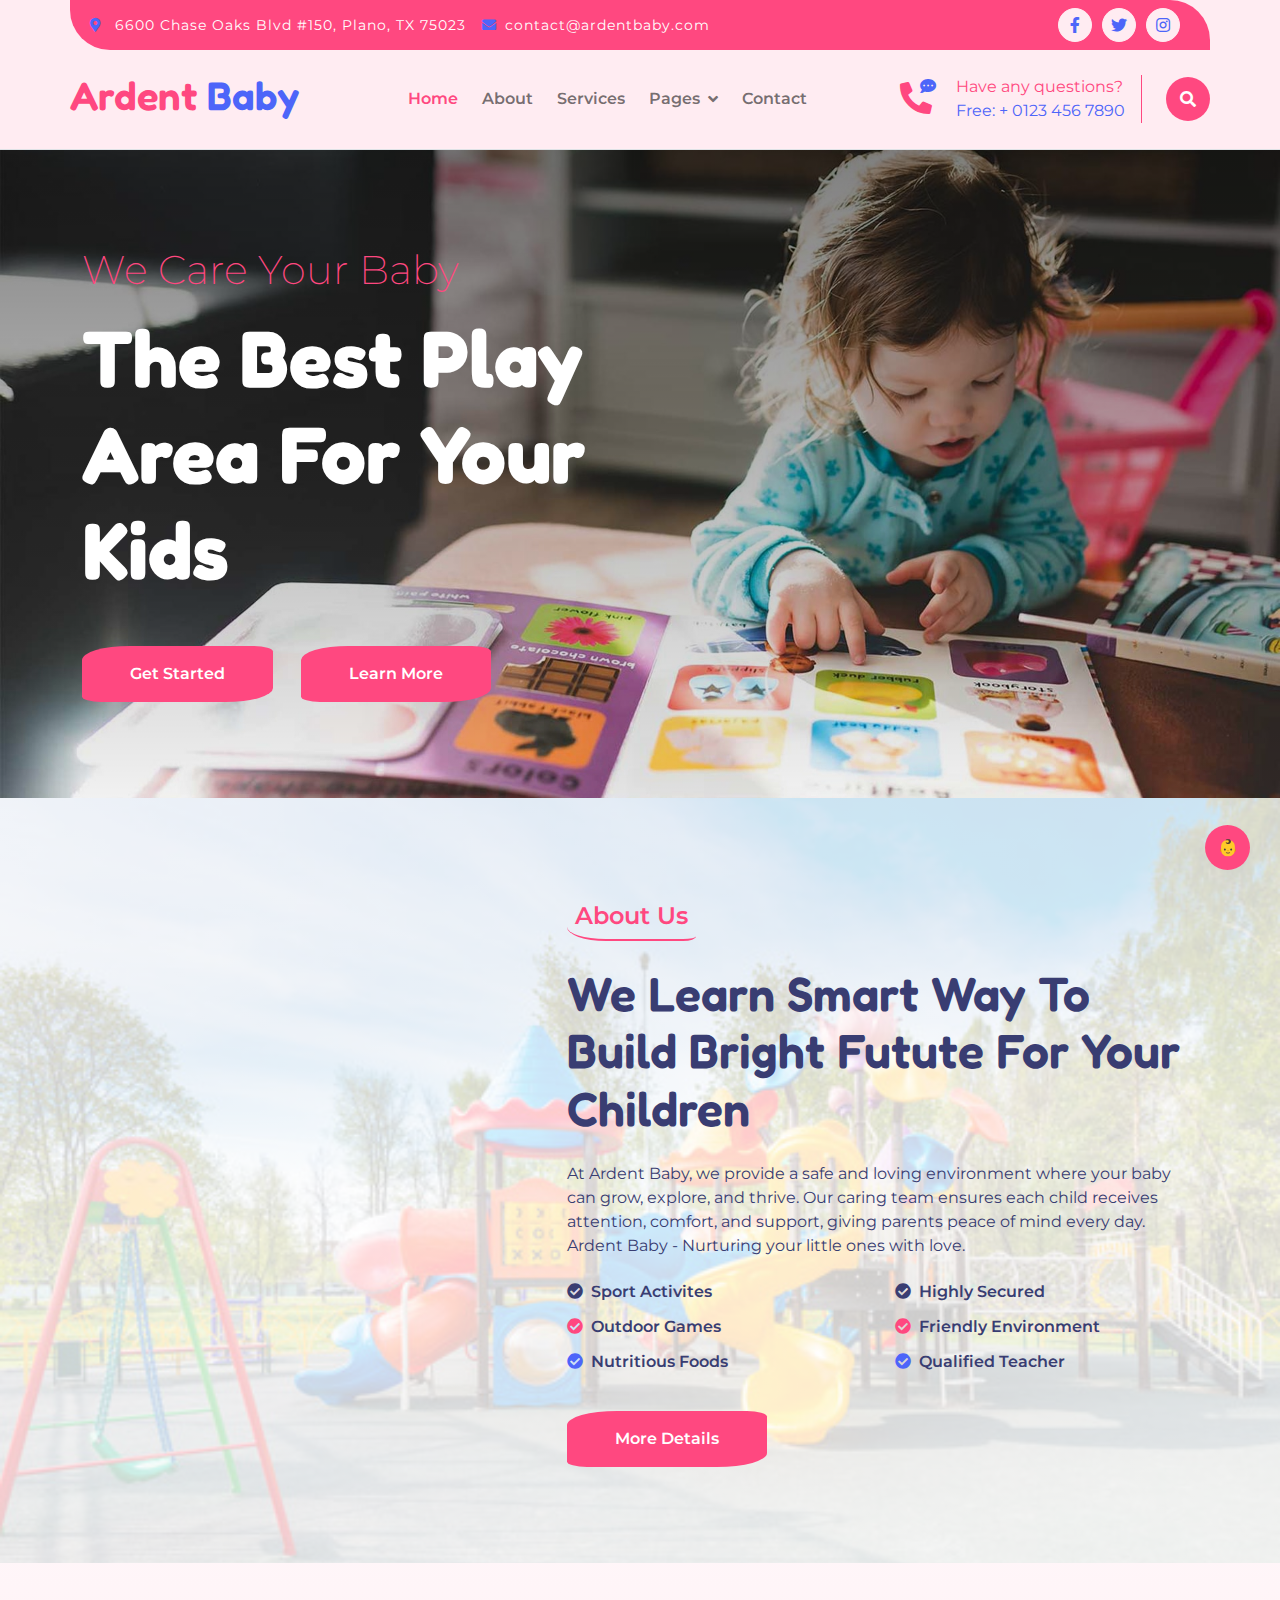
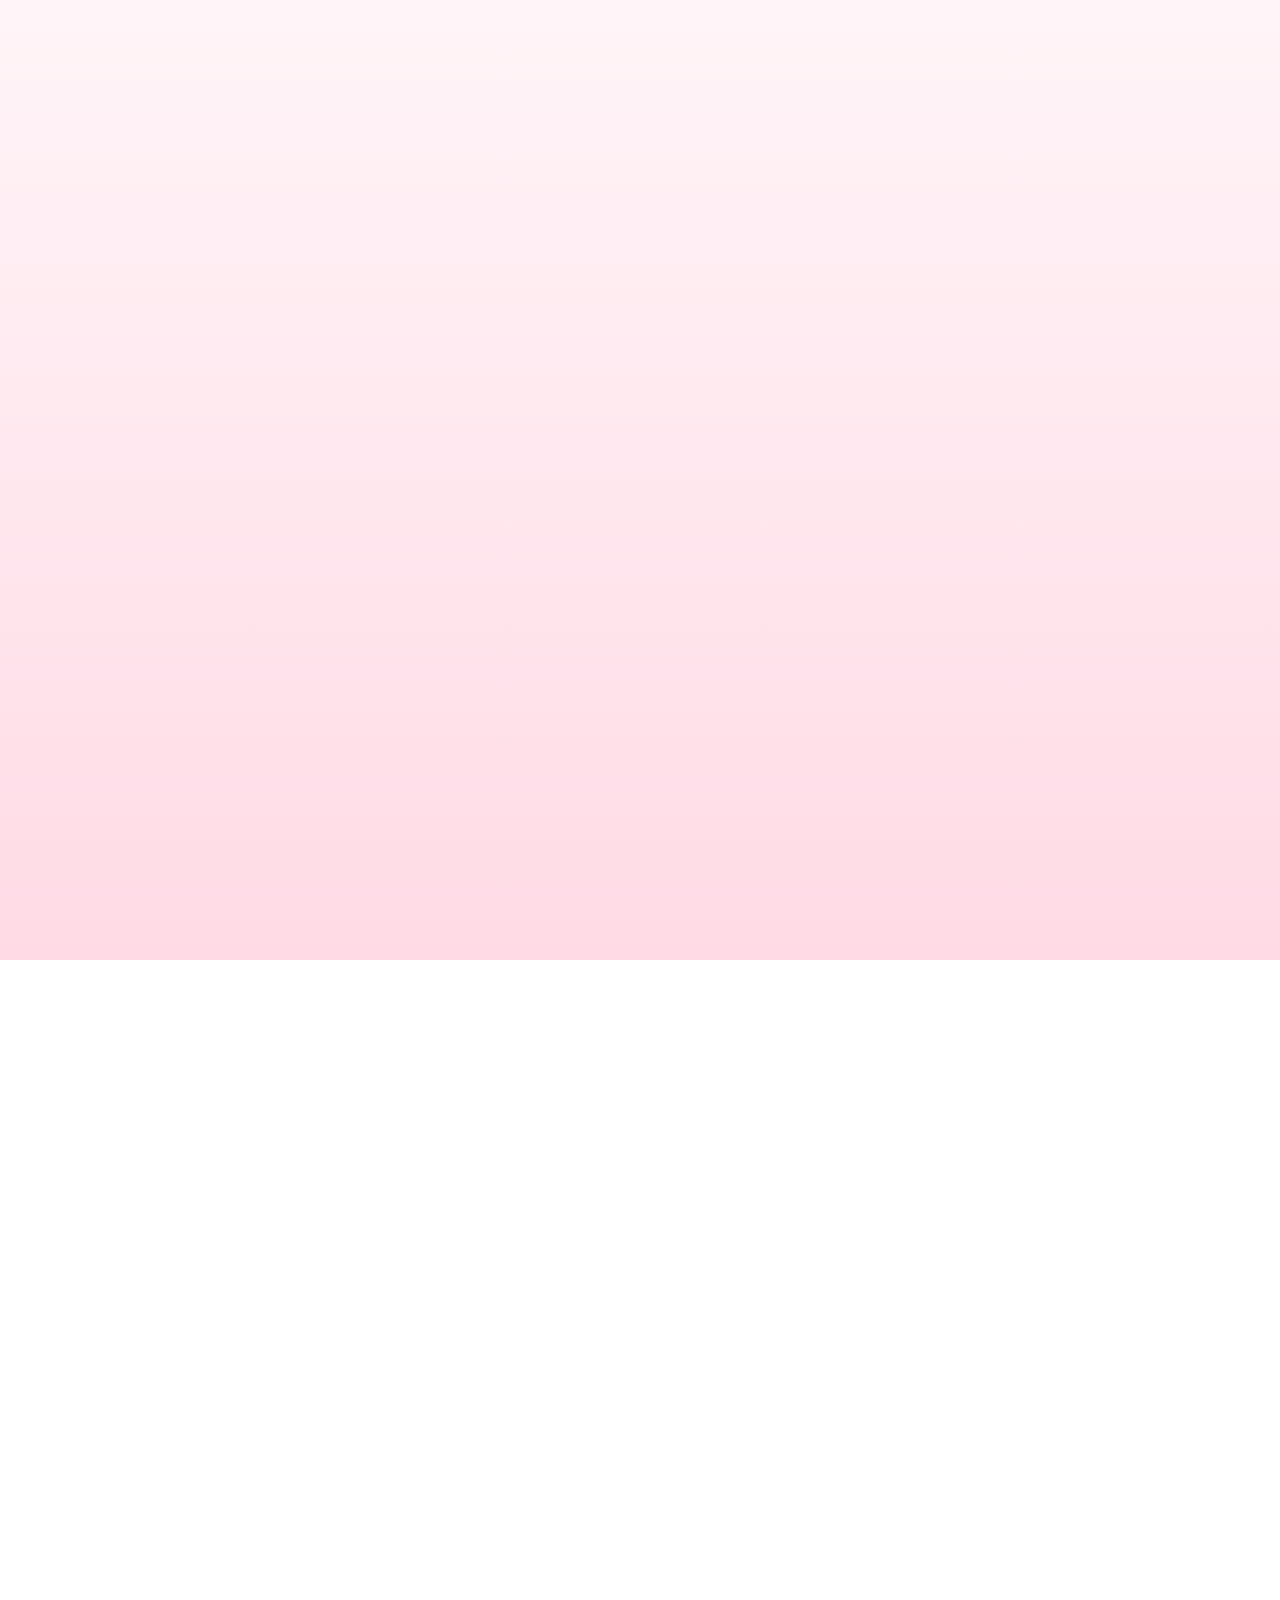
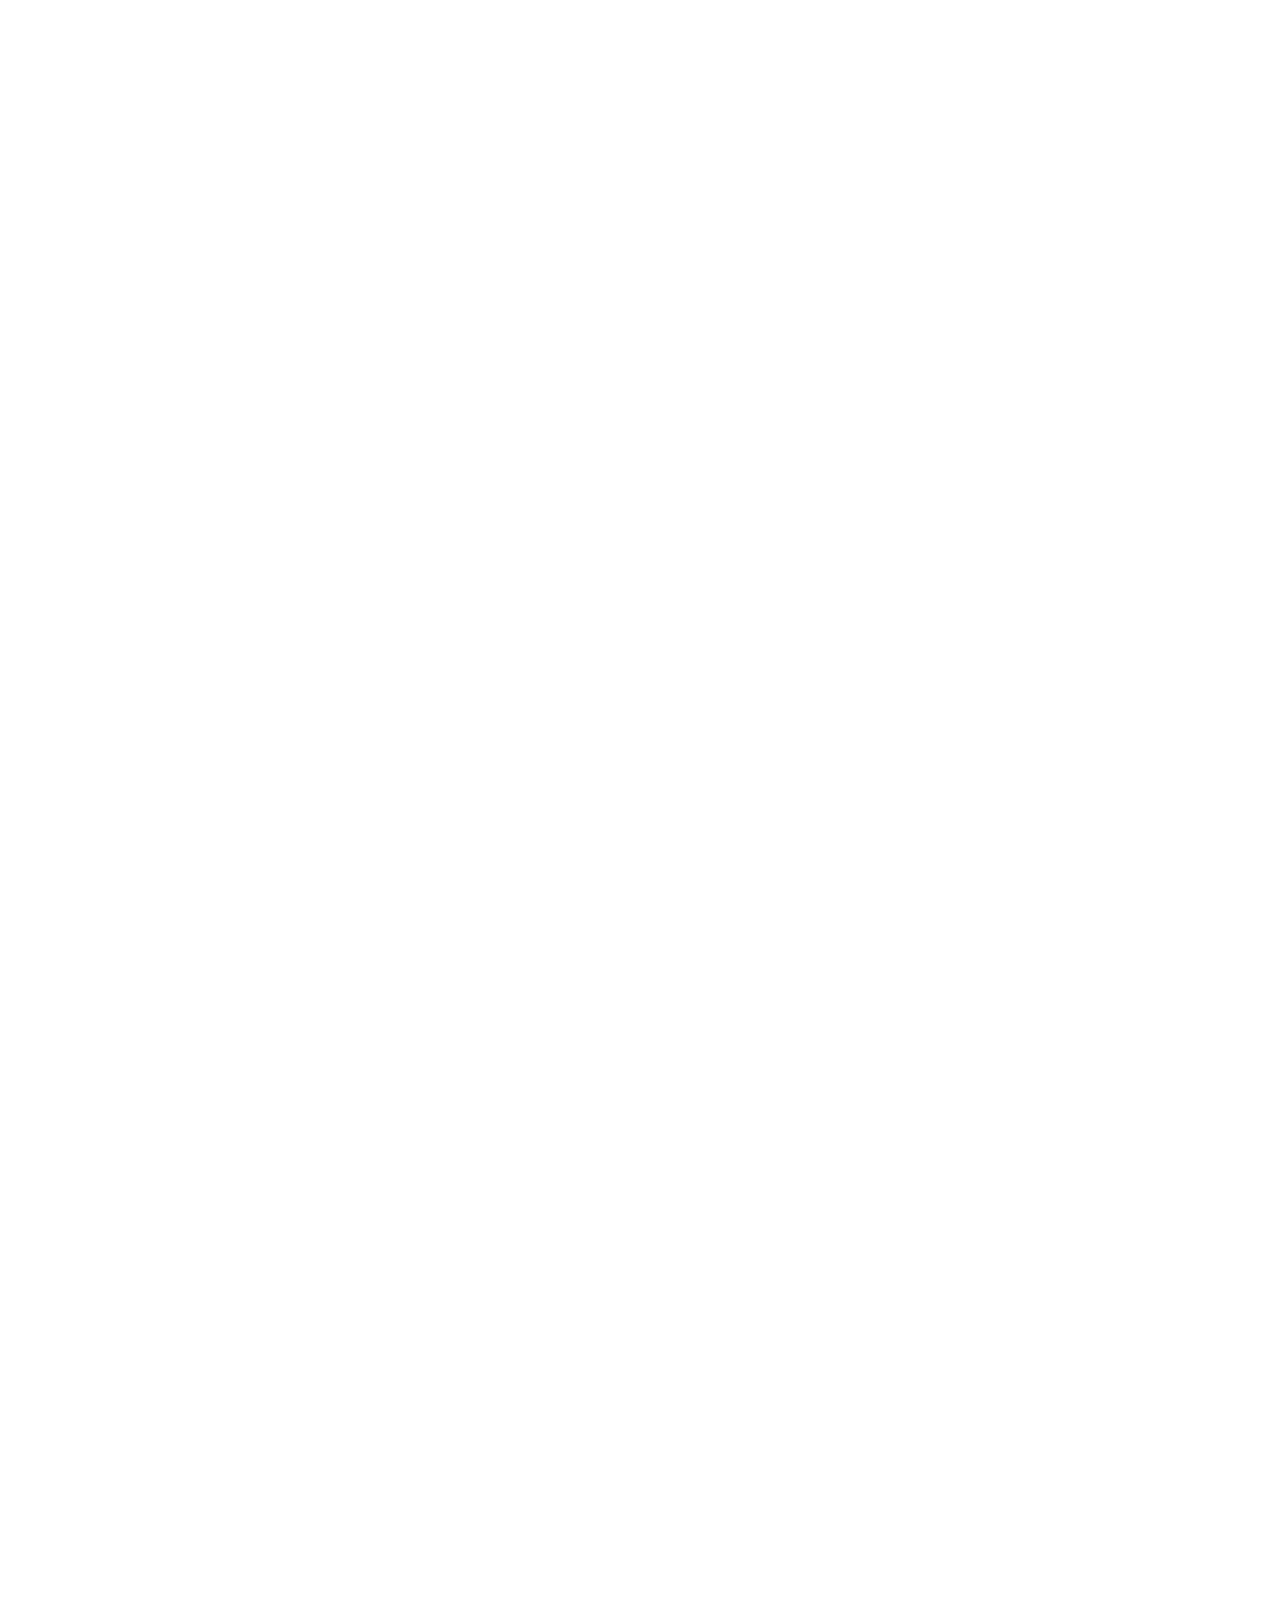
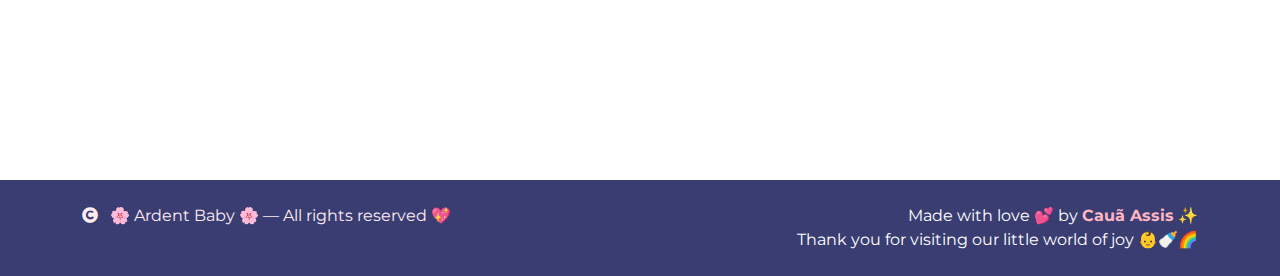
<file: index.html>
<!DOCTYPE html>
<html lang="en">

    <head>
        <meta charset="utf-8">
        <title>Ardent Baby - Home</title>
        <meta content="width=device-width, initial-scale=1.0" name="viewport">
        <meta content="" name="keywords">
        <meta content="" name="description">
        <!-- Google Web Fonts -->
        <link rel="preconnect" href="https://fonts.googleapis.com">
        <link rel="preconnect" href="https://fonts.gstatic.com" crossorigin>
        <link href="https://fonts.googleapis.com/css2?family=Fredoka:wght@600;700&family=Montserrat:wght@200;400;600&display=swap" rel="stylesheet"> 

        <!-- Icon Fo nt Stylesheet -->
        <link rel="stylesheet" href="https://use.fontawesome.com/releases/v5.15.4/css/all.css"/>
        <link href="https://cdn.jsdelivr.net/npm/bootstrap-icons@1.4.1/font/bootstrap-icons.css" rel="stylesheet">

        <!-- Libraries Stylesheet -->
        <link href="lib/animate/animate.min.css" rel="stylesheet">
        <link href="lib/lightbox/css/lightbox.min.css" rel="stylesheet">
        <link href="lib/owlcarousel/assets/owl.carousel.min.css" rel="stylesheet">

        <!-- Customized Bootstrap Stylesheet -->
        <link href="css/bootstrap.min.css" rel="stylesheet">

        <!-- Template Stylesheet -->
        <link href="css/style.css" rel="stylesheet">

        

    </head>

    <body>

        <!-- Spinner Start -->
        <div id="spinner" class="show w-100 vh-100 bg-white position-fixed translate-middle top-50 start-50  d-flex align-items-center justify-content-center">
            <div class="spinner-grow text-primary" role="status"></div>
        </div>
        <!-- Spinner End -->


        <!-- Navbar start -->
        <div class="container-fluid border-bottom bg-light wow fadeIn" data-wow-delay="0.1s">
            <div class="container topbar bg-primary d-none d-lg-block py-2" style="border-radius: 0 40px">
                <div class="d-flex justify-content-between">
                    <div class="top-info ps-2">
                        <small class="me-3"><i class="fas fa-map-marker-alt me-2 text-secondary"></i> <a href="#" class="text-white">6600 Chase Oaks Blvd #150, Plano, TX 75023</a></small>
                        <small class="me-3"><i class="fas fa-envelope me-2 text-secondary"></i><a href="#" class="text-white">contact@ardentbaby.com</a></small>
                    </div>
                    <div class="top-link pe-2">
                        <a href="" class="btn btn-light btn-sm-square rounded-circle"><i class="fab fa-facebook-f text-secondary"></i></a>
                        <a href="" class="btn btn-light btn-sm-square rounded-circle"><i class="fab fa-twitter text-secondary"></i></a>
                        <a href="" class="btn btn-light btn-sm-square rounded-circle"><i class="fab fa-instagram text-secondary"></i></a>
                    </div>
                </div>
            </div>
            <div class="container px-0">
                <nav class="navbar navbar-light navbar-expand-xl py-3">
                    <a href="index.html" class="navbar-brand"><h1 class="text-primary display-6">Ardent <span class="text-secondary">Baby</span></h1></a>
                    <button class="navbar-toggler py-2 px-3" type="button" data-bs-toggle="collapse" data-bs-target="#navbarCollapse">
                        <span class="fa fa-bars text-primary"></span>
                    </button>
                    <div class="collapse navbar-collapse" id="navbarCollapse">
                        <div class="navbar-nav mx-auto">
                            <a href="index.html" class="nav-item nav-link active">Home</a>
                            <a href="about.html" class="nav-item nav-link">About</a>
                            <a href="service.html" class="nav-item nav-link">Services</a>
                            <div class="nav-item dropdown">
                                <a href="#" class="nav-link dropdown-toggle" data-bs-toggle="dropdown">Pages</a>
                                <div class="dropdown-menu m-0 bg-secondary rounded-0">
                                    <a href="blog.html" class="dropdown-item">Our Blog</a>
                                    <a href="team.html" class="dropdown-item">Our Team</a>
                                    <a href="testimonial.html" class="dropdown-item">Testimonial</a>
                                </div>
                            </div>
                            <a href="contact.html" class="nav-item nav-link">Contact</a>
                        </div>
                        <div class="d-flex me-4">
                            <div id="phone-tada" class="d-flex align-items-center justify-content-center">
                                <a href="" class="position-relative wow tada" data-wow-delay=".9s" >
                                    <i class="fa fa-phone-alt text-primary fa-2x me-4"></i>
                                    <div class="position-absolute" style="top: -7px; left: 20px;">
                                        <span><i class="fa fa-comment-dots text-secondary"></i></span>
                                    </div>
                                </a>
                            </div>
                            <div class="d-flex flex-column pe-3 border-end border-primary">
                                <span class="text-primary">Have any questions?</span>
                                <a href="#"><span class="text-secondary">Free: + 0123 456 7890</span></a>
                            </div>
                        </div>
                        <button class="btn-search btn btn-primary btn-md-square rounded-circle" data-bs-toggle="modal" data-bs-target="#searchModal"><i class="fas fa-search text-white"></i></button>
                    </div>
                </nav>
            </div>
        </div>
        <!-- Navbar End -->


        <!-- Modal Search Start -->
        <div class="modal fade" id="searchModal" tabindex="-1" aria-labelledby="exampleModalLabel" aria-hidden="true">
            <div class="modal-dialog modal-fullscreen">
                <div class="modal-content rounded-0">
                    <div class="modal-header">
                        <h5 class="modal-title" id="exampleModalLabel">Search by keyword</h5>
                        <button type="button" class="btn-close" data-bs-dismiss="modal" aria-label="Close"></button>
                    </div>
                    <div class="modal-body d-flex align-items-center">
                        <div class="input-group w-75 mx-auto d-flex">
                            <input type="search" class="form-control p-3" placeholder="keywords" aria-describedby="search-icon-1">
                            <span id="search-icon-1" class="input-group-text p-3"><i class="fa fa-search"></i></span>
                        </div>
                    </div>
                </div>
            </div>
        </div>
        <!-- Modal Search End -->


        <!-- Hero Start -->
        <div class="container-fluid py-5 hero-header wow fadeIn" data-wow-delay="0.1s">
            <div class="container py-5">
                <div class="row g-5">
                    <div class="col-lg-7 col-md-12">
                        <h1 class="mb-3 text-primary">We Care Your Baby</h1>
                        <h1 class="mb-5 display-1 text-white">The Best Play Area For Your Kids</h1>
                        <a href="" class="btn btn-primary px-4 py-3 px-md-5  me-4 btn-border-radius">Get Started</a>
                        <a href="" class="btn btn-primary px-4 py-3 px-md-5 btn-border-radius">Learn More</a>
                    </div>
                </div>
            </div>
        </div>
        <!-- Hero End -->


        <!-- About Start -->
        <div class="container-fluid py-5 about bg-light">
            <div class="container py-5">
                <div class="row g-5 align-items-center">
                    <div class="col-lg-5 wow fadeIn" data-wow-delay="0.1s">
                        <div class="video border">
                            <button type="button" class="btn btn-play" data-bs-toggle="modal" data-src="https://www.youtube.com/embed/DWRcNpR6Kdc" data-bs-target="#videoModal">
                                <span></span>
                            </button>
                        </div>
                    </div>
                    <div class="col-lg-7 wow fadeIn" data-wow-delay="0.3s">
                        <h4 class="text-primary mb-4 border-bottom border-primary border-2 d-inline-block p-2 title-border-radius">About Us</h4>
                        <h1 class="text-dark mb-4 display-5">We Learn Smart Way To Build Bright Futute For Your Children</h1>
                        <p class="text-dark mb-4">At Ardent Baby, we provide a safe and loving environment where your baby can grow, explore, and thrive. Our caring team ensures each child receives attention, comfort, and support, giving parents peace of mind every day.

Ardent Baby - Nurturing your little ones with love.
                        </p>
                        <div class="row mb-4">
                            <div class="col-lg-6">
                                <h6 class="mb-3"><i class="fas fa-check-circle me-2"></i>Sport Activites</h6>
                                <h6 class="mb-3"><i class="fas fa-check-circle me-2 text-primary"></i>Outdoor Games</h6>
                                <h6 class="mb-3"><i class="fas fa-check-circle me-2 text-secondary"></i>Nutritious Foods</h6>
                            </div>
                            <div class="col-lg-6">
                                <h6 class="mb-3"><i class="fas fa-check-circle me-2"></i>Highly Secured</h6>
                                <h6 class="mb-3"><i class="fas fa-check-circle me-2 text-primary"></i>Friendly Environment</h6>
                                <h6><i class="fas fa-check-circle me-2 text-secondary"></i>Qualified Teacher</h6>
                            </div>
                        </div>
                        <a href="" class="btn btn-primary px-5 py-3 btn-border-radius">More Details</a>
                    </div>
                </div>
            </div>
        </div>
        <!-- Modal Video -->
        <div class="modal fade" id="videoModal" tabindex="-1" aria-labelledby="exampleModalLabel" aria-hidden="true">
            <div class="modal-dialog">
                <div class="modal-content rounded-0">
                    <div class="modal-header">
                        <h5 class="modal-title" id="exampleModalLabel">Youtube Video</h5>
                        <button type="button" class="btn-close" data-bs-dismiss="modal" aria-label="Close"></button>
                    </div>
                    <div class="modal-body">
                        <!-- 16:9 aspect ratio -->
                        <div class="ratio ratio-16x9">
                            <iframe class="embed-responsive-item" src="" id="video" allowfullscreen allowscriptaccess="always"
                                allow="autoplay"></iframe>
                        </div>
                    </div>
                </div>
            </div>
        </div>
        <!-- About End -->


        <!-- Service Start -->
        <div class="container-fluid service py-5">
            <div class="container py-5">
                <div class="mx-auto text-center wow fadeIn" data-wow-delay="0.1s" style="max-width: 700px;">
                    <h4 class="text-primary mb-4 border-bottom border-primary border-2 d-inline-block p-2 title-border-radius">What We Do</h4>
                    <h1 class="mb-5 display-3">Thanks To Get Started With Our School</h1>
                </div>
                <div class="row g-5">
                    <div class="col-md-6 col-lg-6 col-xl-3 wow fadeIn" data-wow-delay="0.1s">
                        <div class="text-center border-primary border bg-white service-item">
                            <div class="service-content d-flex align-items-center justify-content-center p-4">
                                <div class="service-content-inner">
                                    <div class="p-4"><i class="fas fa-gamepad fa-6x text-primary"></i></div>
                                    <a href="#" class="h4">Study & Game</a>
                                    <p class="my-3">Fun and learning to stimulate children’s creativity, memory, and cognitive development, combining educational moments with playful and safe activities.</p>
                                    <a href="#" class="btn btn-primary text-white px-4 py-2 my-2 btn-border-radius">Read More</a>
                                </div>
                            </div>
                        </div>
                    </div>
                    <div class="col-md-6 col-lg-6 col-xl-3 wow fadeIn" data-wow-delay="0.3s">
                        <div class="text-center border-primary border bg-white service-item">
                            <div class="service-content d-flex align-items-center justify-content-center p-4">
                                <div class="service-content-inner">
                                    <div class="p-4"><i class="fas fa-sort-alpha-down fa-6x text-primary"></i></div>
                                    <a href="#" class="h4">A to Z Programs</a>
                                    <p class="my-3">A to Z programs designed for every stage of childhood development, providing complete care that combines learning, fun, and safety from start to finish.</p>
                                    <a href="#" class="btn btn-primary text-white px-4 py-2 my-2 btn-border-radius">Read More</a>
                                </div>
                            </div>
                        </div>
                    </div>
                    <div class="col-md-6 col-lg-6 col-xl-3 wow fadeIn" data-wow-delay="0.5s">
                        <div class="text-center border-primary border bg-white service-item">
                            <div class="service-content d-flex align-items-center justify-content-center p-4">
                                <div class="service-content-inner">
                                    <div class="p-4"><i class="fas fa-users fa-6x text-primary"></i></div>
                                    <a href="#" class="h4">Expert Teacher</a>
                                    <p class="my-3">Specialized care with qualified professionals, ready to provide individualized attention, safety, and support for healthy child development.</p>
                                    <a href="#" class="btn btn-primary text-white px-4 py-2 my-2 btn-border-radius">Read More</a>
                                </div>
                            </div>
                        </div>
                    </div>
                    <div class="col-md-6 col-lg-6 col-xl-3 wow fadeIn" data-wow-delay="0.7s">
                        <div class="text-center border-primary border bg-white service-item">
                            <div class="service-content d-flex align-items-center justify-content-center p-4">
                                <div class="service-content-inner">
                                    <div class="p-4"><i class="fas fa-user-nurse fa-6x text-primary"></i></div>
                                    <a href="#" class="h4">Mental Health</a>
                                    <p class="my-3">Support for children’s emotional well-being, with activities that strengthen self-esteem, encourage emotional expression, and promote balance in daily life.</p>
                                    <a href="#" class="btn btn-primary text-white px-4 py-2 my-2 btn-border-radius">Read More</a>
                                </div>
                            </div>
                        </div>
                    </div>
                </div>
            </div>
        </div>
        <!-- Service End -->


        <!-- Team Start-->
        <div class="container-fluid team py-5">
            <div class="container py-5">
                <div class="mx-auto text-center wow fadeIn" data-wow-delay="0.1s" style="max-width: 600px;">
                    <h4 class="text-primary mb-4 border-bottom border-primary border-2 d-inline-block p-2 title-border-radius">Our Team</h4>
                    <h1 class="mb-5 display-3">Meet With Our Expert Teacher</h1>
                </div>
                <div class="row g-5 justify-content-center">
                    <div class="col-md-6 col-lg-4 col-xl-3 wow fadeIn" data-wow-delay="0.1s">
                        <div class="team-item border border-primary img-border-radius overflow-hidden">
                            <img src="img/paloma boaventura.jpeg" class="img-fluid w-100" alt="">
                            <div class="team-icon d-flex align-items-center justify-content-center">
                                <a class="share btn btn-primary btn-md-square text-white rounded-circle me-3" href=""><i class="fas fa-share-alt"></i></a>
                                <a class="share-link btn btn-primary btn-md-square text-white rounded-circle me-3" href=""><i class="fab fa-facebook-f"></i></a>
                                <a class="share-link btn btn-primary btn-md-square text-white rounded-circle me-3" href=""><i class="fab fa-twitter"></i></a>
                                <a class="share-link btn btn-primary btn-md-square text-white rounded-circle" href=""><i class="fab fa-instagram"></i></a>
                            </div>
                            <div class="team-content text-center py-3">
                                <h4 class="text-primary">Paloma Boaventura</h4>
                                <p class="text-muted mb-2">Professional</p>
                            </div>
                        </div>
                    </div>

                </div>
            </div>
        </div>
        <!-- Team End-->


        <!-- Testimonial Start -->
        <div class="container-fluid testimonial py-5">
            <div class="container py-5">
                <div class="mx-auto text-center wow fadeIn" data-wow-delay="0.1s" style="max-width: 700px;">
                    <h4 class="text-primary mb-4 border-bottom border-primary border-2 d-inline-block p-2 title-border-radius">Our Testimonials</h4>
                    <h1 class="mb-5 display-3">Parents Say About Us</h1>
                </div>
                <div class="owl-carousel testimonial-carousel wow fadeIn" data-wow-delay="0.3s">
                    <div class="testimonial-item img-border-radius bg-light border border-primary p-4">
                        <div class="p-4 position-relative">
                            <i class="fa fa-quote-right fa-2x text-primary position-absolute" style="top: 15px; right: 15px;"></i>
                            <div class="d-flex align-items-center">
                                <div class="border border-primary bg-white rounded-circle">
                                    <img src="img/foto2.jpg" class="rounded-circle p-2" style="width: 80px; height: 80px; border-style: dotted; border-color: var(--bs-primary);" alt="">
                                </div>
                                <div class="ms-4">
                                    <h4 class="text-dark">Sarah Thompson</h4>
                                    <p class="m-0 pb-3">Profession</p>
                                    <div class="d-flex pe-5">
                                        <i class="fas fa-star text-primary"></i>
                                        <i class="fas fa-star text-primary"></i>
                                        <i class="fas fa-star text-primary"></i>
                                        <i class="fas fa-star text-primary"></i>
                                        <i class="fas fa-star text-primary"></i>
                                    </div>
                                </div>
                            </div>
                            <div class="border-top border-primary mt-4 pt-3">
                                <p class="mb-0">Ardent Baby has been a blessing for our family. Knowing that Emma is nurtured and happy while we are at work gives us complete peace of mind.
                                </p>
                            </div>
                        </div>
                    </div>
                    <div class="testimonial-item img-border-radius bg-light border border-primary p-4">
                        <div class="p-4 position-relative">
                            <i class="fa fa-quote-right fa-2x text-primary position-absolute" style="top: 15px; right: 15px;"></i>
                            <div class="d-flex align-items-center">
                                <div class="border border-primary bg-white rounded-circle">
                                    <img src="img/foto3.jpg" class="rounded-circle p-2" style="width: 80px; height: 80px; border-style: dotted; border-color: var(--bs-primary);" alt="">
                                </div>
                                <div class="ms-4">
                                    <h4 class="text-dark">Laura Harris</h4>
                                    <p class="m-0 pb-3">Profession</p>
                                    <div class="d-flex pe-5">
                                        <i class="fas fa-star text-primary"></i>
                                        <i class="fas fa-star text-primary"></i>
                                        <i class="fas fa-star text-primary"></i>
                                        <i class="fas fa-star text-primary"></i>
                                        <i class="fas fa-star text-primary"></i>
                                    </div>
                                </div>
                            </div>
                            <div class="border-top border-primary mt-4 pt-3">
                                <p class="mb-0">Ardent Baby provides an incredible environment for Oliver. He is always smiling and excited to go every day. The care and attention he receives are outstanding.
                                </p>
                            </div>
                        </div>
                    </div>
                    <div class="testimonial-item img-border-radius bg-light border border-primary p-4">
                        <div class="p-4 position-relative">
                            <i class="fa fa-quote-right fa-2x text-primary position-absolute" style="top: 15px; right: 15px;"></i>
                            <div class="d-flex align-items-center">
                                <div class="border border-primary bg-white rounded-circle">
                                    <img src="img/foto1.jpg" class="rounded-circle p-2" style="width: 80px; height: 80px; border-style: dotted; border-color: var(--bs-primary);" alt="">
                                </div>
                                <div class="ms-4">
                                    <h4 class="text-dark">Emily Miller</h4>
                                    <p class="m-0 pb-3">Profession</p>
                                    <div class="d-flex pe-5">
                                        <i class="fas fa-star text-primary"></i>
                                        <i class="fas fa-star text-primary"></i>
                                        <i class="fas fa-star text-primary"></i>
                                        <i class="fas fa-star text-primary"></i>
                                        <i class="fas fa-star text-primary"></i>
                                    </div>
                                </div>
                            </div>
                            <div class="border-top border-primary mt-4 pt-3">
                                <p class="mb-0">Sophia has grown so much since joining Ardent Baby. The staff’s dedication and kindness make us feel confident that she is in the best hands.
                                </p>
                            </div>
                        </div>
                    </div>
                </div>
            </div>
        </div>
        <!-- Testimonial End -->


        <!-- Footer Start -->
        <div class="container-fluid footer py-5 wow fadeIn" data-wow-delay="0.1s">
            <div class="container py-5">
                <div class="row g-5">
                    <div class="col-md-6 col-lg-4 col-xl-3">
                        <div class="footer-item">
                            <h2 class="fw-bold mb-3"><span class="text-primary mb-0">Ardent </span><span class="text-secondary">Baby</span></h2>
                            <p class="mb-4">At Ardent Baby, we believe every moment matters. We provide care, love, and safety so your baby can grow happy and healthy.</p>
                            <div class="border border-primary p-3 rounded bg-light">
                                <h5 class="mb-3">Newsletter</h5>
                                <div class="position-relative mx-auto border border-primary rounded" style="max-width: 400px;">
                                    <input class="form-control border-0 w-100 py-3 ps-4 pe-5" type="text" placeholder="Your email">
                                    <button type="button" class="btn btn-primary py-2 position-absolute top-0 end-0 mt-2 me-2 text-white">SignUp</button>
                                </div>
                            </div>
                        </div>
                    </div>
                    <div class="col-md-6 col-lg-4 col-xl-3">
                        <div class="footer-item">
                            <div class="d-flex flex-column p-4 ps-5 text-dark border border-primary" 
                            style="border-radius: 50% 20% / 10% 40%;">
                                <p>Monday: 8am to 5pm</p>
                                <p>Tuesday: 8am to 5pm</p>
                                <p>Wednes: 8am to 5pm</p>
                                <p>Thursday: 8am to 5pm</p>
                                <p>Friday: 8am to 5pm</p>
                                <p>Saturday: 8am to 5pm</p>
                                <p class="mb-0">Sunday: Closed</p>
                            </div>
                        </div>
                    </div>
                    <div class="col-md-6 col-lg-4 col-xl-3">
                        <div class="footer-item">
                            <h4 class="text-primary mb-4 border-bottom border-primary border-2 d-inline-block p-2 title-border-radius">LOCATION</h4>
                            <div class="d-flex flex-column align-items-start">
                                <a href="" class="text-body mb-4"><i class="fa fa-map-marker-alt text-primary me-2"></i> 6600 Chase Oaks Blvd. Suite 150, Plano, TX 75023, USA</a>
                                <a href="" class="text-start rounded-0 text-body mb-4"><i class="fa fa-phone-alt text-primary me-2"></i> (+012) 3456 7890 123</a>
                                <a href="" class="text-start rounded-0 text-body mb-4"><i class="fas fa-envelope text-primary me-2"></i> contact@ardentbaby.com</a>
                                <a href="" class="text-start rounded-0 text-body mb-4"><i class="fa fa-clock text-primary me-2"></i> 26/7 Hours Service</a>
                                <div class="footer-icon d-flex">
                                    <a class="btn btn-primary btn-sm-square me-3 rounded-circle text-white" href=""><i class="fab fa-facebook-f"></i></a>
                                    <a class="btn btn-primary btn-sm-square me-3 rounded-circle text-white" href=""><i class="fab fa-twitter"></i></a>
                                    <a href="#" class="btn btn-primary btn-sm-square me-3 rounded-circle text-white"><i class="fab fa-instagram"></i></a>
                                </div>
                            </div>
                        </div>
                    </div>
                    <div class="col-md-6 col-lg-4 col-xl-3">
                        <div class="footer-item">
                            <h4 class="text-primary mb-4 border-bottom border-primary border-2 d-inline-block p-2 title-border-radius">OUR GALLARY</h4>
                            <div class="row g-3">
                                <div class="col-4">
                                    <div class="footer-galary-img rounded-circle border border-primary">
                                        <img src="img/galary-1.jpg" class="img-fluid rounded-circle p-2" alt="">
                                    </div>
                               </div>
                               <div class="col-4">
                                    <div class="footer-galary-img rounded-circle border border-primary">
                                        <img src="img/galary-2.jpg" class="img-fluid rounded-circle p-2" alt="">
                                    </div>
                               </div>
                                <div class="col-4">
                                    <div class="footer-galary-img rounded-circle border border-primary">
                                        <img src="img/galary-3.jpg" class="img-fluid rounded-circle p-2" alt="">
                                    </div>
                               </div>
                                <div class="col-4">
                                    <div class="footer-galary-img rounded-circle border border-primary">
                                        <img src="img/galary-4.jpg" class="img-fluid rounded-circle p-2" alt="">
                                    </div>
                               </div>
                                <div class="col-4">
                                    <div class="footer-galary-img rounded-circle border border-primary">
                                        <img src="img/galary-5.jpg" class="img-fluid rounded-circle p-2" alt="">
                                    </div>
                               </div>
                                <div class="col-4">
                                    <div class="footer-galary-img rounded-circle border border-primary">
                                        <img src="img/galary-6.jpg" class="img-fluid rounded-circle p-2" alt="">
                                    </div>
                               </div>
                            </div>
                        </div>
                    </div>
                </div>
            </div>
        </div>
        <!-- Footer End -->


<!-- Copyright Start -->
<div class="container-fluid copyright bg-dark py-4">
  <div class="container">
    <div class="row">
      <!-- Left side -->
      <div class="col-md-6 text-center text-md-start mb-3 mb-md-0">
        <span class="text-light">
          <i class="fas fa-copyright text-light me-2"></i>
          🌸 Ardent Baby 🌸 — All rights reserved 💖
        </span>
      </div>

      <!-- Right side -->
      <div class="col-md-6 my-auto text-center text-md-end text-white">
        Made with love 💕 by <span style="color:#ffb6c1; font-weight:bold;">Cauã Assis</span> ✨<br>
        Thank you for visiting our little world of joy 👶🍼🌈
      </div>
    </div>
  </div>
</div>
<!-- Copyright End -->


<!-- Back to Top -->
<a href="#" class="btn btn-primary border-3 border-primary rounded-circle back-to-top">
  👶
</a>


        
    <!-- JavaScript Libraries -->
    <script src="https://ajax.googleapis.com/ajax/libs/jquery/3.6.4/jquery.min.js"></script>
    <script src="https://cdn.jsdelivr.net/npm/bootstrap@5.0.0/dist/js/bootstrap.bundle.min.js"></script>
    <script src="lib/wow/wow.min.js"></script>
    <script src="lib/easing/easing.min.js"></script>
    <script src="lib/waypoints/waypoints.min.js"></script>
    <script src="lib/lightbox/js/lightbox.min.js"></script>
    <script src="lib/owlcarousel/owl.carousel.min.js"></script>

    <!-- Template Javascript -->
    <script src="js/main.js"></script>
    </body>

</html>
</file>
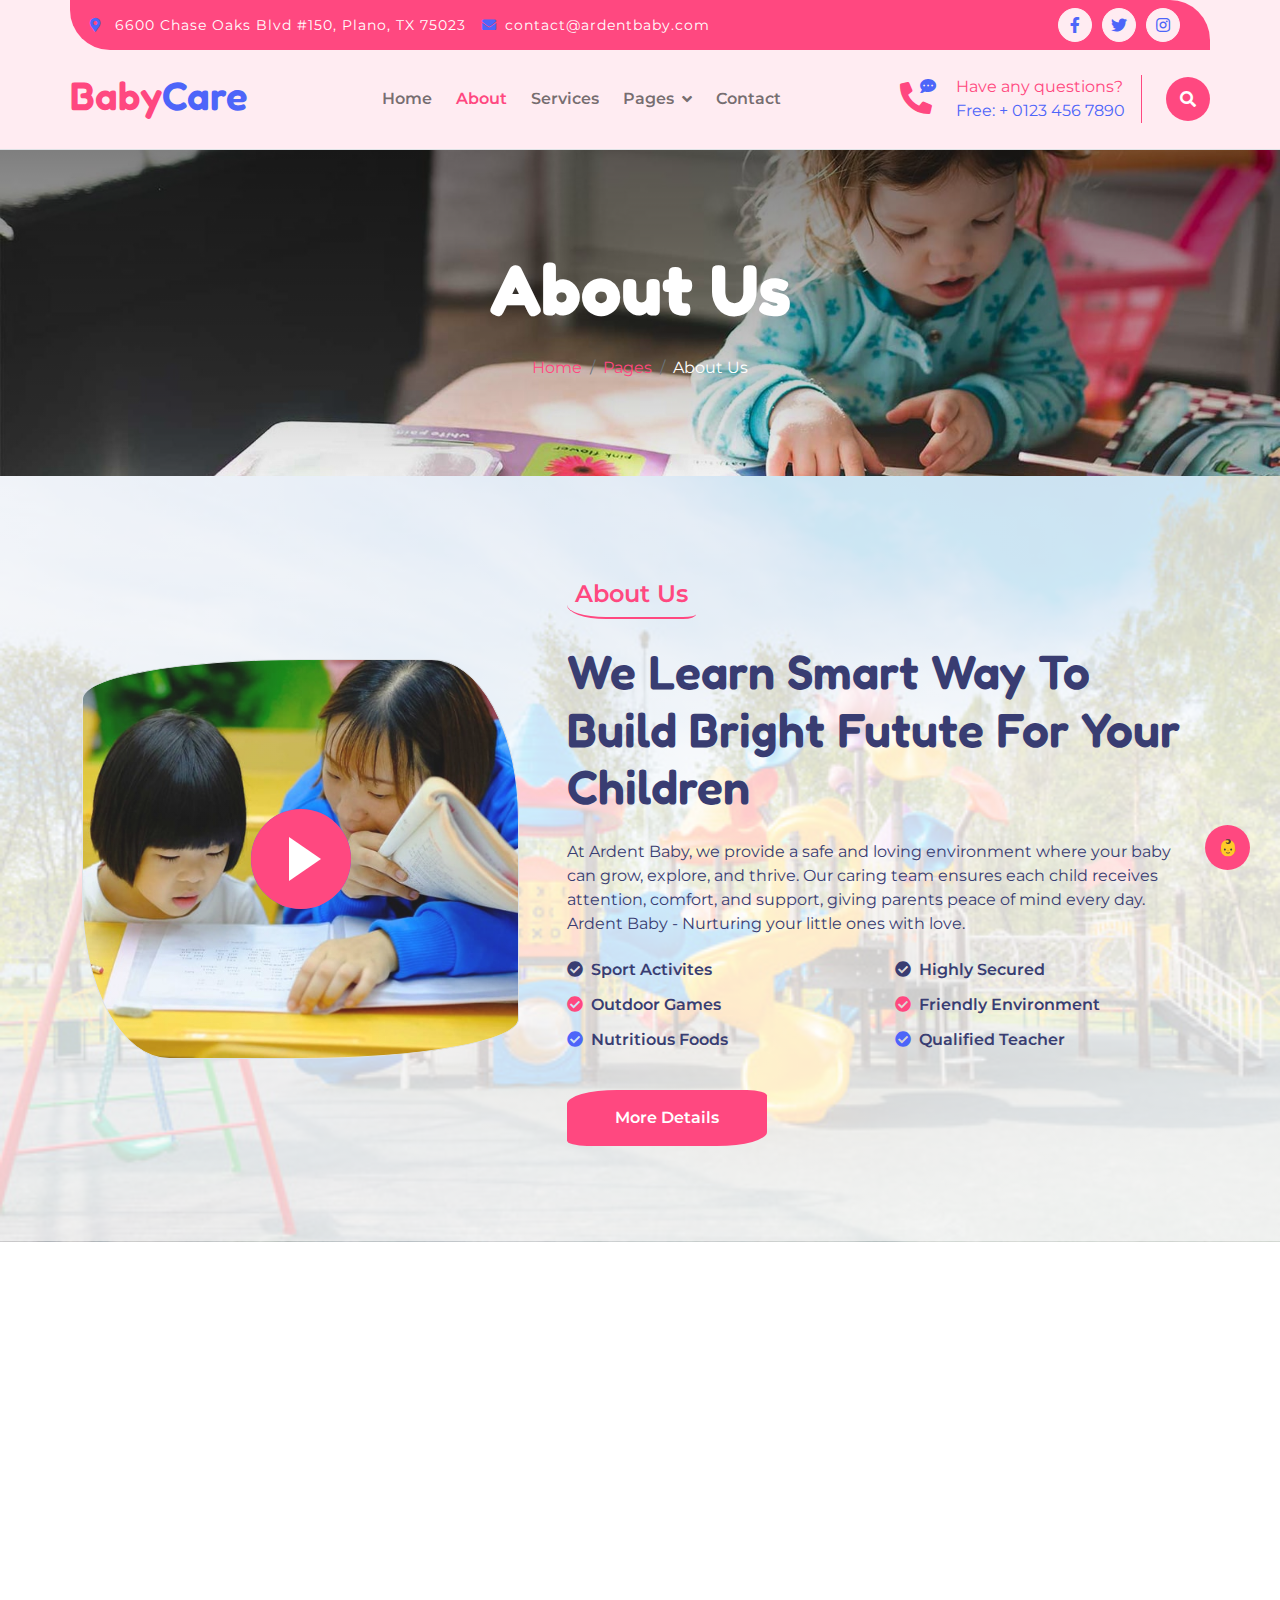
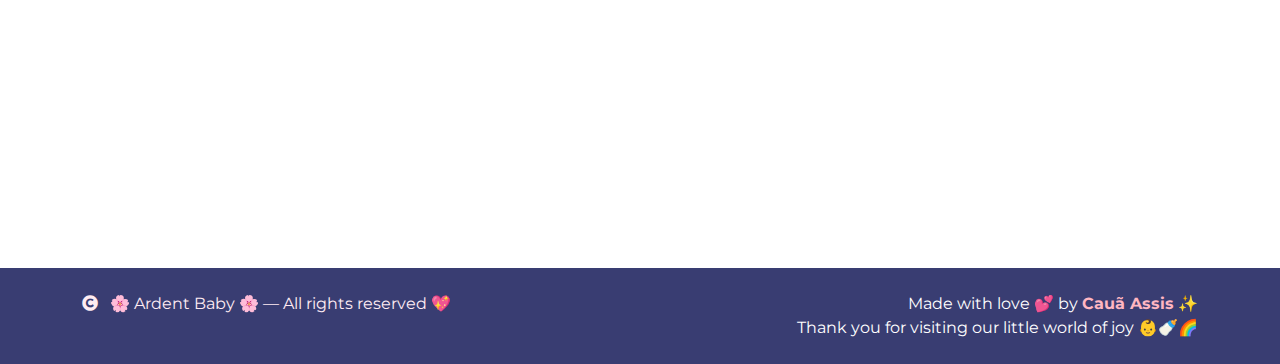
<file: about.html>
<!DOCTYPE html>
<html lang="en">

    <head>
        <meta charset="utf-8">
        <title>Ardent Baby - About US</title>
        <meta content="width=device-width, initial-scale=1.0" name="viewport">
        <meta content="" name="keywords">
        <meta content="" name="description">

        <!-- Google Web Fonts -->
        <link rel="preconnect" href="https://fonts.googleapis.com">
        <link rel="preconnect" href="https://fonts.gstatic.com" crossorigin>
        <link href="https://fonts.googleapis.com/css2?family=Fredoka:wght@600;700&family=Montserrat:wght@200;400;600&display=swap" rel="stylesheet"> 

        <!-- Icon Font Stylesheet -->
        <link rel="stylesheet" href="https://use.fontawesome.com/releases/v5.15.4/css/all.css"/>
        <link href="https://cdn.jsdelivr.net/npm/bootstrap-icons@1.4.1/font/bootstrap-icons.css" rel="stylesheet">

        <!-- Libraries Stylesheet -->
        <link href="lib/animate/animate.min.css" rel="stylesheet">
        <link href="lib/lightbox/css/lightbox.min.css" rel="stylesheet">
        <link href="lib/owlcarousel/assets/owl.carousel.min.css" rel="stylesheet">

        <!-- Customized Bootstrap Stylesheet -->
        <link href="css/bootstrap.min.css" rel="stylesheet">

        <!-- Template Stylesheet -->
        <link href="css/style.css" rel="stylesheet">

        

    </head>

    <body>

        <!-- Spinner Start -->
        <div id="spinner" class="show w-100 vh-100 bg-white position-fixed translate-middle top-50 start-50  d-flex align-items-center justify-content-center">
            <div class="spinner-grow text-primary" role="status"></div>
        </div>
        <!-- Spinner End -->


        <!-- Navbar start -->
        <div class="container-fluid border-bottom bg-light wow fadeIn" data-wow-delay="0.1s">
            <div class="container topbar bg-primary d-none d-lg-block py-2" style="border-radius: 0 40px">
                <div class="d-flex justify-content-between">
                    <div class="top-info ps-2">
                        <small class="me-3"><i class="fas fa-map-marker-alt me-2 text-secondary"></i> <a href="#" class="text-white">6600 Chase Oaks Blvd #150, Plano, TX 75023</a></small>
                        <small class="me-3"><i class="fas fa-envelope me-2 text-secondary"></i><a href="#" class="text-white">contact@ardentbaby.com</a></small>
                    </div>
                    <div class="top-link pe-2">
                        <a href="" class="btn btn-light btn-sm-square rounded-circle"><i class="fab fa-facebook-f text-secondary"></i></a>
                        <a href="" class="btn btn-light btn-sm-square rounded-circle"><i class="fab fa-twitter text-secondary"></i></a>
                        <a href="" class="btn btn-light btn-sm-square rounded-circle"><i class="fab fa-instagram text-secondary"></i></a>
                    </div>
                </div>
            </div>
            <div class="container px-0">
                <nav class="navbar navbar-light navbar-expand-xl py-3">
                    <a href="index.html" class="navbar-brand"><h1 class="text-primary display-6">Baby<span class="text-secondary">Care</span></h1></a>
                    <button class="navbar-toggler py-2 px-3" type="button" data-bs-toggle="collapse" data-bs-target="#navbarCollapse">
                        <span class="fa fa-bars text-primary"></span>
                    </button>
                    <div class="collapse navbar-collapse" id="navbarCollapse">
                        <div class="navbar-nav mx-auto">
                            <a href="index.html" class="nav-item nav-link">Home</a>
                            <a href="about.html" class="nav-item nav-link active">About</a>
                            <a href="service.html" class="nav-item nav-link">Services</a>
                            <div class="nav-item dropdown">
                                <a href="#" class="nav-link dropdown-toggle" data-bs-toggle="dropdown">Pages</a>
                                <div class="dropdown-menu m-0 bg-secondary rounded-0">
                                    <a href="blog.html" class="dropdown-item">Our Blog</a>
                                    <a href="team.html" class="dropdown-item">Our Team</a>
                                    <a href="testimonial.html" class="dropdown-item">Testimonial</a>
                                </div>
                            </div>
                            <a href="contact.html" class="nav-item nav-link">Contact</a>
                        </div>
                        <div class="d-flex me-4">
                            <div id="phone-tada" class="d-flex align-items-center justify-content-center">
                                <a href="" class="position-relative wow tada" data-wow-delay=".9s" >
                                    <i class="fa fa-phone-alt text-primary fa-2x me-4"></i>
                                    <div class="position-absolute" style="top: -7px; left: 20px;">
                                        <span><i class="fa fa-comment-dots text-secondary"></i></span>
                                    </div>
                                </a>
                            </div>
                            <div class="d-flex flex-column pe-3 border-end border-primary">
                                <span class="text-primary">Have any questions?</span>
                                <a href="#"><span class="text-secondary">Free: + 0123 456 7890</span></a>
                            </div>
                        </div>
                        <button class="btn-search btn btn-primary btn-md-square rounded-circle" data-bs-toggle="modal" data-bs-target="#searchModal"><i class="fas fa-search text-white"></i></button>
                    </div>
                </nav>
            </div>
        </div>
        <!-- Navbar End -->


        <!-- Modal Search Start -->
        <div class="modal fade" id="searchModal" tabindex="-1" aria-labelledby="exampleModalLabel" aria-hidden="true">
            <div class="modal-dialog modal-fullscreen">
                <div class="modal-content rounded-0">
                    <div class="modal-header">
                        <h5 class="modal-title" id="exampleModalLabel">Search by keyword</h5>
                        <button type="button" class="btn-close" data-bs-dismiss="modal" aria-label="Close"></button>
                    </div>
                    <div class="modal-body d-flex align-items-center">
                        <div class="input-group w-75 mx-auto d-flex">
                            <input type="search" class="form-control p-3" placeholder="keywords" aria-describedby="search-icon-1">
                            <span id="search-icon-1" class="input-group-text p-3"><i class="fa fa-search"></i></span>
                        </div>
                    </div>
                </div>
            </div>
        </div>
        <!-- Modal Search End -->

        
        <!-- Page Header Start -->
        <div class="container-fluid page-header py-5 wow fadeIn" data-wow-delay="0.1s">
            <div class="container text-center py-5">
                <h1 class="display-2 text-white mb-4">About Us</h1>
                <nav aria-label="breadcrumb">
                    <ol class="breadcrumb justify-content-center mb-0">
                        <li class="breadcrumb-item"><a href="#">Home</a></li>
                        <li class="breadcrumb-item"><a href="#">Pages</a></li>
                        <li class="breadcrumb-item text-white" aria-current="page">About Us</li>
                    </ol>
                </nav>
            </div>
        </div>
        <!-- Page Header End -->


        <!-- About Start -->
        <div class="container-fluid py-5 about bg-light">
            <div class="container py-5">
                <div class="row g-5 align-items-center">
                    <div class="col-lg-5 wow fadeIn" data-wow-delay="0.1s">
                        <div class="video border">
                            <button type="button" class="btn btn-play" data-bs-toggle="modal" data-src="https://www.youtube.com/embed/DWRcNpR6Kdc" data-bs-target="#videoModal">
                                <span></span>
                            </button>
                        </div>
                    </div>
                    <div class="col-lg-7 wow fadeIn" data-wow-delay="0.3s">
                        <h4 class="text-primary mb-4 border-bottom border-primary border-2 d-inline-block p-2 title-border-radius">About Us</h4>
                        <h1 class="text-dark mb-4 display-5">We Learn Smart Way To Build Bright Futute For Your Children</h1>
                        <p class="text-dark mb-4">At Ardent Baby, we provide a safe and loving environment where your baby can grow, explore, and thrive. Our caring team ensures each child receives attention, comfort, and support, giving parents peace of mind every day.

Ardent Baby - Nurturing your little ones with love.
                        </p>
                        <div class="row mb-4">
                            <div class="col-lg-6">
                                <h6 class="mb-3"><i class="fas fa-check-circle me-2"></i>Sport Activites</h6>
                                <h6 class="mb-3"><i class="fas fa-check-circle me-2 text-primary"></i>Outdoor Games</h6>
                                <h6 class="mb-3"><i class="fas fa-check-circle me-2 text-secondary"></i>Nutritious Foods</h6>
                            </div>
                            <div class="col-lg-6">
                                <h6 class="mb-3"><i class="fas fa-check-circle me-2"></i>Highly Secured</h6>
                                <h6 class="mb-3"><i class="fas fa-check-circle me-2 text-primary"></i>Friendly Environment</h6>
                                <h6><i class="fas fa-check-circle me-2 text-secondary"></i>Qualified Teacher</h6>
                            </div>
                        </div>
                        <a href="" class="btn btn-primary px-5 py-3 btn-border-radius">More Details</a>
                    </div>
                </div>
            </div>
        </div>
        <!-- Modal Video -->
        <div class="modal fade" id="videoModal" tabindex="-1" aria-labelledby="exampleModalLabel" aria-hidden="true">
            <div class="modal-dialog">
                <div class="modal-content rounded-0">
                    <div class="modal-header">
                        <h5 class="modal-title" id="exampleModalLabel">Youtube Video</h5>
                        <button type="button" class="btn-close" data-bs-dismiss="modal" aria-label="Close"></button>
                    </div>
                    <div class="modal-body">
                        <!-- 16:9 aspect ratio -->
                        <div class="ratio ratio-16x9">
                            <iframe class="embed-responsive-item" src="" id="video" allowfullscreen allowscriptaccess="always"
                                allow="autoplay"></iframe>
                        </div>
                    </div>
                </div>
            </div>
        </div>
        <!-- About End -->


        <!-- Footer Start -->
        <div class="container-fluid footer py-5 wow fadeIn" data-wow-delay="0.1s">
            <div class="container py-5">
                <div class="row g-5">
                    <div class="col-md-6 col-lg-4 col-xl-3">
                        <div class="footer-item">
                            <h2 class="fw-bold mb-3"><span class="text-primary mb-0">Ardent </span><span class="text-secondary">Baby</span></h2>
                            <p class="mb-4">At Ardent Baby, we believe every moment matters. We provide care, love, and safety so your baby can grow happy and healthy.</p>
                            <div class="border border-primary p-3 rounded bg-light">
                                <h5 class="mb-3">Newsletter</h5>
                                <div class="position-relative mx-auto border border-primary rounded" style="max-width: 400px;">
                                    <input class="form-control border-0 w-100 py-3 ps-4 pe-5" type="text" placeholder="Your email">
                                    <button type="button" class="btn btn-primary py-2 position-absolute top-0 end-0 mt-2 me-2 text-white">SignUp</button>
                                </div>
                            </div>
                        </div>
                    </div>
                    <div class="col-md-6 col-lg-4 col-xl-3">
                        <div class="footer-item">
                            <div class="d-flex flex-column p-4 ps-5 text-dark border border-primary" 
                            style="border-radius: 50% 20% / 10% 40%;">
                                <p>Monday: 8am to 5pm</p>
                                <p>Tuesday: 8am to 5pm</p>
                                <p>Wednes: 8am to 5pm</p>
                                <p>Thursday: 8am to 5pm</p>
                                <p>Friday: 8am to 5pm</p>
                                <p>Saturday: 8am to 5pm</p>
                                <p class="mb-0">Sunday: Closed</p>
                            </div>
                        </div>
                    </div>
                    <div class="col-md-6 col-lg-4 col-xl-3">
                        <div class="footer-item">
                            <h4 class="text-primary mb-4 border-bottom border-primary border-2 d-inline-block p-2 title-border-radius">LOCATION</h4>
                            <div class="d-flex flex-column align-items-start">
                                <a href="" class="text-body mb-4"><i class="fa fa-map-marker-alt text-primary me-2"></i> 6600 Chase Oaks Blvd. Suite 150, Plano, TX 75023, USA</a>
                                <a href="" class="text-start rounded-0 text-body mb-4"><i class="fa fa-phone-alt text-primary me-2"></i> (+012) 3456 7890 123</a>
                                <a href="" class="text-start rounded-0 text-body mb-4"><i class="fas fa-envelope text-primary me-2"></i> contact@ardentbaby.com</a>
                                <a href="" class="text-start rounded-0 text-body mb-4"><i class="fa fa-clock text-primary me-2"></i> 26/7 Hours Service</a>
                                <div class="footer-icon d-flex">
                                    <a class="btn btn-primary btn-sm-square me-3 rounded-circle text-white" href=""><i class="fab fa-facebook-f"></i></a>
                                    <a class="btn btn-primary btn-sm-square me-3 rounded-circle text-white" href=""><i class="fab fa-twitter"></i></a>
                                    <a href="#" class="btn btn-primary btn-sm-square me-3 rounded-circle text-white"><i class="fab fa-instagram"></i></a>
                                </div>
                            </div>
                        </div>
                    </div>
                    <div class="col-md-6 col-lg-4 col-xl-3">
                        <div class="footer-item">
                            <h4 class="text-primary mb-4 border-bottom border-primary border-2 d-inline-block p-2 title-border-radius">OUR GALLARY</h4>
                            <div class="row g-3">
                                <div class="col-4">
                                    <div class="footer-galary-img rounded-circle border border-primary">
                                        <img src="img/galary-1.jpg" class="img-fluid rounded-circle p-2" alt="">
                                    </div>
                               </div>
                               <div class="col-4">
                                    <div class="footer-galary-img rounded-circle border border-primary">
                                        <img src="img/galary-2.jpg" class="img-fluid rounded-circle p-2" alt="">
                                    </div>
                               </div>
                                <div class="col-4">
                                    <div class="footer-galary-img rounded-circle border border-primary">
                                        <img src="img/galary-3.jpg" class="img-fluid rounded-circle p-2" alt="">
                                    </div>
                               </div>
                                <div class="col-4">
                                    <div class="footer-galary-img rounded-circle border border-primary">
                                        <img src="img/galary-4.jpg" class="img-fluid rounded-circle p-2" alt="">
                                    </div>
                               </div>
                                <div class="col-4">
                                    <div class="footer-galary-img rounded-circle border border-primary">
                                        <img src="img/galary-5.jpg" class="img-fluid rounded-circle p-2" alt="">
                                    </div>
                               </div>
                                <div class="col-4">
                                    <div class="footer-galary-img rounded-circle border border-primary">
                                        <img src="img/galary-6.jpg" class="img-fluid rounded-circle p-2" alt="">
                                    </div>
                               </div>
                            </div>
                        </div>
                    </div>
                </div>
            </div>
        </div>
        <!-- Footer End -->


<!-- Copyright Start -->
<div class="container-fluid copyright bg-dark py-4">
  <div class="container">
    <div class="row">
      <!-- Left side -->
      <div class="col-md-6 text-center text-md-start mb-3 mb-md-0">
        <span class="text-light">
          <i class="fas fa-copyright text-light me-2"></i>
          🌸 Ardent Baby 🌸 — All rights reserved 💖
        </span>
      </div>

      <!-- Right side -->
      <div class="col-md-6 my-auto text-center text-md-end text-white">
        Made with love 💕 by <span style="color:#ffb6c1; font-weight:bold;">Cauã Assis</span> ✨<br>
        Thank you for visiting our little world of joy 👶🍼🌈
      </div>
    </div>
  </div>
</div>
<!-- Copyright End -->



       <!-- Back to Top -->
<a href="#" class="btn btn-primary border-3 border-primary rounded-circle back-to-top">
  👶
</a>
 

        
    <!-- JavaScript Libraries -->
    <script src="https://ajax.googleapis.com/ajax/libs/jquery/3.6.4/jquery.min.js"></script>
    <script src="https://cdn.jsdelivr.net/npm/bootstrap@5.0.0/dist/js/bootstrap.bundle.min.js"></script>
    <script src="lib/wow/wow.min.js"></script>
    <script src="lib/easing/easing.min.js"></script>
    <script src="lib/waypoints/waypoints.min.js"></script>
    <script src="lib/lightbox/js/lightbox.min.js"></script>
    <script src="lib/owlcarousel/owl.carousel.min.js"></script>

    <!-- Template Javascript -->
    <script src="js/main.js"></script>
    </body>

</html>
</file>
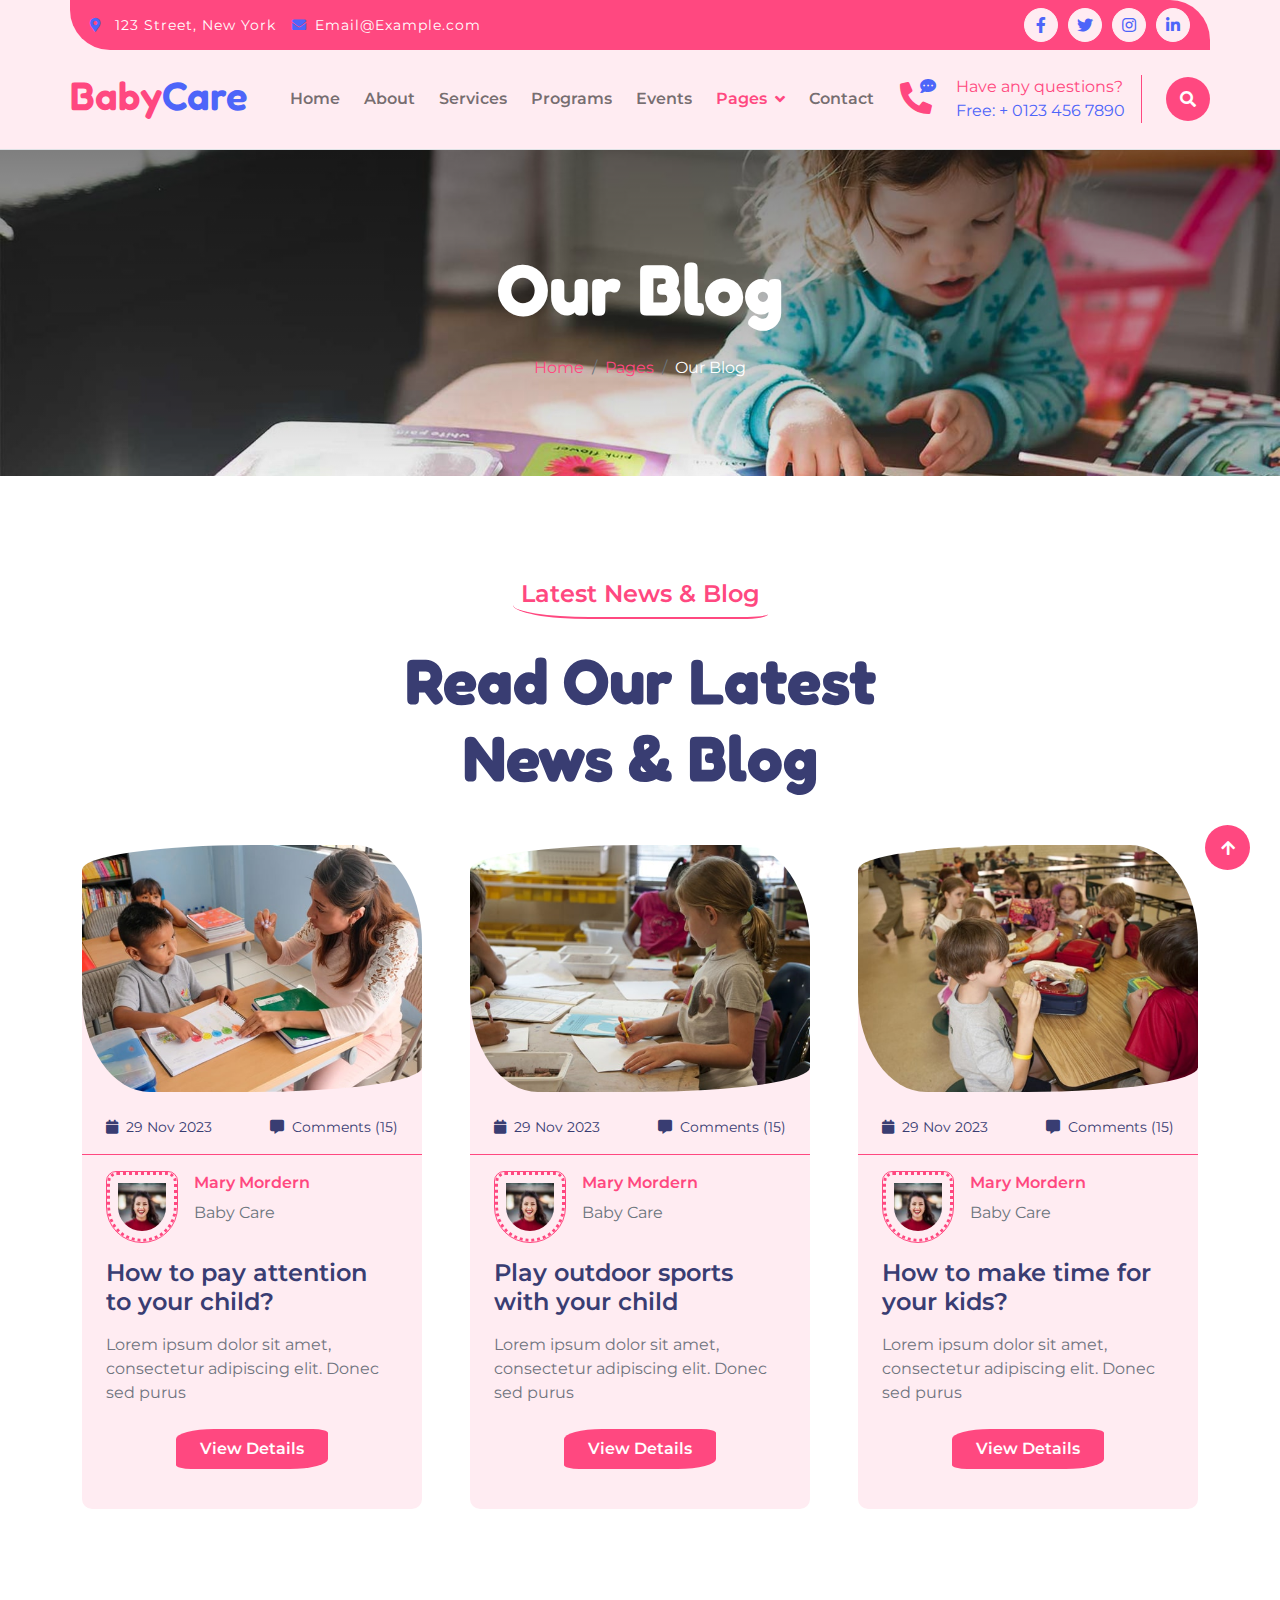
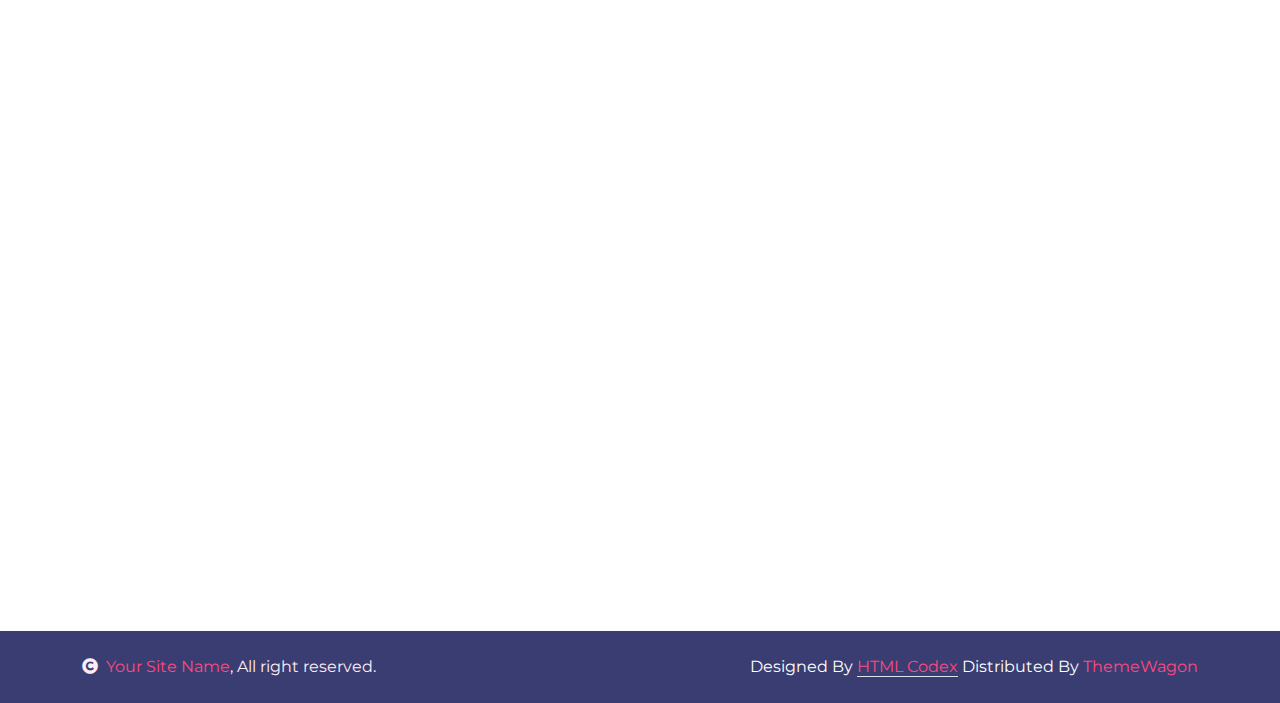
<file: blog.html>
<!DOCTYPE html>
<html lang="en">

    <head>
        <meta charset="utf-8">
        <title>BabyCare - Daycare Website Template</title>
        <meta content="width=device-width, initial-scale=1.0" name="viewport">
        <meta content="" name="keywords">
        <meta content="" name="description">

        <!-- Google Web Fonts -->
        <link rel="preconnect" href="https://fonts.googleapis.com">
        <link rel="preconnect" href="https://fonts.gstatic.com" crossorigin>
        <link href="https://fonts.googleapis.com/css2?family=Fredoka:wght@600;700&family=Montserrat:wght@200;400;600&display=swap" rel="stylesheet"> 

        <!-- Icon Font Stylesheet -->
        <link rel="stylesheet" href="https://use.fontawesome.com/releases/v5.15.4/css/all.css"/>
        <link href="https://cdn.jsdelivr.net/npm/bootstrap-icons@1.4.1/font/bootstrap-icons.css" rel="stylesheet">

        <!-- Libraries Stylesheet -->
        <link href="lib/animate/animate.min.css" rel="stylesheet">
        <link href="lib/lightbox/css/lightbox.min.css" rel="stylesheet">
        <link href="lib/owlcarousel/assets/owl.carousel.min.css" rel="stylesheet">

        <!-- Customized Bootstrap Stylesheet -->
        <link href="css/bootstrap.min.css" rel="stylesheet">

        <!-- Template Stylesheet -->
        <link href="css/style.css" rel="stylesheet">

        

    </head>

    <body>

        <!-- Spinner Start -->
        <div id="spinner" class="show w-100 vh-100 bg-white position-fixed translate-middle top-50 start-50  d-flex align-items-center justify-content-center">
            <div class="spinner-grow text-primary" role="status"></div>
        </div>
        <!-- Spinner End -->


        <!-- Navbar start -->
        <div class="container-fluid border-bottom bg-light wow fadeIn" data-wow-delay="0.1s">
            <div class="container topbar bg-primary d-none d-lg-block py-2" style="border-radius: 0 40px">
                <div class="d-flex justify-content-between">
                    <div class="top-info ps-2">
                        <small class="me-3"><i class="fas fa-map-marker-alt me-2 text-secondary"></i> <a href="#" class="text-white">123 Street, New York</a></small>
                        <small class="me-3"><i class="fas fa-envelope me-2 text-secondary"></i><a href="#" class="text-white">Email@Example.com</a></small>
                    </div>
                    <div class="top-link pe-2">
                        <a href="" class="btn btn-light btn-sm-square rounded-circle"><i class="fab fa-facebook-f text-secondary"></i></a>
                        <a href="" class="btn btn-light btn-sm-square rounded-circle"><i class="fab fa-twitter text-secondary"></i></a>
                        <a href="" class="btn btn-light btn-sm-square rounded-circle"><i class="fab fa-instagram text-secondary"></i></a>
                        <a href="" class="btn btn-light btn-sm-square rounded-circle me-0"><i class="fab fa-linkedin-in text-secondary"></i></a>
                    </div>
                </div>
            </div>
            <div class="container px-0">
                <nav class="navbar navbar-light navbar-expand-xl py-3">
                    <a href="index.html" class="navbar-brand"><h1 class="text-primary display-6">Baby<span class="text-secondary">Care</span></h1></a>
                    <button class="navbar-toggler py-2 px-3" type="button" data-bs-toggle="collapse" data-bs-target="#navbarCollapse">
                        <span class="fa fa-bars text-primary"></span>
                    </button>
                    <div class="collapse navbar-collapse" id="navbarCollapse">
                        <div class="navbar-nav mx-auto">
                            <a href="index.html" class="nav-item nav-link">Home</a>
                            <a href="about.html" class="nav-item nav-link">About</a>
                            <a href="service.html" class="nav-item nav-link">Services</a>
                            <a href="program.html" class="nav-item nav-link">Programs</a>
                            <a href="event.html" class="nav-item nav-link">Events</a>
                            <div class="nav-item dropdown">
                                <a href="#" class="nav-link dropdown-toggle active" data-bs-toggle="dropdown">Pages</a>
                                <div class="dropdown-menu m-0 bg-secondary rounded-0">
                                    <a href="blog.html" class="dropdown-item active">Our Blog</a>
                                    <a href="team.html" class="dropdown-item">Our Team</a>
                                    <a href="testimonial.html" class="dropdown-item">Testimonial</a>
                                    <a href="404.html" class="dropdown-item">404 Page</a>
                                </div>
                            </div>
                            <a href="contact.html" class="nav-item nav-link">Contact</a>
                        </div>
                        <div class="d-flex me-4">
                            <div id="phone-tada" class="d-flex align-items-center justify-content-center">
                                <a href="" class="position-relative wow tada" data-wow-delay=".9s" >
                                    <i class="fa fa-phone-alt text-primary fa-2x me-4"></i>
                                    <div class="position-absolute" style="top: -7px; left: 20px;">
                                        <span><i class="fa fa-comment-dots text-secondary"></i></span>
                                    </div>
                                </a>
                            </div>
                            <div class="d-flex flex-column pe-3 border-end border-primary">
                                <span class="text-primary">Have any questions?</span>
                                <a href="#"><span class="text-secondary">Free: + 0123 456 7890</span></a>
                            </div>
                        </div>
                        <button class="btn-search btn btn-primary btn-md-square rounded-circle" data-bs-toggle="modal" data-bs-target="#searchModal"><i class="fas fa-search text-white"></i></button>
                    </div>
                </nav>
            </div>
        </div>
        <!-- Navbar End -->


        <!-- Modal Search Start -->
        <div class="modal fade" id="searchModal" tabindex="-1" aria-labelledby="exampleModalLabel" aria-hidden="true">
            <div class="modal-dialog modal-fullscreen">
                <div class="modal-content rounded-0">
                    <div class="modal-header">
                        <h5 class="modal-title" id="exampleModalLabel">Search by keyword</h5>
                        <button type="button" class="btn-close" data-bs-dismiss="modal" aria-label="Close"></button>
                    </div>
                    <div class="modal-body d-flex align-items-center">
                        <div class="input-group w-75 mx-auto d-flex">
                            <input type="search" class="form-control p-3" placeholder="keywords" aria-describedby="search-icon-1">
                            <span id="search-icon-1" class="input-group-text p-3"><i class="fa fa-search"></i></span>
                        </div>
                    </div>
                </div>
            </div>
        </div>
        <!-- Modal Search End -->

        
        <!-- Page Header Start -->
        <div class="container-fluid page-header py-5 wow fadeIn" data-wow-delay="0.1s">
            <div class="container text-center py-5">
                <h1 class="display-2 text-white mb-4">Our Blog</h1>
                <nav aria-label="breadcrumb">
                    <ol class="breadcrumb justify-content-center mb-0">
                        <li class="breadcrumb-item"><a href="#">Home</a></li>
                        <li class="breadcrumb-item"><a href="#">Pages</a></li>
                        <li class="breadcrumb-item text-white" aria-current="page">Our Blog</li>
                    </ol>
                </nav>
            </div>
        </div>
        <!-- Page Header End -->


        <!-- Blog Start-->
        <div class="container-fluid blog py-5">
            <div class="container py-5">
                <div class="mx-auto text-center wow fadeIn" data-wow-delay="0.1s" style="max-width: 600px;">
                    <h4 class="text-primary mb-4 border-bottom border-primary border-2 d-inline-block p-2 title-border-radius">Latest News & Blog</h4>
                    <h1 class="mb-5 display-3">Read Our Latest News & Blog</h1>
                </div>
                <div class="row g-5 justify-content-center">
                    <div class="col-md-6 col-lg-6 col-xl-4 wow fadeIn" data-wow-delay="0.1s">
                        <div class="blog-item rounded-bottom">
                            <div class="blog-img overflow-hidden position-relative img-border-radius">
                                <img src="img/blog-1.jpg" class="img-fluid w-100" alt="Image">
                            </div>
                            <div class="d-flex justify-content-between px-4 py-3 bg-light border-bottom border-primary blog-date-comments">
                                <small class="text-dark"><i class="fas fa-calendar me-1 text-dark"></i> 29 Nov 2023</small>
                                <small class="text-dark"><i class="fas fa-comment-alt me-1 text-dark"></i> Comments (15)</small>
                            </div>
                            <div class="blog-content d-flex align-items-center px-4 py-3 bg-light">
                                <div class="overflow-hidden rounded-circle rounded-top border border-primary">
                                    <img src="img/program-teacher.jpg" class="img-fluid rounded-circle p-2 rounded-top" alt="Image" style="width: 70px; height: 70px; border-style: dotted; border-color: var(--bs-primary) !important;">
                                </div>
                                <div class="ms-3">
                                    <h6 class="text-primary">Mary Mordern</h6>
                                    <p class="text-muted">Baby Care</p>
                                </div>
                            </div>
                            <div class="px-4 pb-4 bg-light rounded-bottom">
                                <div class="blog-text-inner">
                                    <a href="#" class="h4">How to pay attention to your child?</a>
                                    <p class="mt-3 mb-4">Lorem ipsum dolor sit amet, consectetur adipiscing elit. Donec sed purus</p>
                                </div>
                                <div class="text-center">
                                    <a href="#" class="btn btn-primary text-white px-4 py-2 mb-3 btn-border-radius">View Details</a>
                                </div>
                            </div>
                        </div>
                    </div>
                    <div class="col-md-6 col-lg-6 col-xl-4 wow fadeIn" data-wow-delay="0.3s">
                        <div class="blog-item rounded-bottom">
                            <div class="blog-img overflow-hidden position-relative img-border-radius">
                                <img src="img/blog-2.jpg" class="img-fluid w-100" alt="Image">
                            </div>
                            <div class="d-flex justify-content-between px-4 py-3 bg-light border-bottom border-primary blog-date-comments">
                                <small class="text-dark"><i class="fas fa-calendar me-1 text-dark"></i> 29 Nov 2023</small>
                                <small class="text-dark"><i class="fas fa-comment-alt me-1 text-dark"></i> Comments (15)</small>
                            </div>
                            <div class="blog-content d-flex align-items-center px-4 py-3 bg-light">
                                <div class="overflow-hidden rounded-circle rounded-top border border-primary">
                                    <img src="img/program-teacher.jpg" class="img-fluid rounded-circle p-2 rounded-top" alt="" style="width: 70px; height: 70px; border-style: dotted; border-color: var(--bs-primary) !important;">
                                </div>
                                <div class="ms-3">
                                    <h6 class="text-primary">Mary Mordern</h6>
                                    <p class="text-muted">Baby Care</p>
                                </div>
                            </div>
                            <div class="px-4 pb-4 bg-light rounded-bottom">
                                <div class="blog-text-inner">
                                    <a href="#" class="h4">Play outdoor sports with your child</a>
                                    <p class="mt-3 mb-4">Lorem ipsum dolor sit amet, consectetur adipiscing elit. Donec sed purus</p>
                                </div>
                                <div class="text-center">
                                    <a href="#" class="btn btn-primary text-white px-4 py-2 mb-3 btn-border-radius">View Details</a>
                                </div>
                            </div>
                        </div>
                    </div>
                    <div class="col-md-6 col-lg-6 col-xl-4 wow fadeIn" data-wow-delay="0.5s">
                        <div class="blog-item rounded-bottom">
                            <div class="blog-img overflow-hidden position-relative img-border-radius">
                                <img src="img/blog-3.jpg" class="img-fluid w-100" alt="Image">
                            </div>
                            <div class="d-flex justify-content-between px-4 py-3 bg-light border-bottom border-primary blog-date-comments">
                                <small class="text-dark"><i class="fas fa-calendar me-1 text-dark"></i> 29 Nov 2023</small>
                                <small class="text-dark"><i class="fas fa-comment-alt me-1 text-dark"></i> Comments (15)</small>
                            </div>
                            <div class="blog-content d-flex align-items-center px-4 py-3 bg-light">
                                <div class="overflow-hidden rounded-circle rounded-top border border-primary">
                                    <img src="img/program-teacher.jpg" class="img-fluid rounded-circle p-2 rounded-top" alt="" style="width: 70px; height: 70px; border-style: dotted; border-color: var(--bs-primary) !important;">
                                </div>
                                <div class="ms-3">
                                    <h6 class="text-primary">Mary Mordern</h6>
                                    <p class="text-muted">Baby Care</p>
                                </div>
                            </div>
                            <div class="px-4 pb-4 bg-light rounded-bottom">
                                <div class="blog-text-inner">
                                    <a href="#" class="h4">How to make time for your kids?</a>
                                    <p class="mt-3 mb-4">Lorem ipsum dolor sit amet, consectetur adipiscing elit. Donec sed purus</p>
                                </div>
                                <div class="text-center">
                                    <a href="#" class="btn btn-primary text-white px-4 py-2 mb-3 btn-border-radius">View Details</a>
                                </div>
                            </div>
                        </div>
                    </div>
                </div>
            </div>
        </div>
        <!-- Blog End-->


        <!-- Footer Start -->
        <div class="container-fluid footer py-5 wow fadeIn" data-wow-delay="0.1s">
            <div class="container py-5">
                <div class="row g-5">
                    <div class="col-md-6 col-lg-4 col-xl-3">
                        <div class="footer-item">
                            <h2 class="fw-bold mb-3"><span class="text-primary mb-0">Baby</span><span class="text-secondary">Care</span></h2>
                            <p class="mb-4">There cursus massa at urnaaculis estieSed aliquamellus vitae ultrs condmentum leo massamollis its estiegittis miristum.</p>
                            <div class="border border-primary p-3 rounded bg-light">
                                <h5 class="mb-3">Newsletter</h5>
                                <div class="position-relative mx-auto border border-primary rounded" style="max-width: 400px;">
                                    <input class="form-control border-0 w-100 py-3 ps-4 pe-5" type="text" placeholder="Your email">
                                    <button type="button" class="btn btn-primary py-2 position-absolute top-0 end-0 mt-2 me-2 text-white">SignUp</button>
                                </div>
                            </div>
                        </div>
                    </div>
                    <div class="col-md-6 col-lg-4 col-xl-3">
                        <div class="footer-item">
                            <div class="d-flex flex-column p-4 ps-5 text-dark border border-primary" 
                            style="border-radius: 50% 20% / 10% 40%;">
                                <p>Monday: 8am to 5pm</p>
                                <p>Tuesday: 8am to 5pm</p>
                                <p>Wednes: 8am to 5pm</p>
                                <p>Thursday: 8am to 5pm</p>
                                <p>Friday: 8am to 5pm</p>
                                <p>Saturday: 8am to 5pm</p>
                                <p class="mb-0">Sunday: Closed</p>
                            </div>
                        </div>
                    </div>
                    <div class="col-md-6 col-lg-4 col-xl-3">
                        <div class="footer-item">
                            <h4 class="text-primary mb-4 border-bottom border-primary border-2 d-inline-block p-2 title-border-radius">LOCATION</h4>
                            <div class="d-flex flex-column align-items-start">
                                <a href="" class="text-body mb-4"><i class="fa fa-map-marker-alt text-primary me-2"></i> 104 North tower New York, USA</a>
                                <a href="" class="text-start rounded-0 text-body mb-4"><i class="fa fa-phone-alt text-primary me-2"></i> (+012) 3456 7890 123</a>
                                <a href="" class="text-start rounded-0 text-body mb-4"><i class="fas fa-envelope text-primary me-2"></i> exampleemail@gmail.com</a>
                                <a href="" class="text-start rounded-0 text-body mb-4"><i class="fa fa-clock text-primary me-2"></i> 26/7 Hours Service</a>
                                <div class="footer-icon d-flex">
                                    <a class="btn btn-primary btn-sm-square me-3 rounded-circle text-white" href=""><i class="fab fa-facebook-f"></i></a>
                                    <a class="btn btn-primary btn-sm-square me-3 rounded-circle text-white" href=""><i class="fab fa-twitter"></i></a>
                                    <a href="#" class="btn btn-primary btn-sm-square me-3 rounded-circle text-white"><i class="fab fa-instagram"></i></a>
                                    <a href="#" class="btn btn-primary btn-sm-square rounded-circle text-white"><i class="fab fa-linkedin-in"></i></a>
                                </div>
                            </div>
                        </div>
                    </div>
                    <div class="col-md-6 col-lg-4 col-xl-3">
                        <div class="footer-item">
                            <h4 class="text-primary mb-4 border-bottom border-primary border-2 d-inline-block p-2 title-border-radius">OUR GALLARY</h4>
                            <div class="row g-3">
                                <div class="col-4">
                                    <div class="footer-galary-img rounded-circle border border-primary">
                                        <img src="img/galary-1.jpg" class="img-fluid rounded-circle p-2" alt="">
                                    </div>
                               </div>
                               <div class="col-4">
                                    <div class="footer-galary-img rounded-circle border border-primary">
                                        <img src="img/galary-2.jpg" class="img-fluid rounded-circle p-2" alt="">
                                    </div>
                               </div>
                                <div class="col-4">
                                    <div class="footer-galary-img rounded-circle border border-primary">
                                        <img src="img/galary-3.jpg" class="img-fluid rounded-circle p-2" alt="">
                                    </div>
                               </div>
                                <div class="col-4">
                                    <div class="footer-galary-img rounded-circle border border-primary">
                                        <img src="img/galary-4.jpg" class="img-fluid rounded-circle p-2" alt="">
                                    </div>
                               </div>
                                <div class="col-4">
                                    <div class="footer-galary-img rounded-circle border border-primary">
                                        <img src="img/galary-5.jpg" class="img-fluid rounded-circle p-2" alt="">
                                    </div>
                               </div>
                                <div class="col-4">
                                    <div class="footer-galary-img rounded-circle border border-primary">
                                        <img src="img/galary-6.jpg" class="img-fluid rounded-circle p-2" alt="">
                                    </div>
                               </div>
                            </div>
                        </div>
                    </div>
                </div>
            </div>
        </div>
        <!-- Footer End -->


        <!-- Copyright Start -->
        <div class="container-fluid copyright bg-dark py-4">
            <div class="container">
                <div class="row">
                    <div class="col-md-6 text-center text-md-start mb-3 mb-md-0">
                        <span class="text-light"><a href="#"><i class="fas fa-copyright text-light me-2"></i>Your Site Name</a>, All right reserved.</span>
                    </div>
                    <div class="col-md-6 my-auto text-center text-md-end text-white">
                        <!--/*** This template is free as long as you keep the below author’s credit link/attribution link/backlink. ***/-->
                        <!--/*** If you'd like to use the template without the below author’s credit link/attribution link/backlink, ***/-->
                        <!--/*** you can purchase the Credit Removal License from "https://htmlcodex.com/credit-removal". ***/-->
                        Designed By <a class="border-bottom" href="https://htmlcodex.com">HTML Codex</a> Distributed By <a clas="border-bottom" href="https://themewagon.com">ThemeWagon</a>
                    </div>
                </div>
            </div>
        </div>
        <!-- Copyright End -->


        <!-- Back to Top -->
        <a href="#" class="btn btn-primary border-3 border-primary rounded-circle back-to-top"><i class="fa fa-arrow-up"></i></a>   

        
    <!-- JavaScript Libraries -->
    <script src="https://ajax.googleapis.com/ajax/libs/jquery/3.6.4/jquery.min.js"></script>
    <script src="https://cdn.jsdelivr.net/npm/bootstrap@5.0.0/dist/js/bootstrap.bundle.min.js"></script>
    <script src="lib/wow/wow.min.js"></script>
    <script src="lib/easing/easing.min.js"></script>
    <script src="lib/waypoints/waypoints.min.js"></script>
    <script src="lib/lightbox/js/lightbox.min.js"></script>
    <script src="lib/owlcarousel/owl.carousel.min.js"></script>

    <!-- Template Javascript -->
    <script src="js/main.js"></script>
    </body>

</html>
</file>
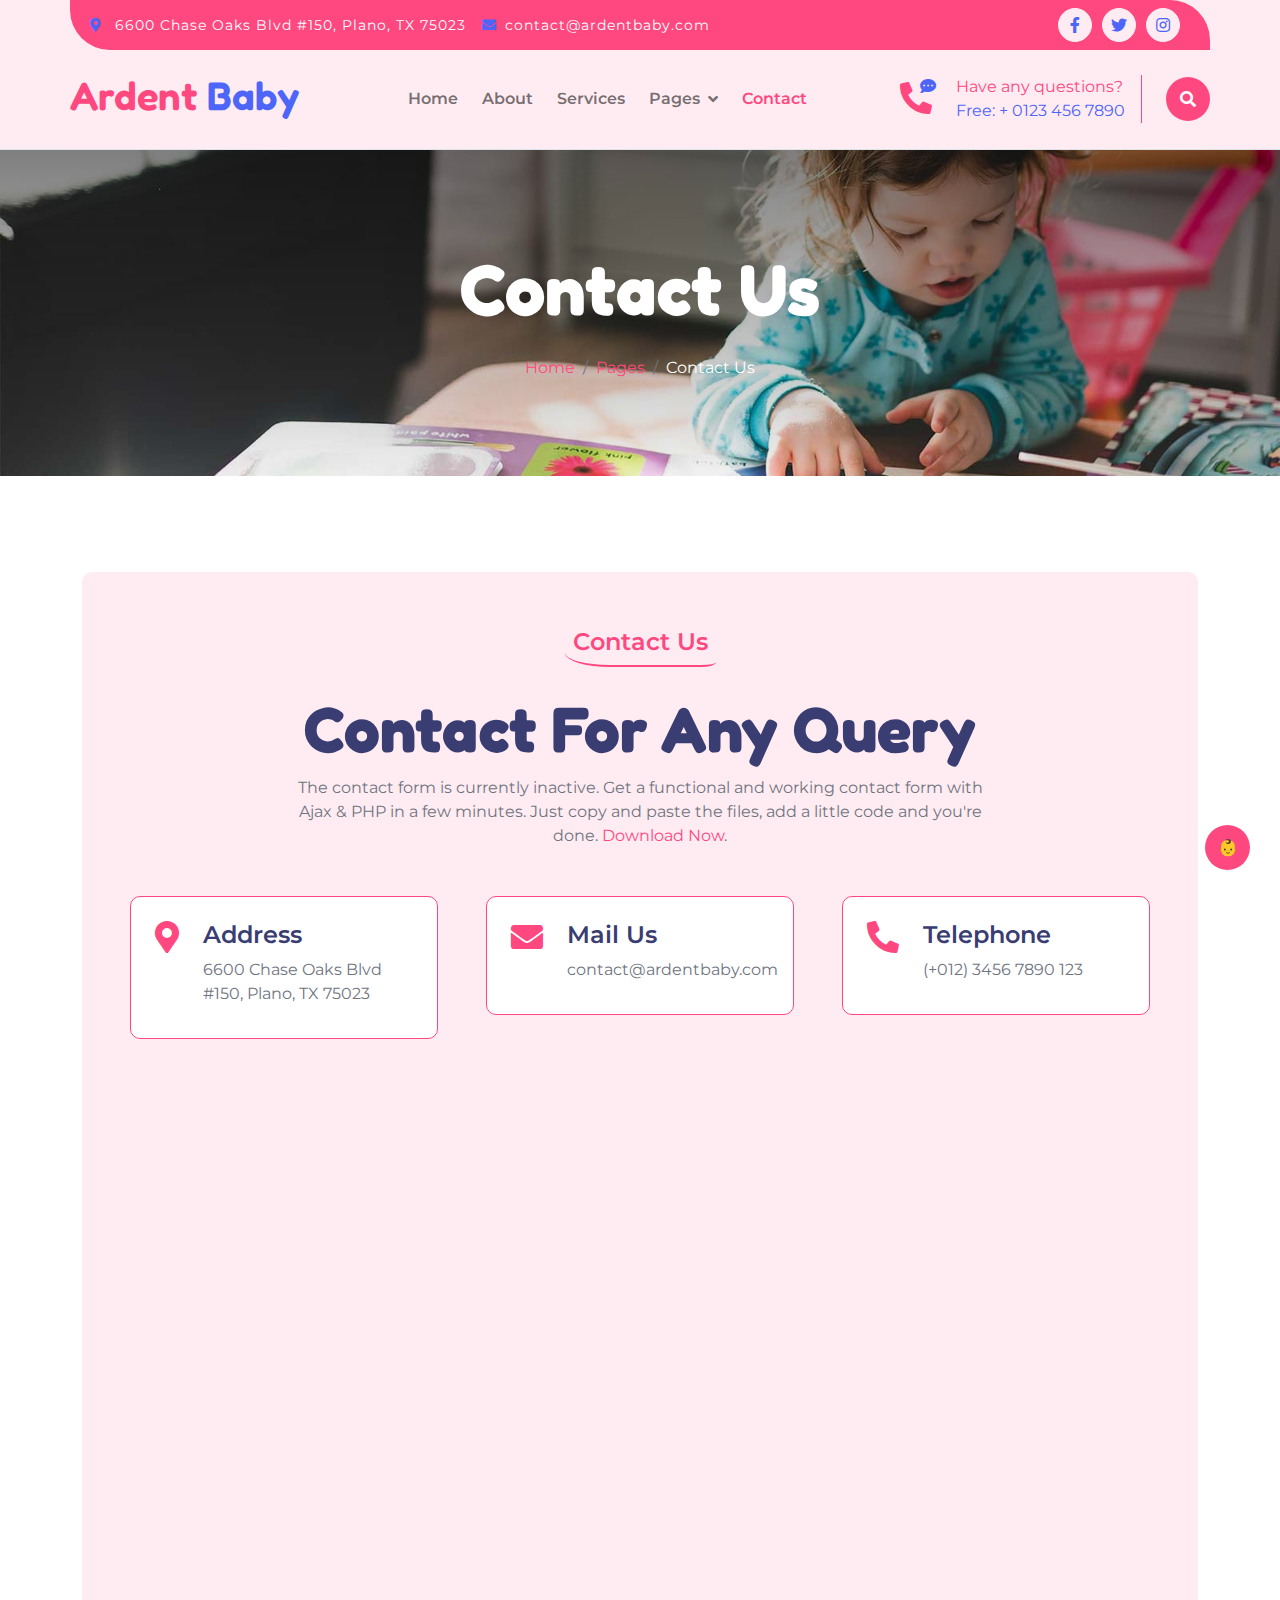
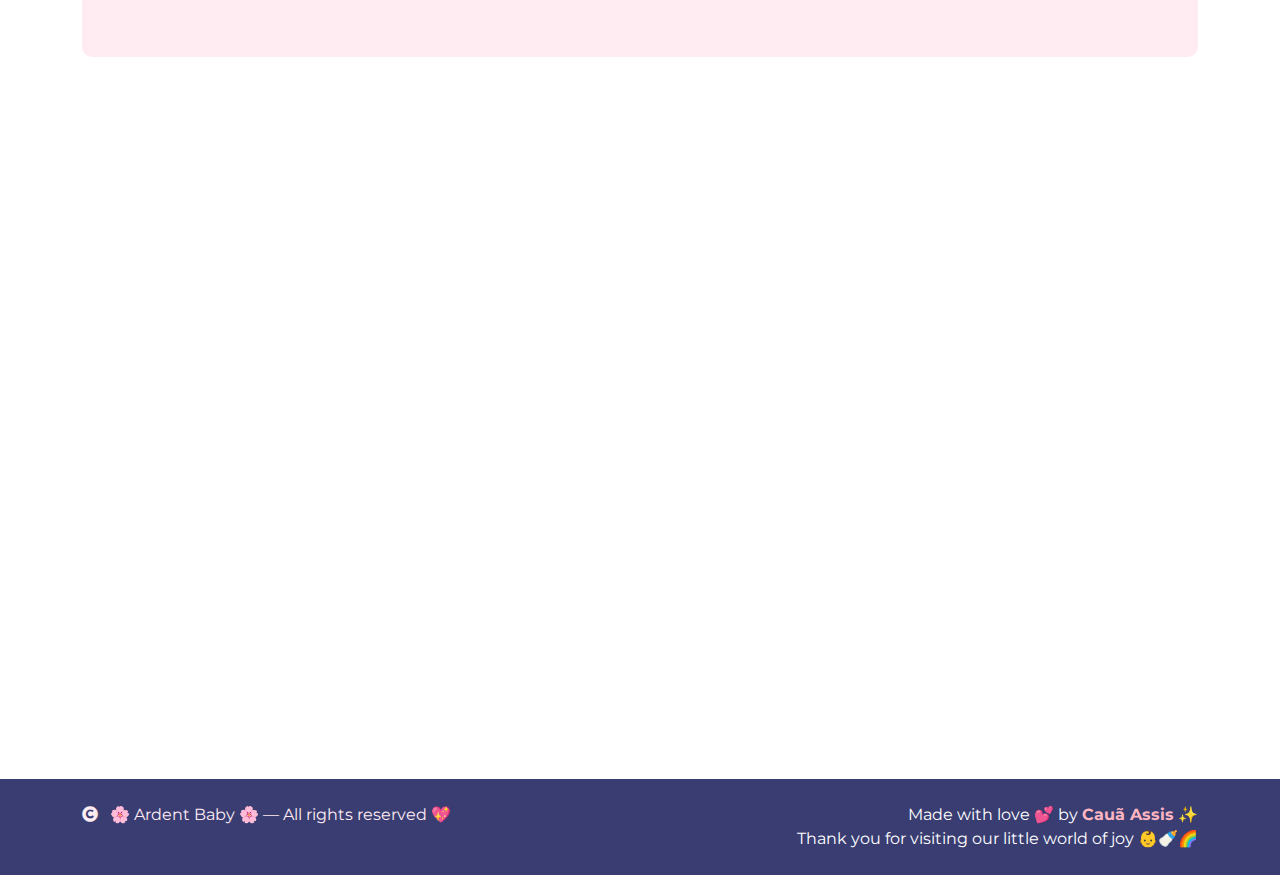
<file: contact.html>
<!DOCTYPE html>
<html lang="en">

    <head>
        <meta charset="utf-8">
        <title>Ardent Baby - Contact</title>
        <meta content="width=device-width, initial-scale=1.0" name="viewport">
        <meta content="" name="keywords">
        <meta content="" name="description">

        <!-- Google Web Fonts -->
        <link rel="preconnect" href="https://fonts.googleapis.com">
        <link rel="preconnect" href="https://fonts.gstatic.com" crossorigin>
        <link href="https://fonts.googleapis.com/css2?family=Fredoka:wght@600;700&family=Montserrat:wght@200;400;600&display=swap" rel="stylesheet"> 

        <!-- Icon Font Stylesheet -->
        <link rel="stylesheet" href="https://use.fontawesome.com/releases/v5.15.4/css/all.css"/>
        <link href="https://cdn.jsdelivr.net/npm/bootstrap-icons@1.4.1/font/bootstrap-icons.css" rel="stylesheet">

        <!-- Libraries Stylesheet -->
        <link href="lib/animate/animate.min.css" rel="stylesheet">
        <link href="lib/lightbox/css/lightbox.min.css" rel="stylesheet">
        <link href="lib/owlcarousel/assets/owl.carousel.min.css" rel="stylesheet">

        <!-- Customized Bootstrap Stylesheet -->
        <link href="css/bootstrap.min.css" rel="stylesheet">

        <!-- Template Stylesheet -->
        <link href="css/style.css" rel="stylesheet">

        

    </head>

    <body>

        <!-- Spinner Start -->
        <div id="spinner" class="show w-100 vh-100 bg-white position-fixed translate-middle top-50 start-50  d-flex align-items-center justify-content-center">
            <div class="spinner-grow text-primary" role="status"></div>
        </div>
        <!-- Spinner End -->


        <!-- Navbar start -->
        <div class="container-fluid border-bottom bg-light wow fadeIn" data-wow-delay="0.1s">
            <div class="container topbar bg-primary d-none d-lg-block py-2" style="border-radius: 0 40px">
                <div class="d-flex justify-content-between">
                    <div class="top-info ps-2">
                        <small class="me-3"><i class="fas fa-map-marker-alt me-2 text-secondary"></i> <a href="#" class="text-white">6600 Chase Oaks Blvd #150, Plano, TX 75023</a></small>
                        <small class="me-3"><i class="fas fa-envelope me-2 text-secondary"></i><a href="#" class="text-white">contact@ardentbaby.com</a></small>
                    </div>
                    <div class="top-link pe-2">
                        <a href="" class="btn btn-light btn-sm-square rounded-circle"><i class="fab fa-facebook-f text-secondary"></i></a>
                        <a href="" class="btn btn-light btn-sm-square rounded-circle"><i class="fab fa-twitter text-secondary"></i></a>
                        <a href="" class="btn btn-light btn-sm-square rounded-circle"><i class="fab fa-instagram text-secondary"></i></a>
                    </div>
                </div>
            </div>
            <div class="container px-0">
                <nav class="navbar navbar-light navbar-expand-xl py-3">
                    <a href="index.html" class="navbar-brand"><h1 class="text-primary display-6">Ardent <span class="text-secondary">Baby</span></h1></a>
                    <button class="navbar-toggler py-2 px-3" type="button" data-bs-toggle="collapse" data-bs-target="#navbarCollapse">
                        <span class="fa fa-bars text-primary"></span>
                    </button>
                    <div class="collapse navbar-collapse" id="navbarCollapse">
                        <div class="navbar-nav mx-auto">
                            <a href="index.html" class="nav-item nav-link">Home</a>
                            <a href="about.html" class="nav-item nav-link">About</a>
                            <a href="service.html" class="nav-item nav-link">Services</a>
                            <div class="nav-item dropdown">
                                <a href="#" class="nav-link dropdown-toggle" data-bs-toggle="dropdown">Pages</a>
                                <div class="dropdown-menu m-0 bg-secondary rounded-0">
                                    <a href="blog.html" class="dropdown-item">Our Blog</a>
                                    <a href="team.html" class="dropdown-item">Our Team</a>
                                    <a href="testimonial.html" class="dropdown-item">Testimonial</a>
                                </div>
                            </div>
                            <a href="contact.html" class="nav-item nav-link active">Contact</a>
                        </div>
                        <div class="d-flex me-4">
                            <div id="phone-tada" class="d-flex align-items-center justify-content-center">
                                <a href="" class="position-relative wow tada" data-wow-delay=".9s" >
                                    <i class="fa fa-phone-alt text-primary fa-2x me-4"></i>
                                    <div class="position-absolute" style="top: -7px; left: 20px;">
                                        <span><i class="fa fa-comment-dots text-secondary"></i></span>
                                    </div>
                                </a>
                            </div>
                            <div class="d-flex flex-column pe-3 border-end border-primary">
                                <span class="text-primary">Have any questions?</span>
                                <a href="#"><span class="text-secondary">Free: + 0123 456 7890</span></a>
                            </div>
                        </div>
                        <button class="btn-search btn btn-primary btn-md-square rounded-circle" data-bs-toggle="modal" data-bs-target="#searchModal"><i class="fas fa-search text-white"></i></button>
                    </div>
                </nav>
            </div>
        </div>
        <!-- Navbar End -->


        <!-- Modal Search Start -->
        <div class="modal fade" id="searchModal" tabindex="-1" aria-labelledby="exampleModalLabel" aria-hidden="true">
            <div class="modal-dialog modal-fullscreen">
                <div class="modal-content rounded-0">
                    <div class="modal-header">
                        <h5 class="modal-title" id="exampleModalLabel">Search by keyword</h5>
                        <button type="button" class="btn-close" data-bs-dismiss="modal" aria-label="Close"></button>
                    </div>
                    <div class="modal-body d-flex align-items-center">
                        <div class="input-group w-75 mx-auto d-flex">
                            <input type="search" class="form-control p-3" placeholder="keywords" aria-describedby="search-icon-1">
                            <span id="search-icon-1" class="input-group-text p-3"><i class="fa fa-search"></i></span>
                        </div>
                    </div>
                </div>
            </div>
        </div>
        <!-- Modal Search End -->

        
        <!-- Page Header Start -->
        <div class="container-fluid page-header py-5 wow fadeIn" data-wow-delay="0.1s">
            <div class="container text-center py-5">
                <h1 class="display-2 text-white mb-4">Contact Us</h1>
                <nav aria-label="breadcrumb">
                    <ol class="breadcrumb justify-content-center mb-0">
                        <li class="breadcrumb-item"><a href="#">Home</a></li>
                        <li class="breadcrumb-item"><a href="#">Pages</a></li>
                        <li class="breadcrumb-item text-white" aria-current="page">Contact Us</li>
                    </ol>
                </nav>
            </div>
        </div>
        <!-- Page Header End -->


        <!-- Contact Start -->
        <div class="container-fluid py-5">
            <div class="container py-5">
                <div class="p-5 bg-light rounded">
                    <div class="mx-auto text-center wow fadeIn" data-wow-delay="0.1s" style="max-width: 700px;">
                        <h4 class="text-primary mb-4 border-bottom border-primary border-2 d-inline-block p-2 title-border-radius">Contact Us</h4>
                        <h1 class="display-3">Contact For Any Query</h1>
                        <p class="mb-5">The contact form is currently inactive. Get a functional and working contact form with Ajax & PHP in a few minutes. Just copy and paste the files, add a little code and you're done. <a href="https://htmlcodex.com/contact-form">Download Now</a>.</p>
                    </div>
                    <div class="row g-5 mb-5">
                        <div class="col-lg-4 wow fadeIn" data-wow-delay="0.1s">
                            <div class="d-flex w-100 border border-primary p-4 rounded bg-white">
                                <i class="fas fa-map-marker-alt fa-2x text-primary me-4"></i>
                                <div class="">
                                    <h4>Address</h4>
                                    <p class="mb-2">6600 Chase Oaks Blvd #150, Plano, TX 75023</p>
                                </div>
                            </div>
                        </div>
                        <div class="col-lg-4 wow fadeIn" data-wow-delay="0.3s">
                            <div class="d-flex w-100 border border-primary p-4 rounded bg-white">
                                <i class="fas fa-envelope fa-2x text-primary me-4"></i>
                                <div class="">
                                    <h4>Mail Us</h4>
                                    <p class="mb-2">contact@ardentbaby.com</p>
                                </div>
                            </div>
                        </div>
                        <div class="col-lg-4 wow fadeIn" data-wow-delay="0.5s">
                            <div class="d-flex w-100 border border-primary p-4 rounded bg-white">
                                <i class="fa fa-phone-alt fa-2x text-primary me-4"></i>
                                <div class="">
                                    <h4>Telephone</h4>
                                    <p class="mb-2">(+012) 3456 7890 123</p>
                                </div>
                            </div>
                        </div>
                    </div>
                    <div class="row g-5">
                        <div class="col-lg-6 wow fadeIn" data-wow-delay="0.3s">
                            <form action="">
                                <input type="text" class="w-100 form-control py-3 mb-5 border-primary" placeholder="Your Name">
                                <input type="email" class="w-100 form-control py-3 mb-5 border-primary" placeholder="Enter Your Email">
                                <textarea class="w-100 form-control mb-5 border-primary" rows="8" cols="10" placeholder="Your Message"></textarea>
                                <button class="w-100 btn btn-primary form-control py-3 border-primary text-white bg-primary" type="submit">Submit</button>
                            </form>
                        </div>
                        <div class="col-lg-6 wow fadeIn" data-wow-delay="0.5s">
<div class="border border-primary h-100 rounded">
  <iframe
    src="https://www.google.com/maps/embed?pb=!1m18!1m12!1m3!1d3345.931860380873!2d-96.7495051846191!3d33.017609480828176!2m3!1f0!2f0!3f0!3m2!1i1024!2i768!4f13.1!3m3!1m2!1s0x864c2b24b2639af1%3A0x7052663839574bde!2s6600%20Chase%20Oaks%20Blvd%20%23150%2C%20Plano%2C%20TX%2075023%2C%20Estados%20Unidos!5e0!3m2!1spt-BR!2sbr!4v1693081234567!5m2!1spt-BR!2sbr"
    class="w-100 h-100 rounded"
    allowfullscreen=""
    loading="lazy"
    referrerpolicy="no-referrer-when-downgrade">
  </iframe>
</div>

                        </div>
                    </div>
                </div>
            </div>
        </div>
        <!-- Contact End -->


         <!-- Footer Start -->
        <div class="container-fluid footer py-5 wow fadeIn" data-wow-delay="0.1s">
            <div class="container py-5">
                <div class="row g-5">
                    <div class="col-md-6 col-lg-4 col-xl-3">
                        <div class="footer-item">
                            <h2 class="fw-bold mb-3"><span class="text-primary mb-0">Ardent </span><span class="text-secondary">Baby</span></h2>
                            <p class="mb-4">At Ardent Baby, we believe every moment matters. We provide care, love, and safety so your baby can grow happy and healthy.</p>
                            <div class="border border-primary p-3 rounded bg-light">
                                <h5 class="mb-3">Newsletter</h5>
                                <div class="position-relative mx-auto border border-primary rounded" style="max-width: 400px;">
                                    <input class="form-control border-0 w-100 py-3 ps-4 pe-5" type="text" placeholder="Your email">
                                    <button type="button" class="btn btn-primary py-2 position-absolute top-0 end-0 mt-2 me-2 text-white">SignUp</button>
                                </div>
                            </div>
                        </div>
                    </div>
                    <div class="col-md-6 col-lg-4 col-xl-3">
                        <div class="footer-item">
                            <div class="d-flex flex-column p-4 ps-5 text-dark border border-primary" 
                            style="border-radius: 50% 20% / 10% 40%;">
                                <p>Monday: 8am to 5pm</p>
                                <p>Tuesday: 8am to 5pm</p>
                                <p>Wednes: 8am to 5pm</p>
                                <p>Thursday: 8am to 5pm</p>
                                <p>Friday: 8am to 5pm</p>
                                <p>Saturday: 8am to 5pm</p>
                                <p class="mb-0">Sunday: Closed</p>
                            </div>
                        </div>
                    </div>
                    <div class="col-md-6 col-lg-4 col-xl-3">
                        <div class="footer-item">
                            <h4 class="text-primary mb-4 border-bottom border-primary border-2 d-inline-block p-2 title-border-radius">LOCATION</h4>
                            <div class="d-flex flex-column align-items-start">
                                <a href="" class="text-body mb-4"><i class="fa fa-map-marker-alt text-primary me-2"></i> 6600 Chase Oaks Blvd. Suite 150, Plano, TX 75023, USA</a>
                                <a href="" class="text-start rounded-0 text-body mb-4"><i class="fa fa-phone-alt text-primary me-2"></i> (+012) 3456 7890 123</a>
                                <a href="" class="text-start rounded-0 text-body mb-4"><i class="fas fa-envelope text-primary me-2"></i> contact@ardentbaby.com</a>
                                <a href="" class="text-start rounded-0 text-body mb-4"><i class="fa fa-clock text-primary me-2"></i> 26/7 Hours Service</a>
                                <div class="footer-icon d-flex">
                                    <a class="btn btn-primary btn-sm-square me-3 rounded-circle text-white" href=""><i class="fab fa-facebook-f"></i></a>
                                    <a class="btn btn-primary btn-sm-square me-3 rounded-circle text-white" href=""><i class="fab fa-twitter"></i></a>
                                    <a href="#" class="btn btn-primary btn-sm-square me-3 rounded-circle text-white"><i class="fab fa-instagram"></i></a>
                                </div>
                            </div>
                        </div>
                    </div>
                    <div class="col-md-6 col-lg-4 col-xl-3">
                        <div class="footer-item">
                            <h4 class="text-primary mb-4 border-bottom border-primary border-2 d-inline-block p-2 title-border-radius">OUR GALLARY</h4>
                            <div class="row g-3">
                                <div class="col-4">
                                    <div class="footer-galary-img rounded-circle border border-primary">
                                        <img src="img/galary-1.jpg" class="img-fluid rounded-circle p-2" alt="">
                                    </div>
                               </div>
                               <div class="col-4">
                                    <div class="footer-galary-img rounded-circle border border-primary">
                                        <img src="img/galary-2.jpg" class="img-fluid rounded-circle p-2" alt="">
                                    </div>
                               </div>
                                <div class="col-4">
                                    <div class="footer-galary-img rounded-circle border border-primary">
                                        <img src="img/galary-3.jpg" class="img-fluid rounded-circle p-2" alt="">
                                    </div>
                               </div>
                                <div class="col-4">
                                    <div class="footer-galary-img rounded-circle border border-primary">
                                        <img src="img/galary-4.jpg" class="img-fluid rounded-circle p-2" alt="">
                                    </div>
                               </div>
                                <div class="col-4">
                                    <div class="footer-galary-img rounded-circle border border-primary">
                                        <img src="img/galary-5.jpg" class="img-fluid rounded-circle p-2" alt="">
                                    </div>
                               </div>
                                <div class="col-4">
                                    <div class="footer-galary-img rounded-circle border border-primary">
                                        <img src="img/galary-6.jpg" class="img-fluid rounded-circle p-2" alt="">
                                    </div>
                               </div>
                            </div>
                        </div>
                    </div>
                </div>
            </div>
        </div>
        <!-- Footer End -->


<!-- Copyright Start -->
<div class="container-fluid copyright bg-dark py-4">
  <div class="container">
    <div class="row">
      <!-- Left side -->
      <div class="col-md-6 text-center text-md-start mb-3 mb-md-0">
        <span class="text-light">
          <i class="fas fa-copyright text-light me-2"></i>
          🌸 Ardent Baby 🌸 — All rights reserved 💖
        </span>
      </div>

      <!-- Right side -->
      <div class="col-md-6 my-auto text-center text-md-end text-white">
        Made with love 💕 by <span style="color:#ffb6c1; font-weight:bold;">Cauã Assis</span> ✨<br>
        Thank you for visiting our little world of joy 👶🍼🌈
      </div>
    </div>
  </div>
</div>
<!-- Copyright End -->



       <!-- Back to Top -->
<a href="#" class="btn btn-primary border-3 border-primary rounded-circle back-to-top">
  👶
</a>
  

        
    <!-- JavaScript Libraries -->
    <script src="https://ajax.googleapis.com/ajax/libs/jquery/3.6.4/jquery.min.js"></script>
    <script src="https://cdn.jsdelivr.net/npm/bootstrap@5.0.0/dist/js/bootstrap.bundle.min.js"></script>
    <script src="lib/wow/wow.min.js"></script>
    <script src="lib/easing/easing.min.js"></script>
    <script src="lib/waypoints/waypoints.min.js"></script>
    <script src="lib/lightbox/js/lightbox.min.js"></script>
    <script src="lib/owlcarousel/owl.carousel.min.js"></script>

    <!-- Template Javascript -->
    <script src="js/main.js"></script>
    </body>

</html>
</file>
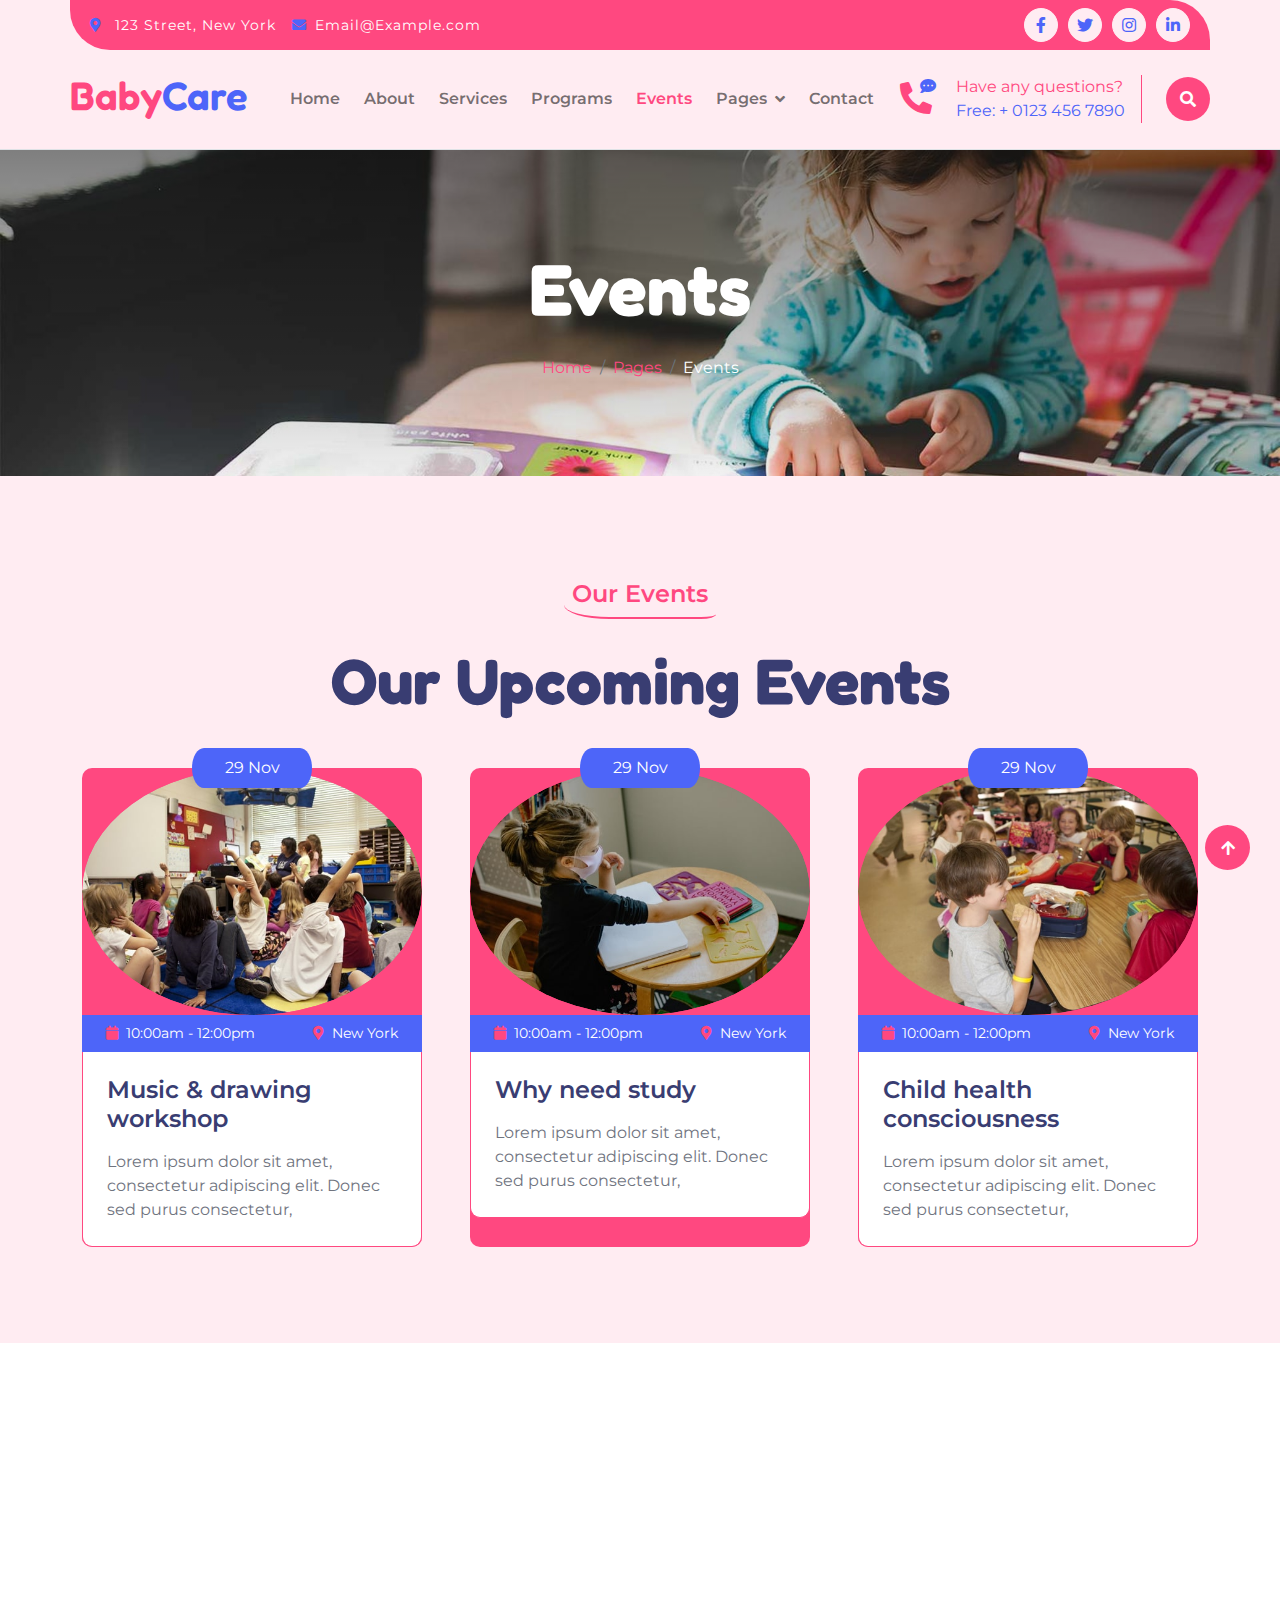
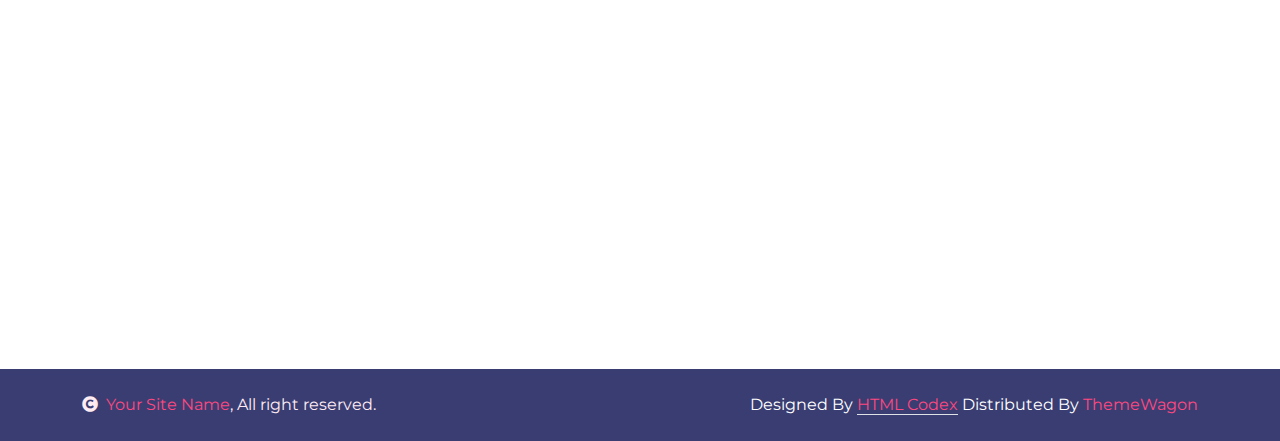
<file: event.html>
<!DOCTYPE html>
<html lang="en">

    <head>
        <meta charset="utf-8">
        <title>BabyCare - Daycare Website Template</title>
        <meta content="width=device-width, initial-scale=1.0" name="viewport">
        <meta content="" name="keywords">
        <meta content="" name="description">

        <!-- Google Web Fonts -->
        <link rel="preconnect" href="https://fonts.googleapis.com">
        <link rel="preconnect" href="https://fonts.gstatic.com" crossorigin>
        <link href="https://fonts.googleapis.com/css2?family=Fredoka:wght@600;700&family=Montserrat:wght@200;400;600&display=swap" rel="stylesheet"> 

        <!-- Icon Font Stylesheet -->
        <link rel="stylesheet" href="https://use.fontawesome.com/releases/v5.15.4/css/all.css"/>
        <link href="https://cdn.jsdelivr.net/npm/bootstrap-icons@1.4.1/font/bootstrap-icons.css" rel="stylesheet">

        <!-- Libraries Stylesheet -->
        <link href="lib/animate/animate.min.css" rel="stylesheet">
        <link href="lib/lightbox/css/lightbox.min.css" rel="stylesheet">
        <link href="lib/owlcarousel/assets/owl.carousel.min.css" rel="stylesheet">

        <!-- Customized Bootstrap Stylesheet -->
        <link href="css/bootstrap.min.css" rel="stylesheet">

        <!-- Template Stylesheet -->
        <link href="css/style.css" rel="stylesheet">

        

    </head>

    <body>

        <!-- Spinner Start -->
        <div id="spinner" class="show w-100 vh-100 bg-white position-fixed translate-middle top-50 start-50  d-flex align-items-center justify-content-center">
            <div class="spinner-grow text-primary" role="status"></div>
        </div>
        <!-- Spinner End -->


        <!-- Navbar start -->
        <div class="container-fluid border-bottom bg-light wow fadeIn" data-wow-delay="0.1s">
            <div class="container topbar bg-primary d-none d-lg-block py-2" style="border-radius: 0 40px">
                <div class="d-flex justify-content-between">
                    <div class="top-info ps-2">
                        <small class="me-3"><i class="fas fa-map-marker-alt me-2 text-secondary"></i> <a href="#" class="text-white">123 Street, New York</a></small>
                        <small class="me-3"><i class="fas fa-envelope me-2 text-secondary"></i><a href="#" class="text-white">Email@Example.com</a></small>
                    </div>
                    <div class="top-link pe-2">
                        <a href="" class="btn btn-light btn-sm-square rounded-circle"><i class="fab fa-facebook-f text-secondary"></i></a>
                        <a href="" class="btn btn-light btn-sm-square rounded-circle"><i class="fab fa-twitter text-secondary"></i></a>
                        <a href="" class="btn btn-light btn-sm-square rounded-circle"><i class="fab fa-instagram text-secondary"></i></a>
                        <a href="" class="btn btn-light btn-sm-square rounded-circle me-0"><i class="fab fa-linkedin-in text-secondary"></i></a>
                    </div>
                </div>
            </div>
            <div class="container px-0">
                <nav class="navbar navbar-light navbar-expand-xl py-3">
                    <a href="index.html" class="navbar-brand"><h1 class="text-primary display-6">Baby<span class="text-secondary">Care</span></h1></a>
                    <button class="navbar-toggler py-2 px-3" type="button" data-bs-toggle="collapse" data-bs-target="#navbarCollapse">
                        <span class="fa fa-bars text-primary"></span>
                    </button>
                    <div class="collapse navbar-collapse" id="navbarCollapse">
                        <div class="navbar-nav mx-auto">
                            <a href="index.html" class="nav-item nav-link">Home</a>
                            <a href="about.html" class="nav-item nav-link">About</a>
                            <a href="service.html" class="nav-item nav-link">Services</a>
                            <a href="program.html" class="nav-item nav-link">Programs</a>
                            <a href="event.html" class="nav-item nav-link active">Events</a>
                            <div class="nav-item dropdown">
                                <a href="#" class="nav-link dropdown-toggle" data-bs-toggle="dropdown">Pages</a>
                                <div class="dropdown-menu m-0 bg-secondary rounded-0">
                                    <a href="blog.html" class="dropdown-item">Our Blog</a>
                                    <a href="team.html" class="dropdown-item">Our Team</a>
                                    <a href="testimonial.html" class="dropdown-item">Testimonial</a>
                                    <a href="404.html" class="dropdown-item">404 Page</a>
                                </div>
                            </div>
                            <a href="contact.html" class="nav-item nav-link">Contact</a>
                        </div>
                        <div class="d-flex me-4">
                            <div id="phone-tada" class="d-flex align-items-center justify-content-center">
                                <a href="" class="position-relative wow tada" data-wow-delay=".9s" >
                                    <i class="fa fa-phone-alt text-primary fa-2x me-4"></i>
                                    <div class="position-absolute" style="top: -7px; left: 20px;">
                                        <span><i class="fa fa-comment-dots text-secondary"></i></span>
                                    </div>
                                </a>
                            </div>
                            <div class="d-flex flex-column pe-3 border-end border-primary">
                                <span class="text-primary">Have any questions?</span>
                                <a href="#"><span class="text-secondary">Free: + 0123 456 7890</span></a>
                            </div>
                        </div>
                        <button class="btn-search btn btn-primary btn-md-square rounded-circle" data-bs-toggle="modal" data-bs-target="#searchModal"><i class="fas fa-search text-white"></i></button>
                    </div>
                </nav>
            </div>
        </div>
        <!-- Navbar End -->


        <!-- Modal Search Start -->
        <div class="modal fade" id="searchModal" tabindex="-1" aria-labelledby="exampleModalLabel" aria-hidden="true">
            <div class="modal-dialog modal-fullscreen">
                <div class="modal-content rounded-0">
                    <div class="modal-header">
                        <h5 class="modal-title" id="exampleModalLabel">Search by keyword</h5>
                        <button type="button" class="btn-close" data-bs-dismiss="modal" aria-label="Close"></button>
                    </div>
                    <div class="modal-body d-flex align-items-center">
                        <div class="input-group w-75 mx-auto d-flex">
                            <input type="search" class="form-control p-3" placeholder="keywords" aria-describedby="search-icon-1">
                            <span id="search-icon-1" class="input-group-text p-3"><i class="fa fa-search"></i></span>
                        </div>
                    </div>
                </div>
            </div>
        </div>
        <!-- Modal Search End -->

        
        <!-- Page Header Start -->
        <div class="container-fluid page-header py-5 wow fadeIn" data-wow-delay="0.1s">
            <div class="container text-center py-5">
                <h1 class="display-2 text-white mb-4">Events</h1>
                <nav aria-label="breadcrumb">
                    <ol class="breadcrumb justify-content-center mb-0">
                        <li class="breadcrumb-item"><a href="#">Home</a></li>
                        <li class="breadcrumb-item"><a href="#">Pages</a></li>
                        <li class="breadcrumb-item text-white" aria-current="page">Events</li>
                    </ol>
                </nav>
            </div>
        </div>
        <!-- Page Header End -->


        <!-- Events Start -->
        <div class="container-fluid events py-5 bg-light">
            <div class="container py-5">
                <div class="mx-auto text-center wow fadeIn" data-wow-delay="0.1s" style="max-width: 700px;">
                    <h4 class="text-primary mb-4 border-bottom border-primary border-2 d-inline-block p-2 title-border-radius">Our Events</h4>
                    <h1 class="mb-5 display-3">Our Upcoming Events</h1>
                </div>
                <div class="row g-5 justify-content-center">
                    <div class="col-md-6 col-lg-6 col-xl-4 wow fadeIn" data-wow-delay="0.1s">
                        <div class="events-item bg-primary rounded">
                            <div class="events-inner position-relative">
                                <div class="events-img overflow-hidden rounded-circle position-relative">
                                    <img src="img/event-1.jpg" class="img-fluid w-100 rounded-circle" alt="Image">
                                    <div class="event-overlay">
                                        <a href="img/event-1.jpg" data-lightbox="event-1"><i class="fas fa-search-plus text-white fa-2x"></i></a>
                                    </div>
                                </div>
                                <div class="px-4 py-2 bg-secondary text-white text-center events-rate">29 Nov</div>
                                <div class="d-flex justify-content-between px-4 py-2 bg-secondary">
                                    <small class="text-white"><i class="fas fa-calendar me-1 text-primary"></i> 10:00am - 12:00pm</small>
                                    <small class="text-white"><i class="fas fa-map-marker-alt me-1 text-primary"></i> New York</small>
                                </div>
                            </div>
                            <div class="events-text p-4 border border-primary bg-white border-top-0 rounded-bottom">
                                <a href="#" class="h4">Music & drawing workshop</a>
                                <p class="mb-0 mt-3">Lorem ipsum dolor sit amet, consectetur adipiscing elit. Donec sed purus consectetur,</p>
                            </div>
                        </div>
                    </div>
                    <div class="col-md-6 col-lg-6 col-xl-4 wow fadeIn" data-wow-delay="0.3s">
                        <div class="events-item bg-primary rounded">
                            <div class="events-inner position-relative">
                                <div class="events-img overflow-hidden rounded-circle position-relative">
                                    <img src="img/event-2.jpg" class="img-fluid w-100 rounded-circle" alt="Image">
                                    <div class="event-overlay">
                                        <a href="img/event-3.jpg" data-lightbox="event-1"><i class="fas fa-search-plus text-white fa-2x"></i></a>
                                    </div>
                                </div>
                                <div class="px-4 py-2 bg-secondary text-white text-center events-rate">29 Nov</div>
                                <div class="d-flex justify-content-between px-4 py-2 bg-secondary">
                                    <small class="text-white"><i class="fas fa-calendar me-1 text-primary"></i> 10:00am - 12:00pm</small>
                                    <small class="text-white"><i class="fas fa-map-marker-alt me-1 text-primary"></i> New York</small>
                                </div>
                            </div>
                            <div class="events-text p-4 border border-primary bg-white border-top-0 rounded-bottom">
                                <a href="#" class="h4">Why need study</a>
                                <p class="mb-0 mt-3">Lorem ipsum dolor sit amet, consectetur adipiscing elit. Donec sed purus consectetur,</p>
                            </div>
                        </div>
                    </div>
                    <div class="col-md-6 col-lg-6 col-xl-4 wow fadeIn" data-wow-delay="0.5s">
                        <div class="events-item bg-primary rounded">
                            <div class="events-inner position-relative">
                                <div class="events-img overflow-hidden rounded-circle position-relative">
                                    <img src="img/event-3.jpg" class="img-fluid w-100 rounded-circle" alt="Image">
                                    <div class="event-overlay">
                                        <a href="img/event-3.jpg" data-lightbox="event-1"><i class="fas fa-search-plus text-white fa-2x"></i></a>
                                    </div>
                                </div>
                                <div class="px-4 py-2 bg-secondary text-white text-center events-rate">29 Nov</div>
                                <div class="d-flex justify-content-between px-4 py-2 bg-secondary">
                                    <small class="text-white"><i class="fas fa-calendar me-1 text-primary"></i> 10:00am - 12:00pm</small>
                                    <small class="text-white"><i class="fas fa-map-marker-alt me-1 text-primary"></i> New York</small>
                                </div>
                            </div>
                            <div class="events-text p-4 border border-primary bg-white border-top-0 rounded-bottom">
                                <a href="#" class="h4">Child health consciousness</a>
                                <p class="mb-0 mt-3">Lorem ipsum dolor sit amet, consectetur adipiscing elit. Donec sed purus consectetur,</p>
                            </div>
                        </div>
                    </div>
                </div>
            </div>
        </div>
        <!-- Events End-->


        <!-- Footer Start -->
        <div class="container-fluid footer py-5 wow fadeIn" data-wow-delay="0.1s">
            <div class="container py-5">
                <div class="row g-5">
                    <div class="col-md-6 col-lg-4 col-xl-3">
                        <div class="footer-item">
                            <h2 class="fw-bold mb-3"><span class="text-primary mb-0">Baby</span><span class="text-secondary">Care</span></h2>
                            <p class="mb-4">There cursus massa at urnaaculis estieSed aliquamellus vitae ultrs condmentum leo massamollis its estiegittis miristum.</p>
                            <div class="border border-primary p-3 rounded bg-light">
                                <h5 class="mb-3">Newsletter</h5>
                                <div class="position-relative mx-auto border border-primary rounded" style="max-width: 400px;">
                                    <input class="form-control border-0 w-100 py-3 ps-4 pe-5" type="text" placeholder="Your email">
                                    <button type="button" class="btn btn-primary py-2 position-absolute top-0 end-0 mt-2 me-2 text-white">SignUp</button>
                                </div>
                            </div>
                        </div>
                    </div>
                    <div class="col-md-6 col-lg-4 col-xl-3">
                        <div class="footer-item">
                            <div class="d-flex flex-column p-4 ps-5 text-dark border border-primary" 
                            style="border-radius: 50% 20% / 10% 40%;">
                                <p>Monday: 8am to 5pm</p>
                                <p>Tuesday: 8am to 5pm</p>
                                <p>Wednes: 8am to 5pm</p>
                                <p>Thursday: 8am to 5pm</p>
                                <p>Friday: 8am to 5pm</p>
                                <p>Saturday: 8am to 5pm</p>
                                <p class="mb-0">Sunday: Closed</p>
                            </div>
                        </div>
                    </div>
                    <div class="col-md-6 col-lg-4 col-xl-3">
                        <div class="footer-item">
                            <h4 class="text-primary mb-4 border-bottom border-primary border-2 d-inline-block p-2 title-border-radius">LOCATION</h4>
                            <div class="d-flex flex-column align-items-start">
                                <a href="" class="text-body mb-4"><i class="fa fa-map-marker-alt text-primary me-2"></i> 104 North tower New York, USA</a>
                                <a href="" class="text-start rounded-0 text-body mb-4"><i class="fa fa-phone-alt text-primary me-2"></i> (+012) 3456 7890 123</a>
                                <a href="" class="text-start rounded-0 text-body mb-4"><i class="fas fa-envelope text-primary me-2"></i> exampleemail@gmail.com</a>
                                <a href="" class="text-start rounded-0 text-body mb-4"><i class="fa fa-clock text-primary me-2"></i> 26/7 Hours Service</a>
                                <div class="footer-icon d-flex">
                                    <a class="btn btn-primary btn-sm-square me-3 rounded-circle text-white" href=""><i class="fab fa-facebook-f"></i></a>
                                    <a class="btn btn-primary btn-sm-square me-3 rounded-circle text-white" href=""><i class="fab fa-twitter"></i></a>
                                    <a href="#" class="btn btn-primary btn-sm-square me-3 rounded-circle text-white"><i class="fab fa-instagram"></i></a>
                                    <a href="#" class="btn btn-primary btn-sm-square rounded-circle text-white"><i class="fab fa-linkedin-in"></i></a>
                                </div>
                            </div>
                        </div>
                    </div>
                    <div class="col-md-6 col-lg-4 col-xl-3">
                        <div class="footer-item">
                            <h4 class="text-primary mb-4 border-bottom border-primary border-2 d-inline-block p-2 title-border-radius">OUR GALLARY</h4>
                            <div class="row g-3">
                                <div class="col-4">
                                    <div class="footer-galary-img rounded-circle border border-primary">
                                        <img src="img/galary-1.jpg" class="img-fluid rounded-circle p-2" alt="">
                                    </div>
                               </div>
                               <div class="col-4">
                                    <div class="footer-galary-img rounded-circle border border-primary">
                                        <img src="img/galary-2.jpg" class="img-fluid rounded-circle p-2" alt="">
                                    </div>
                               </div>
                                <div class="col-4">
                                    <div class="footer-galary-img rounded-circle border border-primary">
                                        <img src="img/galary-3.jpg" class="img-fluid rounded-circle p-2" alt="">
                                    </div>
                               </div>
                                <div class="col-4">
                                    <div class="footer-galary-img rounded-circle border border-primary">
                                        <img src="img/galary-4.jpg" class="img-fluid rounded-circle p-2" alt="">
                                    </div>
                               </div>
                                <div class="col-4">
                                    <div class="footer-galary-img rounded-circle border border-primary">
                                        <img src="img/galary-5.jpg" class="img-fluid rounded-circle p-2" alt="">
                                    </div>
                               </div>
                                <div class="col-4">
                                    <div class="footer-galary-img rounded-circle border border-primary">
                                        <img src="img/galary-6.jpg" class="img-fluid rounded-circle p-2" alt="">
                                    </div>
                               </div>
                            </div>
                        </div>
                    </div>
                </div>
            </div>
        </div>
        <!-- Footer End -->


        <!-- Copyright Start -->
        <div class="container-fluid copyright bg-dark py-4">
            <div class="container">
                <div class="row">
                    <div class="col-md-6 text-center text-md-start mb-3 mb-md-0">
                        <span class="text-light"><a href="#"><i class="fas fa-copyright text-light me-2"></i>Your Site Name</a>, All right reserved.</span>
                    </div>
                    <div class="col-md-6 my-auto text-center text-md-end text-white">
                        <!--/*** This template is free as long as you keep the below author’s credit link/attribution link/backlink. ***/-->
                        <!--/*** If you'd like to use the template without the below author’s credit link/attribution link/backlink, ***/-->
                        <!--/*** you can purchase the Credit Removal License from "https://htmlcodex.com/credit-removal". ***/-->
                        Designed By <a class="border-bottom" href="https://htmlcodex.com">HTML Codex</a> Distributed By <a clas="border-bottom" href="https://themewagon.com">ThemeWagon</a>
                    </div>
                </div>
            </div>
        </div>
        <!-- Copyright End -->


        <!-- Back to Top -->
        <a href="#" class="btn btn-primary border-3 border-primary rounded-circle back-to-top"><i class="fa fa-arrow-up"></i></a>   

        
    <!-- JavaScript Libraries -->
    <script src="https://ajax.googleapis.com/ajax/libs/jquery/3.6.4/jquery.min.js"></script>
    <script src="https://cdn.jsdelivr.net/npm/bootstrap@5.0.0/dist/js/bootstrap.bundle.min.js"></script>
    <script src="lib/wow/wow.min.js"></script>
    <script src="lib/easing/easing.min.js"></script>
    <script src="lib/waypoints/waypoints.min.js"></script>
    <script src="lib/lightbox/js/lightbox.min.js"></script>
    <script src="lib/owlcarousel/owl.carousel.min.js"></script>

    <!-- Template Javascript -->
    <script src="js/main.js"></script>
    </body>

</html>
</file>
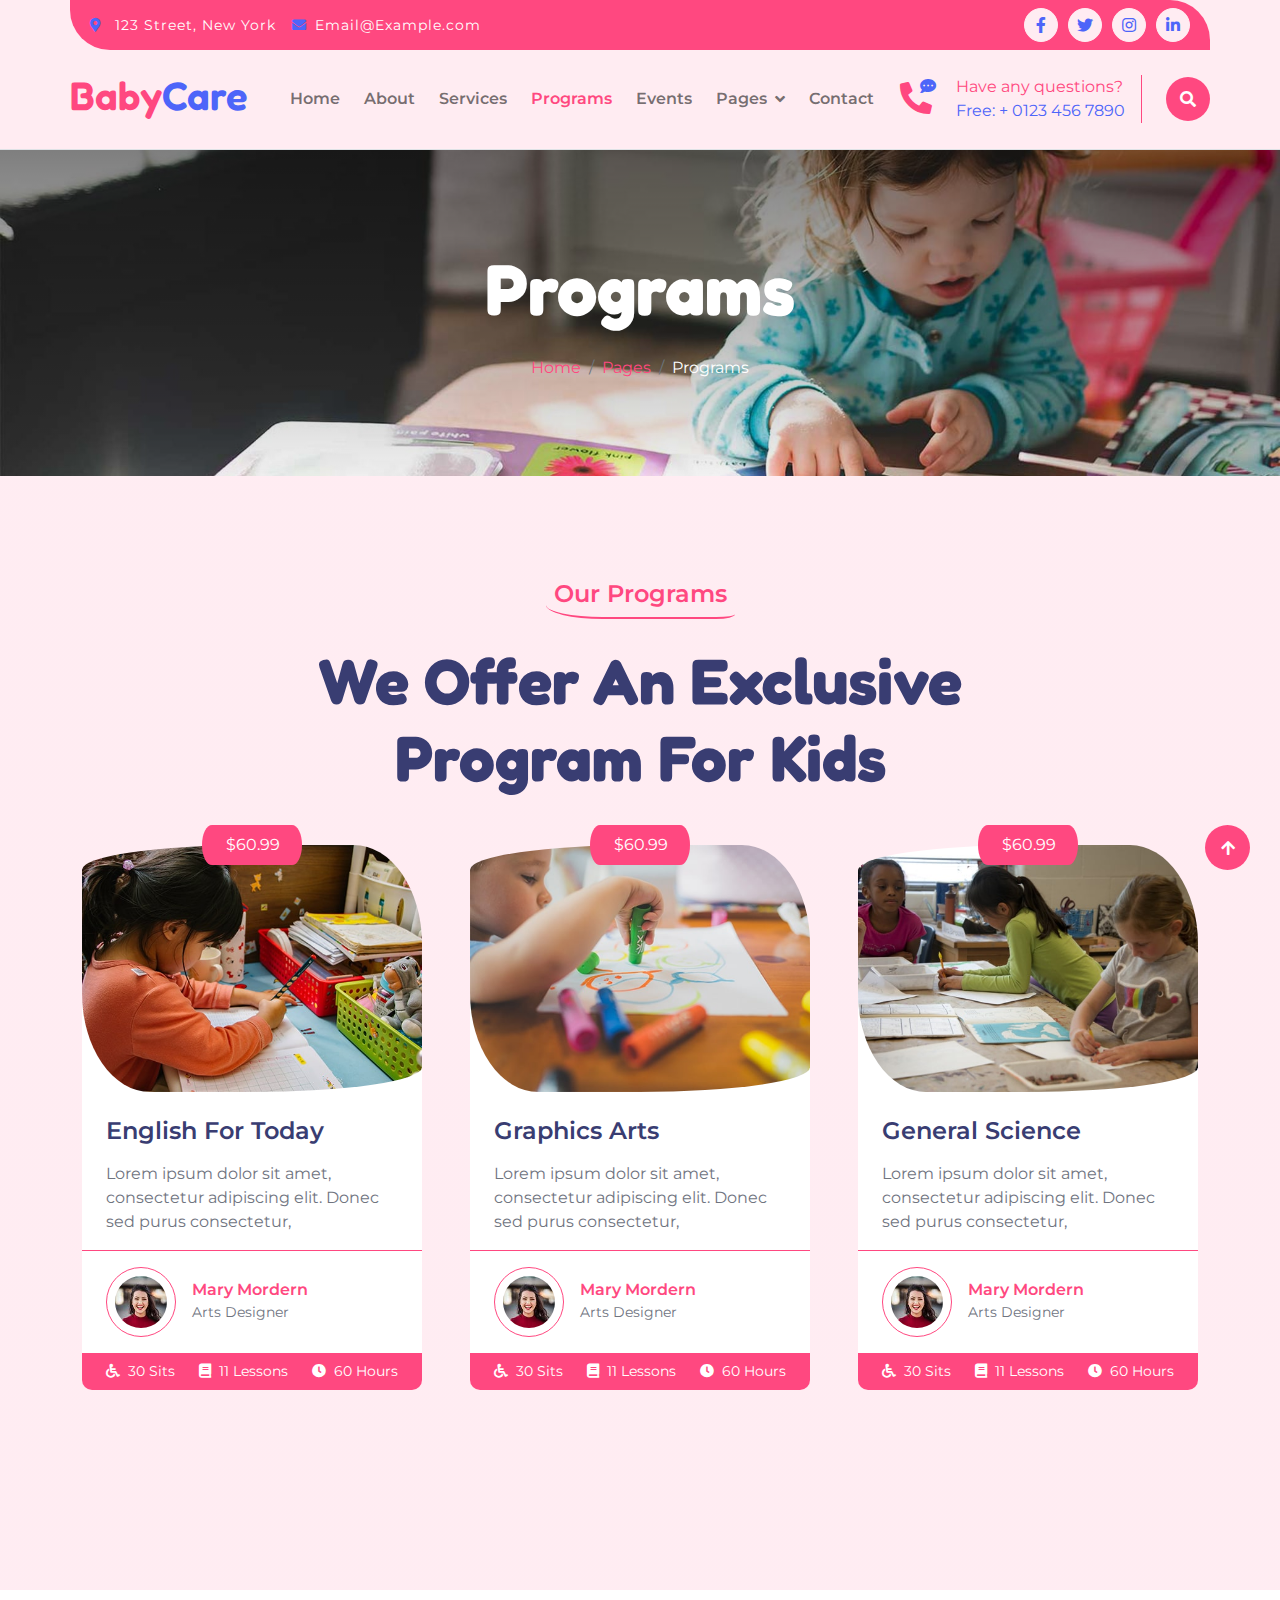
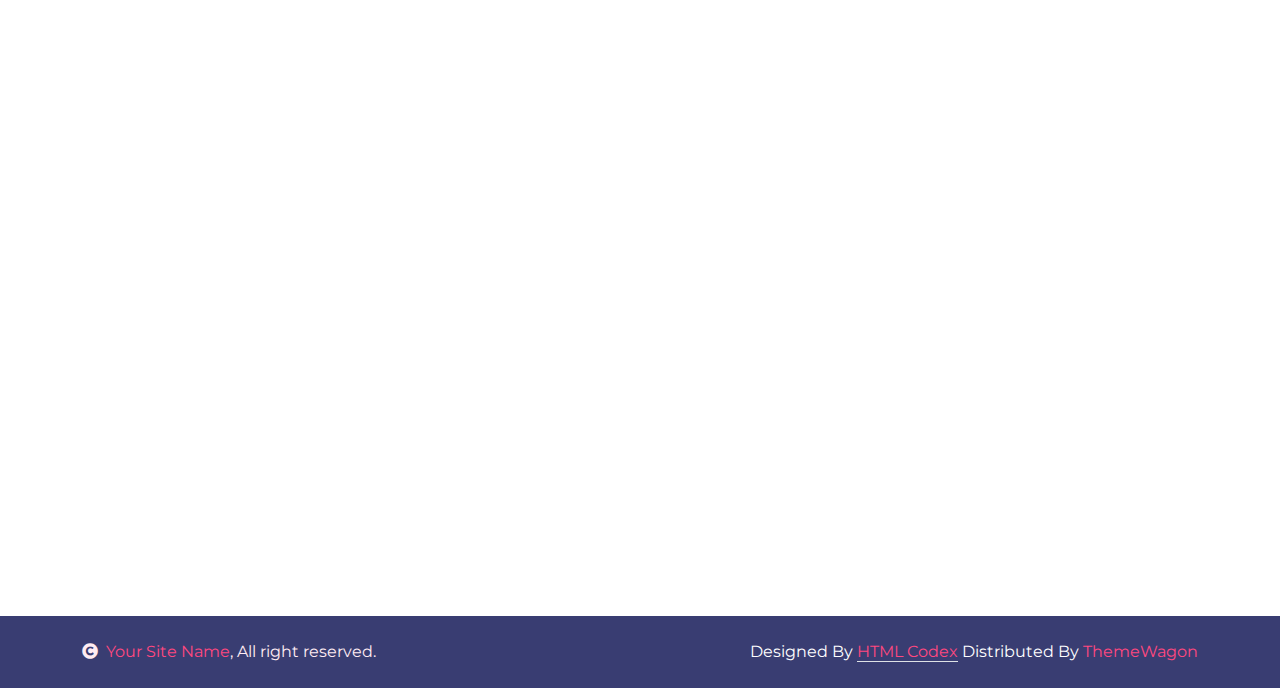
<file: program.html>
<!DOCTYPE html>
<html lang="en">

    <head>
        <meta charset="utf-8">
        <title>BabyCare - Daycare Website Template</title>
        <meta content="width=device-width, initial-scale=1.0" name="viewport">
        <meta content="" name="keywords">
        <meta content="" name="description">

        <!-- Google Web Fonts -->
        <link rel="preconnect" href="https://fonts.googleapis.com">
        <link rel="preconnect" href="https://fonts.gstatic.com" crossorigin>
        <link href="https://fonts.googleapis.com/css2?family=Fredoka:wght@600;700&family=Montserrat:wght@200;400;600&display=swap" rel="stylesheet"> 

        <!-- Icon Font Stylesheet -->
        <link rel="stylesheet" href="https://use.fontawesome.com/releases/v5.15.4/css/all.css"/>
        <link href="https://cdn.jsdelivr.net/npm/bootstrap-icons@1.4.1/font/bootstrap-icons.css" rel="stylesheet">

        <!-- Libraries Stylesheet -->
        <link href="lib/animate/animate.min.css" rel="stylesheet">
        <link href="lib/lightbox/css/lightbox.min.css" rel="stylesheet">
        <link href="lib/owlcarousel/assets/owl.carousel.min.css" rel="stylesheet">

        <!-- Customized Bootstrap Stylesheet -->
        <link href="css/bootstrap.min.css" rel="stylesheet">

        <!-- Template Stylesheet -->
        <link href="css/style.css" rel="stylesheet">

        

    </head>

    <body>

        <!-- Spinner Start -->
        <div id="spinner" class="show w-100 vh-100 bg-white position-fixed translate-middle top-50 start-50  d-flex align-items-center justify-content-center">
            <div class="spinner-grow text-primary" role="status"></div>
        </div>
        <!-- Spinner End -->


        <!-- Navbar start -->
        <div class="container-fluid border-bottom bg-light wow fadeIn" data-wow-delay="0.1s">
            <div class="container topbar bg-primary d-none d-lg-block py-2" style="border-radius: 0 40px">
                <div class="d-flex justify-content-between">
                    <div class="top-info ps-2">
                        <small class="me-3"><i class="fas fa-map-marker-alt me-2 text-secondary"></i> <a href="#" class="text-white">123 Street, New York</a></small>
                        <small class="me-3"><i class="fas fa-envelope me-2 text-secondary"></i><a href="#" class="text-white">Email@Example.com</a></small>
                    </div>
                    <div class="top-link pe-2">
                        <a href="" class="btn btn-light btn-sm-square rounded-circle"><i class="fab fa-facebook-f text-secondary"></i></a>
                        <a href="" class="btn btn-light btn-sm-square rounded-circle"><i class="fab fa-twitter text-secondary"></i></a>
                        <a href="" class="btn btn-light btn-sm-square rounded-circle"><i class="fab fa-instagram text-secondary"></i></a>
                        <a href="" class="btn btn-light btn-sm-square rounded-circle me-0"><i class="fab fa-linkedin-in text-secondary"></i></a>
                    </div>
                </div>
            </div>
            <div class="container px-0">
                <nav class="navbar navbar-light navbar-expand-xl py-3">
                    <a href="index.html" class="navbar-brand"><h1 class="text-primary display-6">Baby<span class="text-secondary">Care</span></h1></a>
                    <button class="navbar-toggler py-2 px-3" type="button" data-bs-toggle="collapse" data-bs-target="#navbarCollapse">
                        <span class="fa fa-bars text-primary"></span>
                    </button>
                    <div class="collapse navbar-collapse" id="navbarCollapse">
                        <div class="navbar-nav mx-auto">
                            <a href="index.html" class="nav-item nav-link">Home</a>
                            <a href="about.html" class="nav-item nav-link">About</a>
                            <a href="service.html" class="nav-item nav-link">Services</a>
                            <a href="program.html" class="nav-item nav-link active">Programs</a>
                            <a href="event.html" class="nav-item nav-link">Events</a>
                            <div class="nav-item dropdown">
                                <a href="#" class="nav-link dropdown-toggle" data-bs-toggle="dropdown">Pages</a>
                                <div class="dropdown-menu m-0 bg-secondary rounded-0">
                                    <a href="blog.html" class="dropdown-item">Our Blog</a>
                                    <a href="team.html" class="dropdown-item">Our Team</a>
                                    <a href="testimonial.html" class="dropdown-item">Testimonial</a>
                                    <a href="404.html" class="dropdown-item">404 Page</a>
                                </div>
                            </div>
                            <a href="contact.html" class="nav-item nav-link">Contact</a>
                        </div>
                        <div class="d-flex me-4">
                            <div id="phone-tada" class="d-flex align-items-center justify-content-center">
                                <a href="" class="position-relative wow tada" data-wow-delay=".9s" >
                                    <i class="fa fa-phone-alt text-primary fa-2x me-4"></i>
                                    <div class="position-absolute" style="top: -7px; left: 20px;">
                                        <span><i class="fa fa-comment-dots text-secondary"></i></span>
                                    </div>
                                </a>
                            </div>
                            <div class="d-flex flex-column pe-3 border-end border-primary">
                                <span class="text-primary">Have any questions?</span>
                                <a href="#"><span class="text-secondary">Free: + 0123 456 7890</span></a>
                            </div>
                        </div>
                        <button class="btn-search btn btn-primary btn-md-square rounded-circle" data-bs-toggle="modal" data-bs-target="#searchModal"><i class="fas fa-search text-white"></i></button>
                    </div>
                </nav>
            </div>
        </div>
        <!-- Navbar End -->


        <!-- Modal Search Start -->
        <div class="modal fade" id="searchModal" tabindex="-1" aria-labelledby="exampleModalLabel" aria-hidden="true">
            <div class="modal-dialog modal-fullscreen">
                <div class="modal-content rounded-0">
                    <div class="modal-header">
                        <h5 class="modal-title" id="exampleModalLabel">Search by keyword</h5>
                        <button type="button" class="btn-close" data-bs-dismiss="modal" aria-label="Close"></button>
                    </div>
                    <div class="modal-body d-flex align-items-center">
                        <div class="input-group w-75 mx-auto d-flex">
                            <input type="search" class="form-control p-3" placeholder="keywords" aria-describedby="search-icon-1">
                            <span id="search-icon-1" class="input-group-text p-3"><i class="fa fa-search"></i></span>
                        </div>
                    </div>
                </div>
            </div>
        </div>
        <!-- Modal Search End -->

        
        <!-- Page Header Start -->
        <div class="container-fluid page-header py-5 wow fadeIn" data-wow-delay="0.1s">
            <div class="container text-center py-5">
                <h1 class="display-2 text-white mb-4">Programs</h1>
                <nav aria-label="breadcrumb">
                    <ol class="breadcrumb justify-content-center mb-0">
                        <li class="breadcrumb-item"><a href="#">Home</a></li>
                        <li class="breadcrumb-item"><a href="#">Pages</a></li>
                        <li class="breadcrumb-item text-white" aria-current="page">Programs</li>
                    </ol>
                </nav>
            </div>
        </div>
        <!-- Page Header End -->


        <!-- Programs Start -->
        <div class="container-fluid program  py-5">
            <div class="container py-5">
                <div class="mx-auto text-center wow fadeIn" data-wow-delay="0.1s" style="max-width: 700px;">
                    <h4 class="text-primary mb-4 border-bottom border-primary border-2 d-inline-block p-2 title-border-radius">Our Programs</h4>
                    <h1 class="mb-5 display-3">We Offer An Exclusive Program For Kids</h1>
                </div>
                <div class="row g-5 justify-content-center">
                    <div class="col-md-6 col-lg-6 col-xl-4 wow fadeIn" data-wow-delay="0.1s">
                        <div class="program-item rounded">
                            <div class="program-img position-relative">
                                <div class="overflow-hidden img-border-radius">
                                    <img src="img/program-1.jpg" class="img-fluid w-100" alt="Image">
                                </div>
                                <div class="px-4 py-2 bg-primary text-white program-rate">$60.99</div>
                            </div>
                            <div class="program-text bg-white px-4 pb-3">
                                <div class="program-text-inner">
                                    <a href="#" class="h4">English For Today</a>
                                    <p class="mt-3 mb-0">Lorem ipsum dolor sit amet, consectetur adipiscing elit. Donec sed purus consectetur,</p>
                                </div>
                            </div>
                            <div class="program-teacher d-flex align-items-center border-top border-primary bg-white px-4 py-3">
                                <img src="img/program-teacher.jpg" class="img-fluid rounded-circle p-2 border border-primary bg-white" alt="Image" style="width: 70px; height: 70px;">
                                <div class="ms-3">
                                    <h6 class="mb-0 text-primary">Mary Mordern</h6>
                                    <small>Arts Designer</small>
                                </div>
                            </div>
                            <div class="d-flex justify-content-between px-4 py-2 bg-primary rounded-bottom">
                                <small class="text-white"><i class="fas fa-wheelchair me-1"></i> 30 Sits</small>
                                <small class="text-white"><i class="fas fa-book me-1"></i> 11 Lessons</small>
                                <small class="text-white"><i class="fas fa-clock me-1"></i> 60 Hours</small>
                            </div>
                        </div>
                    </div>
                    <div class="col-md-6 col-lg-6 col-xl-4 wow fadeIn" data-wow-delay="0.3s">
                        <div class="program-item rounded">
                            <div class="program-img position-relative">
                                <div class="overflow-hidden img-border-radius">
                                    <img src="img/program-2.jpg" class="img-fluid w-100" alt="Image">
                                </div>
                                <div class="px-4 py-2 bg-primary text-white program-rate">$60.99</div>
                            </div>
                            <div class="program-text bg-white px-4 pb-3">
                                <div class="program-text-inner">
                                    <a href="#" class="h4">Graphics Arts</a>
                                    <p class="mt-3 mb-0">Lorem ipsum dolor sit amet, consectetur adipiscing elit. Donec sed purus consectetur,</p>
                                </div>
                            </div>
                            <div class="program-teacher d-flex align-items-center border-top border-primary bg-white px-4 py-3">
                                <img src="img/program-teacher.jpg" class="img-fluid rounded-circle p-2 border border-primary bg-white" alt="" style="width: 70px; height: 70px;">
                                <div class="ms-3">
                                    <h6 class="mb-0 text-primary">Mary Mordern</h6>
                                    <small>Arts Designer</small>
                                </div>
                            </div>
                            <div class="d-flex justify-content-between px-4 py-2 bg-primary rounded-bottom">
                                <small class="text-white"><i class="fas fa-wheelchair me-1"></i> 30 Sits</small>
                                <small class="text-white"><i class="fas fa-book me-1"></i> 11 Lessons</small>
                                <small class="text-white"><i class="fas fa-clock me-1"></i> 60 Hours</small>
                            </div>
                        </div>
                    </div>
                    <div class="col-md-6 col-lg-6 col-xl-4 wow fadeIn" data-wow-delay="0.5s">
                        <div class="program-item rounded">
                            <div class="program-img position-relative">
                                <div class="overflow-hidden img-border-radius">
                                    <img src="img/program-3.jpg" class="img-fluid w-100" alt="Image">
                                </div>
                                <div class="px-4 py-2 bg-primary text-white program-rate">$60.99</div>
                            </div>
                            <div class="program-text bg-white px-4 pb-3">
                                <div class="program-text-inner">
                                    <a href="#" class="h4">General Science</a>
                                    <p class="mt-3 mb-0">Lorem ipsum dolor sit amet, consectetur adipiscing elit. Donec sed purus consectetur,</p>
                                </div>
                            </div>
                            <div class="program-teacher d-flex align-items-center border-top border-primary bg-white px-4 py-3">
                                <img src="img/program-teacher.jpg" class="img-fluid rounded-circle p-2 border border-primary bg-white" alt="" style="width: 70px; height: 70px;">
                                <div class="ms-3">
                                    <h6 class="mb-0 text-primary">Mary Mordern</h6>
                                    <small>Arts Designer</small>
                                </div>
                            </div>
                            <div class="d-flex justify-content-between px-4 py-2 bg-primary rounded-bottom">
                                <small class="text-white"><i class="fas fa-wheelchair me-1"></i> 30 Sits</small>
                                <small class="text-white"><i class="fas fa-book me-1"></i> 11 Lessons</small>
                                <small class="text-white"><i class="fas fa-clock me-1"></i> 60 Hours</small>
                            </div>
                        </div>
                    </div>
                    <div class="d-inline-block text-center wow fadeIn" data-wow-delay="0.1s">
                        <a href="#" class="btn btn-primary px-5 py-3 text-white btn-border-radius">Vew All Programs</a>
                    </div>
                </div> 
            </div>
        </div>
        <!-- Program End -->


        <!-- Footer Start -->
        <div class="container-fluid footer py-5 wow fadeIn" data-wow-delay="0.1s">
            <div class="container py-5">
                <div class="row g-5">
                    <div class="col-md-6 col-lg-4 col-xl-3">
                        <div class="footer-item">
                            <h2 class="fw-bold mb-3"><span class="text-primary mb-0">Baby</span><span class="text-secondary">Care</span></h2>
                            <p class="mb-4">There cursus massa at urnaaculis estieSed aliquamellus vitae ultrs condmentum leo massamollis its estiegittis miristum.</p>
                            <div class="border border-primary p-3 rounded bg-light">
                                <h5 class="mb-3">Newsletter</h5>
                                <div class="position-relative mx-auto border border-primary rounded" style="max-width: 400px;">
                                    <input class="form-control border-0 w-100 py-3 ps-4 pe-5" type="text" placeholder="Your email">
                                    <button type="button" class="btn btn-primary py-2 position-absolute top-0 end-0 mt-2 me-2 text-white">SignUp</button>
                                </div>
                            </div>
                        </div>
                    </div>
                    <div class="col-md-6 col-lg-4 col-xl-3">
                        <div class="footer-item">
                            <div class="d-flex flex-column p-4 ps-5 text-dark border border-primary" 
                            style="border-radius: 50% 20% / 10% 40%;">
                                <p>Monday: 8am to 5pm</p>
                                <p>Tuesday: 8am to 5pm</p>
                                <p>Wednes: 8am to 5pm</p>
                                <p>Thursday: 8am to 5pm</p>
                                <p>Friday: 8am to 5pm</p>
                                <p>Saturday: 8am to 5pm</p>
                                <p class="mb-0">Sunday: Closed</p>
                            </div>
                        </div>
                    </div>
                    <div class="col-md-6 col-lg-4 col-xl-3">
                        <div class="footer-item">
                            <h4 class="text-primary mb-4 border-bottom border-primary border-2 d-inline-block p-2 title-border-radius">LOCATION</h4>
                            <div class="d-flex flex-column align-items-start">
                                <a href="" class="text-body mb-4"><i class="fa fa-map-marker-alt text-primary me-2"></i> 104 North tower New York, USA</a>
                                <a href="" class="text-start rounded-0 text-body mb-4"><i class="fa fa-phone-alt text-primary me-2"></i> (+012) 3456 7890 123</a>
                                <a href="" class="text-start rounded-0 text-body mb-4"><i class="fas fa-envelope text-primary me-2"></i> exampleemail@gmail.com</a>
                                <a href="" class="text-start rounded-0 text-body mb-4"><i class="fa fa-clock text-primary me-2"></i> 26/7 Hours Service</a>
                                <div class="footer-icon d-flex">
                                    <a class="btn btn-primary btn-sm-square me-3 rounded-circle text-white" href=""><i class="fab fa-facebook-f"></i></a>
                                    <a class="btn btn-primary btn-sm-square me-3 rounded-circle text-white" href=""><i class="fab fa-twitter"></i></a>
                                    <a href="#" class="btn btn-primary btn-sm-square me-3 rounded-circle text-white"><i class="fab fa-instagram"></i></a>
                                    <a href="#" class="btn btn-primary btn-sm-square rounded-circle text-white"><i class="fab fa-linkedin-in"></i></a>
                                </div>
                            </div>
                        </div>
                    </div>
                    <div class="col-md-6 col-lg-4 col-xl-3">
                        <div class="footer-item">
                            <h4 class="text-primary mb-4 border-bottom border-primary border-2 d-inline-block p-2 title-border-radius">OUR GALLARY</h4>
                            <div class="row g-3">
                                <div class="col-4">
                                    <div class="footer-galary-img rounded-circle border border-primary">
                                        <img src="img/galary-1.jpg" class="img-fluid rounded-circle p-2" alt="">
                                    </div>
                               </div>
                               <div class="col-4">
                                    <div class="footer-galary-img rounded-circle border border-primary">
                                        <img src="img/galary-2.jpg" class="img-fluid rounded-circle p-2" alt="">
                                    </div>
                               </div>
                                <div class="col-4">
                                    <div class="footer-galary-img rounded-circle border border-primary">
                                        <img src="img/galary-3.jpg" class="img-fluid rounded-circle p-2" alt="">
                                    </div>
                               </div>
                                <div class="col-4">
                                    <div class="footer-galary-img rounded-circle border border-primary">
                                        <img src="img/galary-4.jpg" class="img-fluid rounded-circle p-2" alt="">
                                    </div>
                               </div>
                                <div class="col-4">
                                    <div class="footer-galary-img rounded-circle border border-primary">
                                        <img src="img/galary-5.jpg" class="img-fluid rounded-circle p-2" alt="">
                                    </div>
                               </div>
                                <div class="col-4">
                                    <div class="footer-galary-img rounded-circle border border-primary">
                                        <img src="img/galary-6.jpg" class="img-fluid rounded-circle p-2" alt="">
                                    </div>
                               </div>
                            </div>
                        </div>
                    </div>
                </div>
            </div>
        </div>
        <!-- Footer End -->


        <!-- Copyright Start -->
        <div class="container-fluid copyright bg-dark py-4">
            <div class="container">
                <div class="row">
                    <div class="col-md-6 text-center text-md-start mb-3 mb-md-0">
                        <span class="text-light"><a href="#"><i class="fas fa-copyright text-light me-2"></i>Your Site Name</a>, All right reserved.</span>
                    </div>
                    <div class="col-md-6 my-auto text-center text-md-end text-white">
                        <!--/*** This template is free as long as you keep the below author’s credit link/attribution link/backlink. ***/-->
                        <!--/*** If you'd like to use the template without the below author’s credit link/attribution link/backlink, ***/-->
                        <!--/*** you can purchase the Credit Removal License from "https://htmlcodex.com/credit-removal". ***/-->
                        Designed By <a class="border-bottom" href="https://htmlcodex.com">HTML Codex</a> Distributed By <a clas="border-bottom" href="https://themewagon.com">ThemeWagon</a>
                    </div>
                </div>
            </div>
        </div>
        <!-- Copyright End -->


        <!-- Back to Top -->
        <a href="#" class="btn btn-primary border-3 border-primary rounded-circle back-to-top"><i class="fa fa-arrow-up"></i></a>   

        
    <!-- JavaScript Libraries -->
    <script src="https://ajax.googleapis.com/ajax/libs/jquery/3.6.4/jquery.min.js"></script>
    <script src="https://cdn.jsdelivr.net/npm/bootstrap@5.0.0/dist/js/bootstrap.bundle.min.js"></script>
    <script src="lib/wow/wow.min.js"></script>
    <script src="lib/easing/easing.min.js"></script>
    <script src="lib/waypoints/waypoints.min.js"></script>
    <script src="lib/lightbox/js/lightbox.min.js"></script>
    <script src="lib/owlcarousel/owl.carousel.min.js"></script>

    <!-- Template Javascript -->
    <script src="js/main.js"></script>
    </body>

</html>
</file>
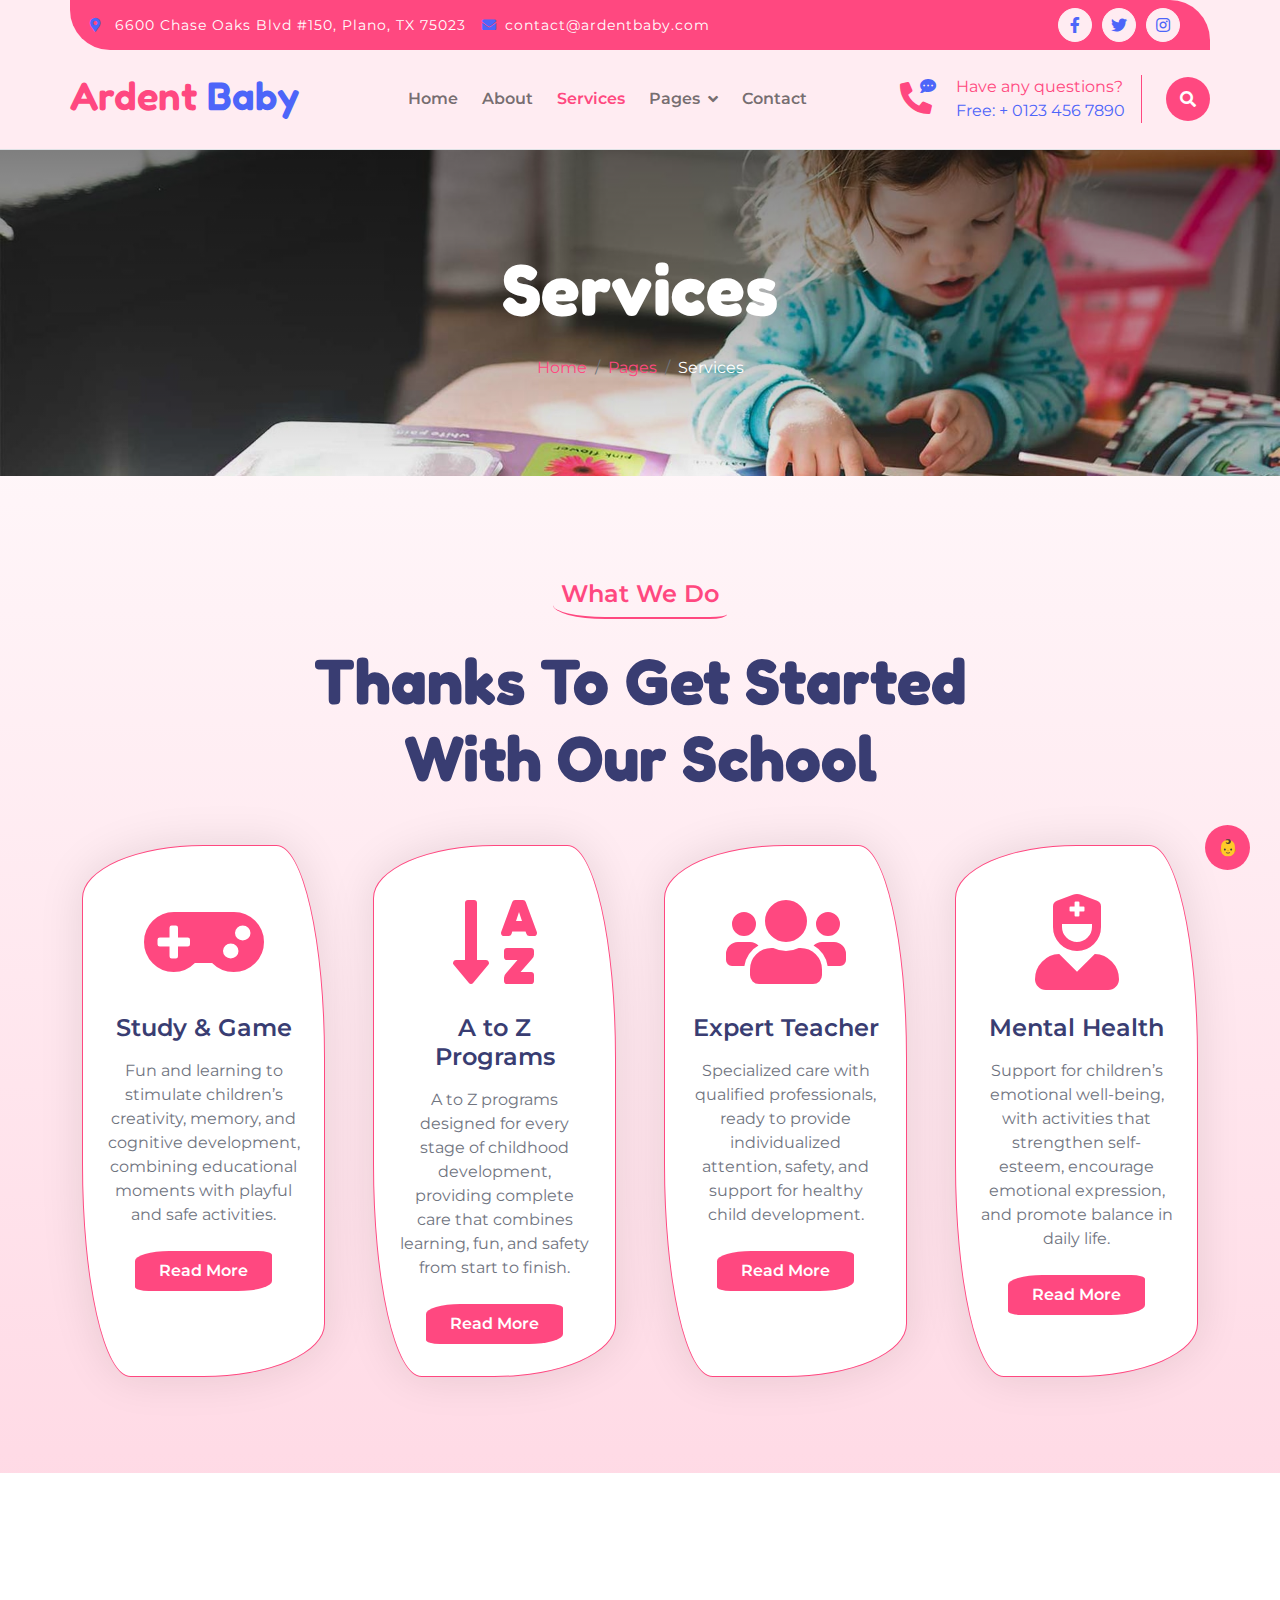
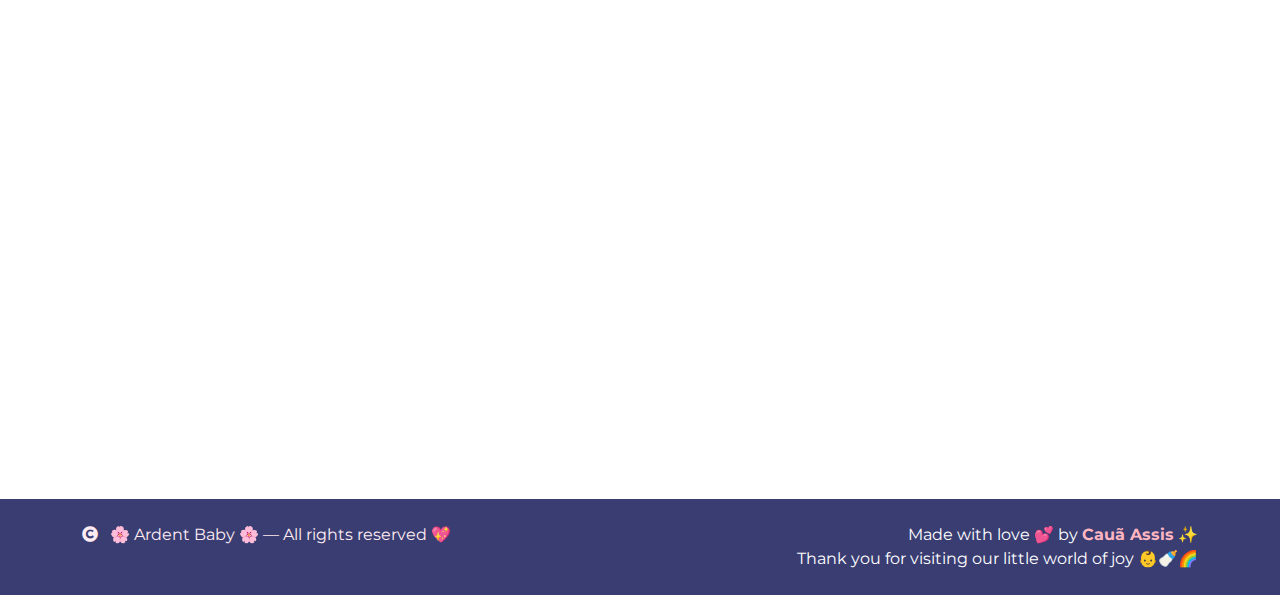
<file: service.html>
<!DOCTYPE html>
<html lang="en">

    <head>
        <meta charset="utf-8">
        <title>Ardent Baby - Service</title>
        <meta content="width=device-width, initial-scale=1.0" name="viewport">
        <meta content="" name="keywords">
        <meta content="" name="description">

        <!-- Google Web Fonts -->
        <link rel="preconnect" href="https://fonts.googleapis.com">
        <link rel="preconnect" href="https://fonts.gstatic.com" crossorigin>
        <link href="https://fonts.googleapis.com/css2?family=Fredoka:wght@600;700&family=Montserrat:wght@200;400;600&display=swap" rel="stylesheet"> 

        <!-- Icon Font Stylesheet -->
        <link rel="stylesheet" href="https://use.fontawesome.com/releases/v5.15.4/css/all.css"/>
        <link href="https://cdn.jsdelivr.net/npm/bootstrap-icons@1.4.1/font/bootstrap-icons.css" rel="stylesheet">

        <!-- Libraries Stylesheet -->
        <link href="lib/animate/animate.min.css" rel="stylesheet">
        <link href="lib/lightbox/css/lightbox.min.css" rel="stylesheet">
        <link href="lib/owlcarousel/assets/owl.carousel.min.css" rel="stylesheet">

        <!-- Customized Bootstrap Stylesheet -->
        <link href="css/bootstrap.min.css" rel="stylesheet">

        <!-- Template Stylesheet -->
        <link href="css/style.css" rel="stylesheet">

        

    </head>

    <body>

        <!-- Spinner Start -->
        <div id="spinner" class="show w-100 vh-100 bg-white position-fixed translate-middle top-50 start-50  d-flex align-items-center justify-content-center">
            <div class="spinner-grow text-primary" role="status"></div>
        </div>
        <!-- Spinner End -->


        <!-- Navbar start -->
        <div class="container-fluid border-bottom bg-light wow fadeIn" data-wow-delay="0.1s">
            <div class="container topbar bg-primary d-none d-lg-block py-2" style="border-radius: 0 40px">
                <div class="d-flex justify-content-between">
                    <div class="top-info ps-2">
                        <small class="me-3"><i class="fas fa-map-marker-alt me-2 text-secondary"></i> <a href="#" class="text-white">6600 Chase Oaks Blvd #150, Plano, TX 75023</a></small>
                        <small class="me-3"><i class="fas fa-envelope me-2 text-secondary"></i><a href="#" class="text-white">contact@ardentbaby.com</a></small>
                    </div>
                    <div class="top-link pe-2">
                        <a href="" class="btn btn-light btn-sm-square rounded-circle"><i class="fab fa-facebook-f text-secondary"></i></a>
                        <a href="" class="btn btn-light btn-sm-square rounded-circle"><i class="fab fa-twitter text-secondary"></i></a>
                        <a href="" class="btn btn-light btn-sm-square rounded-circle"><i class="fab fa-instagram text-secondary"></i></a>
                    </div>
                </div>
            </div>
            <div class="container px-0">
                <nav class="navbar navbar-light navbar-expand-xl py-3">
                    <a href="index.html" class="navbar-brand"><h1 class="text-primary display-6">Ardent <span class="text-secondary">Baby</span></h1></a>
                    <button class="navbar-toggler py-2 px-3" type="button" data-bs-toggle="collapse" data-bs-target="#navbarCollapse">
                        <span class="fa fa-bars text-primary"></span>
                    </button>
                    <div class="collapse navbar-collapse" id="navbarCollapse"> 
                        <div class="navbar-nav mx-auto">
                            <a href="index.html" class="nav-item nav-link">Home</a>
                            <a href="about.html" class="nav-item nav-link">About</a>
                            <a href="service.html" class="nav-item nav-link active">Services</a>
                            <div class="nav-item dropdown">
                                <a href="#" class="nav-link dropdown-toggle" data-bs-toggle="dropdown">Pages</a>
                                <div class="dropdown-menu m-0 bg-secondary rounded-0">
                                    <a href="blog.html" class="dropdown-item">Our Blog</a>
                                    <a href="team.html" class="dropdown-item">Our Team</a>
                                    <a href="testimonial.html" class="dropdown-item">Testimonial</a>
                                </div>
                            </div>
                            <a href="contact.html" class="nav-item nav-link">Contact</a>
                        </div>
                        <div class="d-flex me-4">
                            <div id="phone-tada" class="d-flex align-items-center justify-content-center">
                                <a href="" class="position-relative wow tada" data-wow-delay=".9s" >
                                    <i class="fa fa-phone-alt text-primary fa-2x me-4"></i>
                                    <div class="position-absolute" style="top: -7px; left: 20px;">
                                        <span><i class="fa fa-comment-dots text-secondary"></i></span>
                                    </div>
                                </a>
                            </div>
                            <div class="d-flex flex-column pe-3 border-end border-primary">
                                <span class="text-primary">Have any questions?</span>
                                <a href="#"><span class="text-secondary">Free: + 0123 456 7890</span></a>
                            </div>
                        </div>
                        <button class="btn-search btn btn-primary btn-md-square rounded-circle" data-bs-toggle="modal" data-bs-target="#searchModal"><i class="fas fa-search text-white"></i></button>
                    </div>
                </nav>
            </div>
        </div>
        <!-- Navbar End -->


        <!-- Modal Search Start -->
        <div class="modal fade" id="searchModal" tabindex="-1" aria-labelledby="exampleModalLabel" aria-hidden="true">
            <div class="modal-dialog modal-fullscreen">
                <div class="modal-content rounded-0">
                    <div class="modal-header">
                        <h5 class="modal-title" id="exampleModalLabel">Search by keyword</h5>
                        <button type="button" class="btn-close" data-bs-dismiss="modal" aria-label="Close"></button>
                    </div>
                    <div class="modal-body d-flex align-items-center">
                        <div class="input-group w-75 mx-auto d-flex">
                            <input type="search" class="form-control p-3" placeholder="keywords" aria-describedby="search-icon-1">
                            <span id="search-icon-1" class="input-group-text p-3"><i class="fa fa-search"></i></span>
                        </div>
                    </div>
                </div>
            </div>
        </div>
        <!-- Modal Search End -->

        
        <!-- Page Header Start -->
        <div class="container-fluid page-header py-5 wow fadeIn" data-wow-delay="0.1s">
            <div class="container text-center py-5">
                <h1 class="display-2 text-white mb-4">Services</h1>
                <nav aria-label="breadcrumb">
                    <ol class="breadcrumb justify-content-center mb-0">
                        <li class="breadcrumb-item"><a href="#">Home</a></li>
                        <li class="breadcrumb-item"><a href="#">Pages</a></li>
                        <li class="breadcrumb-item text-white" aria-current="page">Services</li>
                    </ol>
                </nav>
            </div>
        </div>
        <!-- Page Header End -->


        <!-- Service Start -->
        <div class="container-fluid service py-5">
            <div class="container py-5">
                <div class="mx-auto text-center wow fadeIn" data-wow-delay="0.1s" style="max-width: 700px;">
                    <h4 class="text-primary mb-4 border-bottom border-primary border-2 d-inline-block p-2 title-border-radius">What We Do</h4>
                    <h1 class="mb-5 display-3">Thanks To Get Started With Our School</h1>
                </div>
                <div class="row g-5">
                    <div class="col-md-6 col-lg-6 col-xl-3 wow fadeIn" data-wow-delay="0.1s">
                        <div class="text-center border-primary border bg-white service-item">
                            <div class="service-content d-flex align-items-center justify-content-center p-4">
                                <div class="service-content-inner">
                                    <div class="p-4"><i class="fas fa-gamepad fa-6x text-primary"></i></div>
                                    <a href="#" class="h4">Study & Game</a>
                                    <p class="my-3">Fun and learning to stimulate children’s creativity, memory, and cognitive development, combining educational moments with playful and safe activities.</p>
                                    <a href="#" class="btn btn-primary text-white px-4 py-2 my-2 btn-border-radius">Read More</a>
                                </div>
                            </div>
                        </div>
                    </div>
                    <div class="col-md-6 col-lg-6 col-xl-3 wow fadeIn" data-wow-delay="0.3s">
                        <div class="text-center border-primary border bg-white service-item">
                            <div class="service-content d-flex align-items-center justify-content-center p-4">
                                <div class="service-content-inner">
                                    <div class="p-4"><i class="fas fa-sort-alpha-down fa-6x text-primary"></i></div>
                                    <a href="#" class="h4">A to Z Programs</a>
                                    <p class="my-3">A to Z programs designed for every stage of childhood development, providing complete care that combines learning, fun, and safety from start to finish.</p>
                                    <a href="#" class="btn btn-primary text-white px-4 py-2 my-2 btn-border-radius">Read More</a>
                                </div>
                            </div>
                        </div>
                    </div>
                    <div class="col-md-6 col-lg-6 col-xl-3 wow fadeIn" data-wow-delay="0.5s">
                        <div class="text-center border-primary border bg-white service-item">
                            <div class="service-content d-flex align-items-center justify-content-center p-4">
                                <div class="service-content-inner">
                                    <div class="p-4"><i class="fas fa-users fa-6x text-primary"></i></div>
                                    <a href="#" class="h4">Expert Teacher</a>
                                    <p class="my-3">Specialized care with qualified professionals, ready to provide individualized attention, safety, and support for healthy child development.</p>
                                    <a href="#" class="btn btn-primary text-white px-4 py-2 my-2 btn-border-radius">Read More</a>
                                </div>
                            </div>
                        </div>
                    </div>
                    <div class="col-md-6 col-lg-6 col-xl-3 wow fadeIn" data-wow-delay="0.7s">
                        <div class="text-center border-primary border bg-white service-item">
                            <div class="service-content d-flex align-items-center justify-content-center p-4">
                                <div class="service-content-inner">
                                    <div class="p-4"><i class="fas fa-user-nurse fa-6x text-primary"></i></div>
                                    <a href="#" class="h4">Mental Health</a>
                                    <p class="my-3">Support for children’s emotional well-being, with activities that strengthen self-esteem, encourage emotional expression, and promote balance in daily life.</p>
                                    <a href="#" class="btn btn-primary text-white px-4 py-2 my-2 btn-border-radius">Read More</a>
                                </div>
                            </div>
                        </div>
                    </div>
                </div>
            </div>
        </div>
        <!-- Service End -->


         <!-- Footer Start -->
        <div class="container-fluid footer py-5 wow fadeIn" data-wow-delay="0.1s">
            <div class="container py-5">
                <div class="row g-5">
                    <div class="col-md-6 col-lg-4 col-xl-3">
                        <div class="footer-item">
                            <h2 class="fw-bold mb-3"><span class="text-primary mb-0">Ardent </span><span class="text-secondary">Baby</span></h2>
                            <p class="mb-4">At Ardent Baby, we believe every moment matters. We provide care, love, and safety so your baby can grow happy and healthy.</p>
                            <div class="border border-primary p-3 rounded bg-light">
                                <h5 class="mb-3">Newsletter</h5>
                                <div class="position-relative mx-auto border border-primary rounded" style="max-width: 400px;">
                                    <input class="form-control border-0 w-100 py-3 ps-4 pe-5" type="text" placeholder="Your email">
                                    <button type="button" class="btn btn-primary py-2 position-absolute top-0 end-0 mt-2 me-2 text-white">SignUp</button>
                                </div>
                            </div>
                        </div>
                    </div>
                    <div class="col-md-6 col-lg-4 col-xl-3">
                        <div class="footer-item">
                            <div class="d-flex flex-column p-4 ps-5 text-dark border border-primary" 
                            style="border-radius: 50% 20% / 10% 40%;">
                                <p>Monday: 8am to 5pm</p>
                                <p>Tuesday: 8am to 5pm</p>
                                <p>Wednes: 8am to 5pm</p>
                                <p>Thursday: 8am to 5pm</p>
                                <p>Friday: 8am to 5pm</p>
                                <p>Saturday: 8am to 5pm</p>
                                <p class="mb-0">Sunday: Closed</p>
                            </div>
                        </div>
                    </div>
                    <div class="col-md-6 col-lg-4 col-xl-3">
                        <div class="footer-item">
                            <h4 class="text-primary mb-4 border-bottom border-primary border-2 d-inline-block p-2 title-border-radius">LOCATION</h4>
                            <div class="d-flex flex-column align-items-start">
                                <a href="" class="text-body mb-4"><i class="fa fa-map-marker-alt text-primary me-2"></i> 6600 Chase Oaks Blvd. Suite 150, Plano, TX 75023, USA</a>
                                <a href="" class="text-start rounded-0 text-body mb-4"><i class="fa fa-phone-alt text-primary me-2"></i> (+012) 3456 7890 123</a>
                                <a href="" class="text-start rounded-0 text-body mb-4"><i class="fas fa-envelope text-primary me-2"></i> contact@ardentbaby.com</a>
                                <a href="" class="text-start rounded-0 text-body mb-4"><i class="fa fa-clock text-primary me-2"></i> 26/7 Hours Service</a>
                                <div class="footer-icon d-flex">
                                    <a class="btn btn-primary btn-sm-square me-3 rounded-circle text-white" href=""><i class="fab fa-facebook-f"></i></a>
                                    <a class="btn btn-primary btn-sm-square me-3 rounded-circle text-white" href=""><i class="fab fa-twitter"></i></a>
                                    <a href="#" class="btn btn-primary btn-sm-square me-3 rounded-circle text-white"><i class="fab fa-instagram"></i></a>
                                </div>
                            </div>
                        </div>
                    </div>
                    <div class="col-md-6 col-lg-4 col-xl-3">
                        <div class="footer-item">
                            <h4 class="text-primary mb-4 border-bottom border-primary border-2 d-inline-block p-2 title-border-radius">OUR GALLARY</h4>
                            <div class="row g-3">
                                <div class="col-4">
                                    <div class="footer-galary-img rounded-circle border border-primary">
                                        <img src="img/galary-1.jpg" class="img-fluid rounded-circle p-2" alt="">
                                    </div>
                               </div>
                               <div class="col-4">
                                    <div class="footer-galary-img rounded-circle border border-primary">
                                        <img src="img/galary-2.jpg" class="img-fluid rounded-circle p-2" alt="">
                                    </div>
                               </div>
                                <div class="col-4">
                                    <div class="footer-galary-img rounded-circle border border-primary">
                                        <img src="img/galary-3.jpg" class="img-fluid rounded-circle p-2" alt="">
                                    </div>
                               </div>
                                <div class="col-4">
                                    <div class="footer-galary-img rounded-circle border border-primary">
                                        <img src="img/galary-4.jpg" class="img-fluid rounded-circle p-2" alt="">
                                    </div>
                               </div>
                                <div class="col-4">
                                    <div class="footer-galary-img rounded-circle border border-primary">
                                        <img src="img/galary-5.jpg" class="img-fluid rounded-circle p-2" alt="">
                                    </div>
                               </div>
                                <div class="col-4">
                                    <div class="footer-galary-img rounded-circle border border-primary">
                                        <img src="img/galary-6.jpg" class="img-fluid rounded-circle p-2" alt="">
                                    </div>
                               </div>
                            </div>
                        </div>
                    </div>
                </div>
            </div>
        </div>
        <!-- Footer End -->


<!-- Copyright Start -->
<div class="container-fluid copyright bg-dark py-4">
  <div class="container">
    <div class="row">
      <!-- Left side -->
      <div class="col-md-6 text-center text-md-start mb-3 mb-md-0">
        <span class="text-light">
          <i class="fas fa-copyright text-light me-2"></i>
          🌸 Ardent Baby 🌸 — All rights reserved 💖
        </span>
      </div>

      <!-- Right side -->
      <div class="col-md-6 my-auto text-center text-md-end text-white">
        Made with love 💕 by <span style="color:#ffb6c1; font-weight:bold;">Cauã Assis</span> ✨<br>
        Thank you for visiting our little world of joy 👶🍼🌈
      </div>
    </div>
  </div>
</div>
<!-- Copyright End -->



        <!-- Back to Top -->
<a href="#" class="btn btn-primary border-3 border-primary rounded-circle back-to-top">
  👶
</a>
  

        
    <!-- JavaScript Libraries -->
    <script src="https://ajax.googleapis.com/ajax/libs/jquery/3.6.4/jquery.min.js"></script>
    <script src="https://cdn.jsdelivr.net/npm/bootstrap@5.0.0/dist/js/bootstrap.bundle.min.js"></script>
    <script src="lib/wow/wow.min.js"></script>
    <script src="lib/easing/easing.min.js"></script>
    <script src="lib/waypoints/waypoints.min.js"></script>
    <script src="lib/lightbox/js/lightbox.min.js"></script>
    <script src="lib/owlcarousel/owl.carousel.min.js"></script>

    <!-- Template Javascript -->
    <script src="js/main.js"></script>
    </body>

</html>
</file>
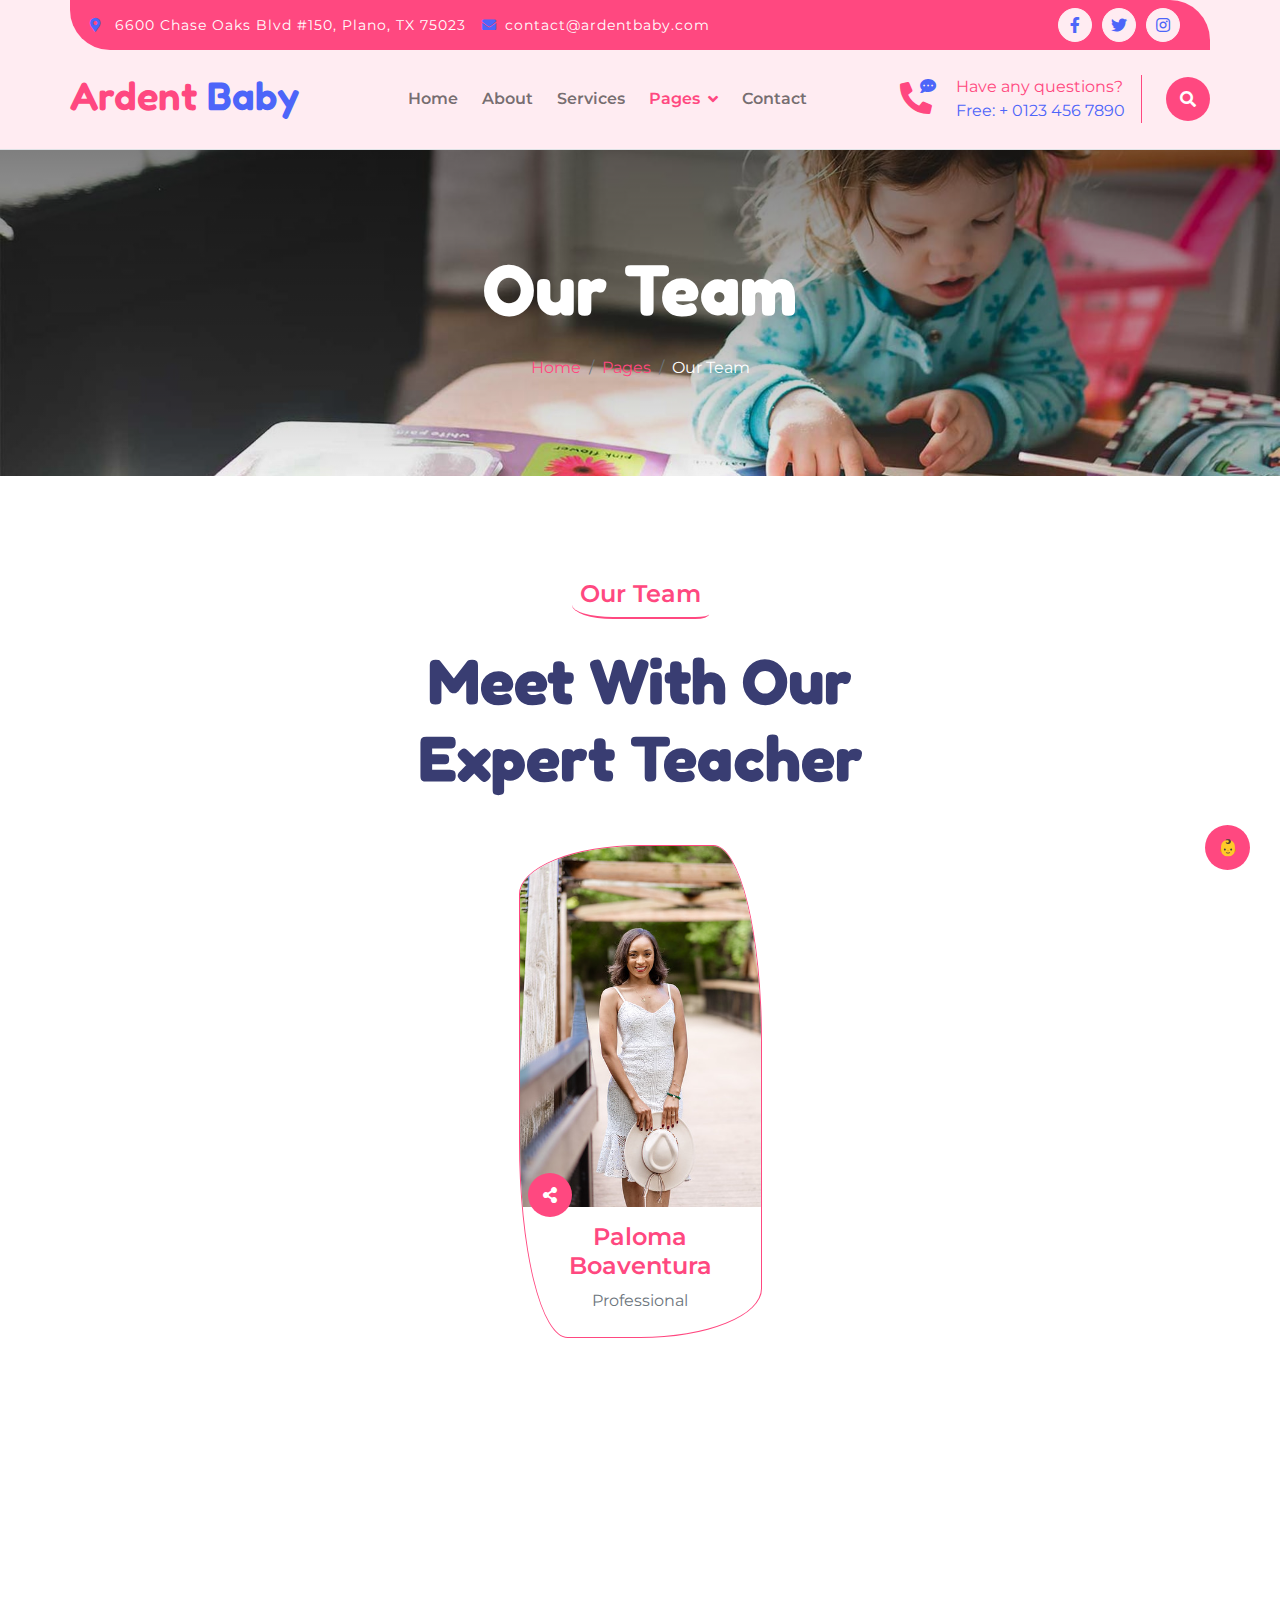
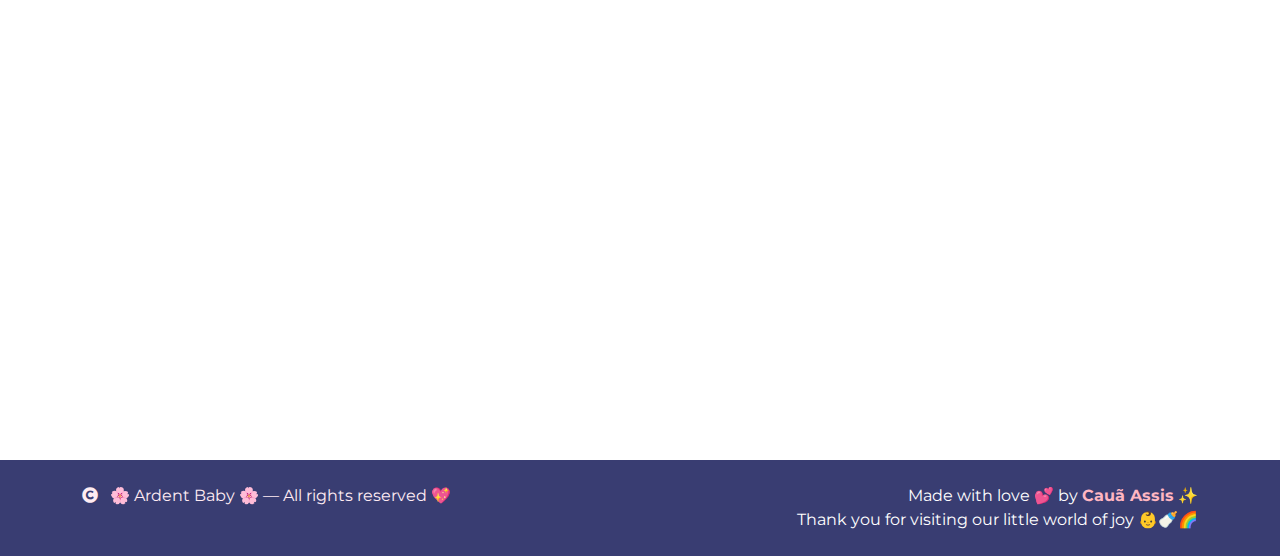
<file: team.html>
<!DOCTYPE html>
<html lang="en">

    <head>
        <meta charset="utf-8">
        <title>Ardent Baby - Team</title>
        <meta content="width=device-width, initial-scale=1.0" name="viewport">
        <meta content="" name="keywords">
        <meta content="" name="description">

        <!-- Google Web Fonts -->
        <link rel="preconnect" href="https://fonts.googleapis.com">
        <link rel="preconnect" href="https://fonts.gstatic.com" crossorigin>
        <link href="https://fonts.googleapis.com/css2?family=Fredoka:wght@600;700&family=Montserrat:wght@200;400;600&display=swap" rel="stylesheet"> 

        <!-- Icon Font Stylesheet -->
        <link rel="stylesheet" href="https://use.fontawesome.com/releases/v5.15.4/css/all.css"/>
        <link href="https://cdn.jsdelivr.net/npm/bootstrap-icons@1.4.1/font/bootstrap-icons.css" rel="stylesheet">

        <!-- Libraries Stylesheet -->
        <link href="lib/animate/animate.min.css" rel="stylesheet">
        <link href="lib/lightbox/css/lightbox.min.css" rel="stylesheet">
        <link href="lib/owlcarousel/assets/owl.carousel.min.css" rel="stylesheet">

        <!-- Customized Bootstrap Stylesheet -->
        <link href="css/bootstrap.min.css" rel="stylesheet">

        <!-- Template Stylesheet -->
        <link href="css/style.css" rel="stylesheet">

        

    </head>

    <body>

        <!-- Spinner Start -->
        <div id="spinner" class="show w-100 vh-100 bg-white position-fixed translate-middle top-50 start-50  d-flex align-items-center justify-content-center">
            <div class="spinner-grow text-primary" role="status"></div>
        </div>
        <!-- Spinner End -->


        <!-- Navbar start -->
        <div class="container-fluid border-bottom bg-light wow fadeIn" data-wow-delay="0.1s">
            <div class="container topbar bg-primary d-none d-lg-block py-2" style="border-radius: 0 40px">
                <div class="d-flex justify-content-between">
                    <div class="top-info ps-2">
                        <small class="me-3"><i class="fas fa-map-marker-alt me-2 text-secondary"></i> <a href="#" class="text-white">6600 Chase Oaks Blvd #150, Plano, TX 75023</a></small>
                        <small class="me-3"><i class="fas fa-envelope me-2 text-secondary"></i><a href="#" class="text-white">contact@ardentbaby.com</a></small>
                    </div>
                    <div class="top-link pe-2">
                        <a href="" class="btn btn-light btn-sm-square rounded-circle"><i class="fab fa-facebook-f text-secondary"></i></a>
                        <a href="" class="btn btn-light btn-sm-square rounded-circle"><i class="fab fa-twitter text-secondary"></i></a>
                        <a href="" class="btn btn-light btn-sm-square rounded-circle"><i class="fab fa-instagram text-secondary"></i></a>
                    </div>
                </div>
            </div>
            <div class="container px-0">
                <nav class="navbar navbar-light navbar-expand-xl py-3">
                    <a href="index.html" class="navbar-brand"><h1 class="text-primary display-6">Ardent <span class="text-secondary">Baby</span></h1></a>
                    <button class="navbar-toggler py-2 px-3" type="button" data-bs-toggle="collapse" data-bs-target="#navbarCollapse">
                        <span class="fa fa-bars text-primary"></span>
                    </button>
                    <div class="collapse navbar-collapse" id="navbarCollapse">
                        <div class="navbar-nav mx-auto">
                            <a href="index.html" class="nav-item nav-link">Home</a>
                            <a href="about.html" class="nav-item nav-link">About</a>
                            <a href="service.html" class="nav-item nav-link">Services</a>
                            <div class="nav-item dropdown">
                                <a href="#" class="nav-link dropdown-toggle active" data-bs-toggle="dropdown">Pages</a>
                                <div class="dropdown-menu m-0 bg-secondary rounded-0">
                                    <a href="blog.html" class="dropdown-item">Our Blog</a>
                                    <a href="team.html" class="dropdown-item active">Our Team</a>
                                    <a href="testimonial.html" class="dropdown-item">Testimonial</a>
                                </div>
                            </div>
                            <a href="contact.html" class="nav-item nav-link">Contact</a>
                        </div>
                        <div class="d-flex me-4">
                            <div id="phone-tada" class="d-flex align-items-center justify-content-center">
                                <a href="" class="position-relative wow tada" data-wow-delay=".9s" >
                                    <i class="fa fa-phone-alt text-primary fa-2x me-4"></i>
                                    <div class="position-absolute" style="top: -7px; left: 20px;">
                                        <span><i class="fa fa-comment-dots text-secondary"></i></span>
                                    </div>
                                </a>
                            </div>
                            <div class="d-flex flex-column pe-3 border-end border-primary">
                                <span class="text-primary">Have any questions?</span>
                                <a href="#"><span class="text-secondary">Free: + 0123 456 7890</span></a>
                            </div>
                        </div>
                        <button class="btn-search btn btn-primary btn-md-square rounded-circle" data-bs-toggle="modal" data-bs-target="#searchModal"><i class="fas fa-search text-white"></i></button>
                    </div>
                </nav>
            </div>
        </div>
        <!-- Navbar End -->


        <!-- Modal Search Start -->
        <div class="modal fade" id="searchModal" tabindex="-1" aria-labelledby="exampleModalLabel" aria-hidden="true">
            <div class="modal-dialog modal-fullscreen">
                <div class="modal-content rounded-0">
                    <div class="modal-header">
                        <h5 class="modal-title" id="exampleModalLabel">Search by keyword</h5>
                        <button type="button" class="btn-close" data-bs-dismiss="modal" aria-label="Close"></button>
                    </div>
                    <div class="modal-body d-flex align-items-center">
                        <div class="input-group w-75 mx-auto d-flex">
                            <input type="search" class="form-control p-3" placeholder="keywords" aria-describedby="search-icon-1">
                            <span id="search-icon-1" class="input-group-text p-3"><i class="fa fa-search"></i></span>
                        </div>
                    </div>
                </div>
            </div>
        </div>
        <!-- Modal Search End -->

        
        <!-- Page Header Start -->
        <div class="container-fluid page-header py-5 wow fadeIn" data-wow-delay="0.1s">
            <div class="container text-center py-5">
                <h1 class="display-2 text-white mb-4">Our Team</h1>
                <nav aria-label="breadcrumb">
                    <ol class="breadcrumb justify-content-center mb-0">
                        <li class="breadcrumb-item"><a href="#">Home</a></li>
                        <li class="breadcrumb-item"><a href="#">Pages</a></li>
                        <li class="breadcrumb-item text-white" aria-current="page">Our Team</li>
                    </ol>
                </nav>
            </div>
        </div>
        <!-- Page Header End -->


        <!-- Team Start-->
        <div class="container-fluid team py-5">
            <div class="container py-5">
                <div class="mx-auto text-center wow fadeIn" data-wow-delay="0.1s" style="max-width: 600px;">
                    <h4 class="text-primary mb-4 border-bottom border-primary border-2 d-inline-block p-2 title-border-radius">Our Team</h4>
                    <h1 class="mb-5 display-3">Meet With Our Expert Teacher</h1>
                </div>
                <div class="row g-5 justify-content-center">
                    <div class="col-md-6 col-lg-4 col-xl-3 wow fadeIn" data-wow-delay="0.1s">
                        <div class="team-item border border-primary img-border-radius overflow-hidden">
                            <img src="img/paloma boaventura.jpeg" class="img-fluid w-100" alt="">
                            <div class="team-icon d-flex align-items-center justify-content-center">
                                <a class="share btn btn-primary btn-md-square text-white rounded-circle me-3" href=""><i class="fas fa-share-alt"></i></a>
                                <a class="share-link btn btn-primary btn-md-square text-white rounded-circle me-3" href=""><i class="fab fa-facebook-f"></i></a>
                                <a class="share-link btn btn-primary btn-md-square text-white rounded-circle me-3" href=""><i class="fab fa-twitter"></i></a>
                                <a class="share-link btn btn-primary btn-md-square text-white rounded-circle" href=""><i class="fab fa-instagram"></i></a>
                            </div>
                            <div class="team-content text-center py-3">
                                <h4 class="text-primary">Paloma Boaventura</h4>
                                <p class="text-muted mb-2">Professional</p>
                            </div>
                        </div>
                    </div>

                </div>
            </div>
        </div>
        <!-- Team End-->


        <!-- Footer Start -->
        <div class="container-fluid footer py-5 wow fadeIn" data-wow-delay="0.1s">
            <div class="container py-5">
                <div class="row g-5">
                    <div class="col-md-6 col-lg-4 col-xl-3">
                        <div class="footer-item">
                            <h2 class="fw-bold mb-3"><span class="text-primary mb-0">Ardent </span><span class="text-secondary">Baby</span></h2>
                            <p class="mb-4">At Ardent Baby, we believe every moment matters. We provide care, love, and safety so your baby can grow happy and healthy.</p>
                            <div class="border border-primary p-3 rounded bg-light">
                                <h5 class="mb-3">Newsletter</h5>
                                <div class="position-relative mx-auto border border-primary rounded" style="max-width: 400px;">
                                    <input class="form-control border-0 w-100 py-3 ps-4 pe-5" type="text" placeholder="Your email">
                                    <button type="button" class="btn btn-primary py-2 position-absolute top-0 end-0 mt-2 me-2 text-white">SignUp</button>
                                </div>
                            </div>
                        </div>
                    </div>
                    <div class="col-md-6 col-lg-4 col-xl-3">
                        <div class="footer-item">
                            <div class="d-flex flex-column p-4 ps-5 text-dark border border-primary" 
                            style="border-radius: 50% 20% / 10% 40%;">
                                <p>Monday: 8am to 5pm</p>
                                <p>Tuesday: 8am to 5pm</p>
                                <p>Wednes: 8am to 5pm</p>
                                <p>Thursday: 8am to 5pm</p>
                                <p>Friday: 8am to 5pm</p>
                                <p>Saturday: 8am to 5pm</p>
                                <p class="mb-0">Sunday: Closed</p>
                            </div>
                        </div>
                    </div>
                    <div class="col-md-6 col-lg-4 col-xl-3">
                        <div class="footer-item">
                            <h4 class="text-primary mb-4 border-bottom border-primary border-2 d-inline-block p-2 title-border-radius">LOCATION</h4>
                            <div class="d-flex flex-column align-items-start">
                                <a href="" class="text-body mb-4"><i class="fa fa-map-marker-alt text-primary me-2"></i> 6600 Chase Oaks Blvd. Suite 150, Plano, TX 75023, USA</a>
                                <a href="" class="text-start rounded-0 text-body mb-4"><i class="fa fa-phone-alt text-primary me-2"></i> (+012) 3456 7890 123</a>
                                <a href="" class="text-start rounded-0 text-body mb-4"><i class="fas fa-envelope text-primary me-2"></i> contact@ardentbaby.com</a>
                                <a href="" class="text-start rounded-0 text-body mb-4"><i class="fa fa-clock text-primary me-2"></i> 26/7 Hours Service</a>
                                <div class="footer-icon d-flex">
                                    <a class="btn btn-primary btn-sm-square me-3 rounded-circle text-white" href=""><i class="fab fa-facebook-f"></i></a>
                                    <a class="btn btn-primary btn-sm-square me-3 rounded-circle text-white" href=""><i class="fab fa-twitter"></i></a>
                                    <a href="#" class="btn btn-primary btn-sm-square me-3 rounded-circle text-white"><i class="fab fa-instagram"></i></a>
                                </div>
                            </div>
                        </div>
                    </div>
                    <div class="col-md-6 col-lg-4 col-xl-3">
                        <div class="footer-item">
                            <h4 class="text-primary mb-4 border-bottom border-primary border-2 d-inline-block p-2 title-border-radius">OUR GALLARY</h4>
                            <div class="row g-3">
                                <div class="col-4">
                                    <div class="footer-galary-img rounded-circle border border-primary">
                                        <img src="img/galary-1.jpg" class="img-fluid rounded-circle p-2" alt="">
                                    </div>
                               </div>
                               <div class="col-4">
                                    <div class="footer-galary-img rounded-circle border border-primary">
                                        <img src="img/galary-2.jpg" class="img-fluid rounded-circle p-2" alt="">
                                    </div>
                               </div>
                                <div class="col-4">
                                    <div class="footer-galary-img rounded-circle border border-primary">
                                        <img src="img/galary-3.jpg" class="img-fluid rounded-circle p-2" alt="">
                                    </div>
                               </div>
                                <div class="col-4">
                                    <div class="footer-galary-img rounded-circle border border-primary">
                                        <img src="img/galary-4.jpg" class="img-fluid rounded-circle p-2" alt="">
                                    </div>
                               </div>
                                <div class="col-4">
                                    <div class="footer-galary-img rounded-circle border border-primary">
                                        <img src="img/galary-5.jpg" class="img-fluid rounded-circle p-2" alt="">
                                    </div>
                               </div>
                                <div class="col-4">
                                    <div class="footer-galary-img rounded-circle border border-primary">
                                        <img src="img/galary-6.jpg" class="img-fluid rounded-circle p-2" alt="">
                                    </div>
                               </div>
                            </div>
                        </div>
                    </div>
                </div>
            </div>
        </div>
        <!-- Footer End -->


<!-- Copyright Start -->
<div class="container-fluid copyright bg-dark py-4">
  <div class="container">
    <div class="row">
      <!-- Left side -->
      <div class="col-md-6 text-center text-md-start mb-3 mb-md-0">
        <span class="text-light">
          <i class="fas fa-copyright text-light me-2"></i>
          🌸 Ardent Baby 🌸 — All rights reserved 💖
        </span>
      </div>

      <!-- Right side -->
      <div class="col-md-6 my-auto text-center text-md-end text-white">
        Made with love 💕 by <span style="color:#ffb6c1; font-weight:bold;">Cauã Assis</span> ✨<br>
        Thank you for visiting our little world of joy 👶🍼🌈
      </div>
    </div>
  </div>
</div>
<!-- Copyright End -->



        <!-- Back to Top -->
<a href="#" class="btn btn-primary border-3 border-primary rounded-circle back-to-top">
  👶
</a>
  

        
    <!-- JavaScript Libraries -->
    <script src="https://ajax.googleapis.com/ajax/libs/jquery/3.6.4/jquery.min.js"></script>
    <script src="https://cdn.jsdelivr.net/npm/bootstrap@5.0.0/dist/js/bootstrap.bundle.min.js"></script>
    <script src="lib/wow/wow.min.js"></script>
    <script src="lib/easing/easing.min.js"></script>
    <script src="lib/waypoints/waypoints.min.js"></script>
    <script src="lib/lightbox/js/lightbox.min.js"></script>
    <script src="lib/owlcarousel/owl.carousel.min.js"></script>

    <!-- Template Javascript -->
    <script src="js/main.js"></script>
    </body>

</html>
</file>
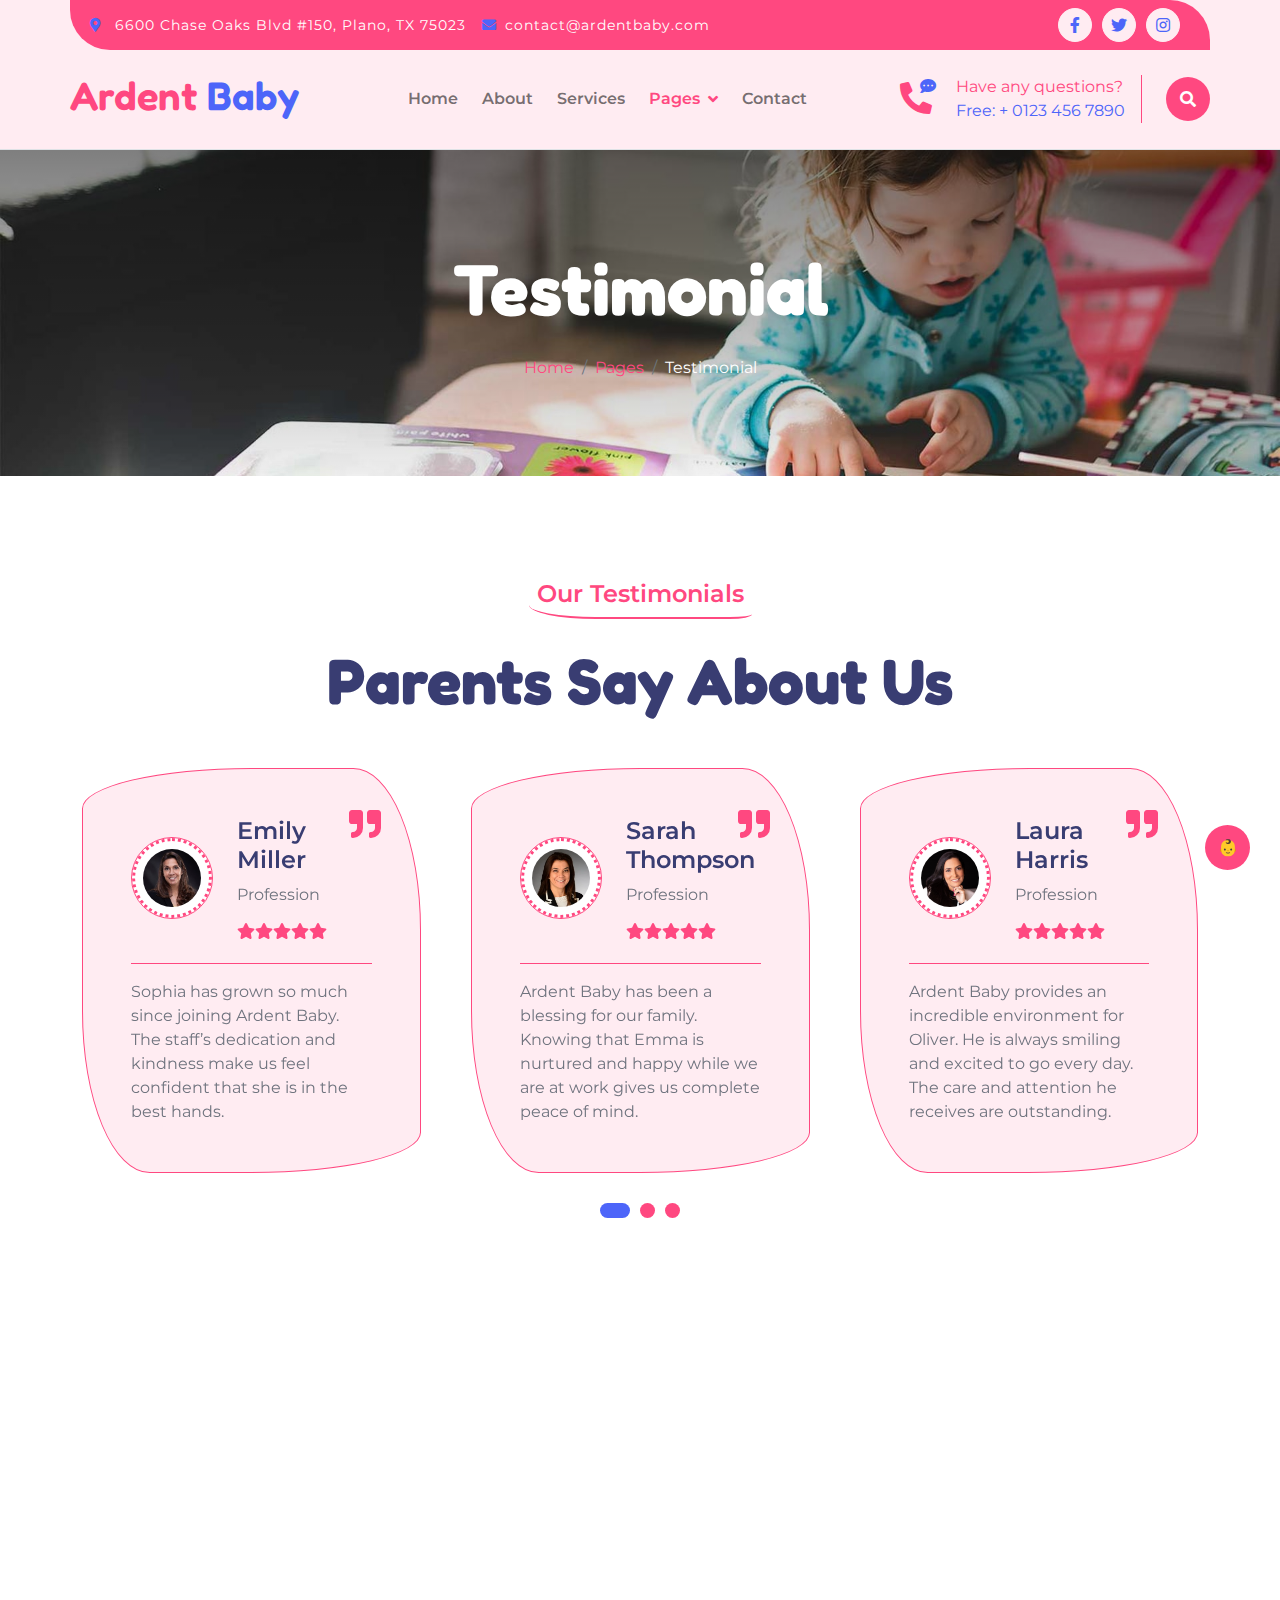
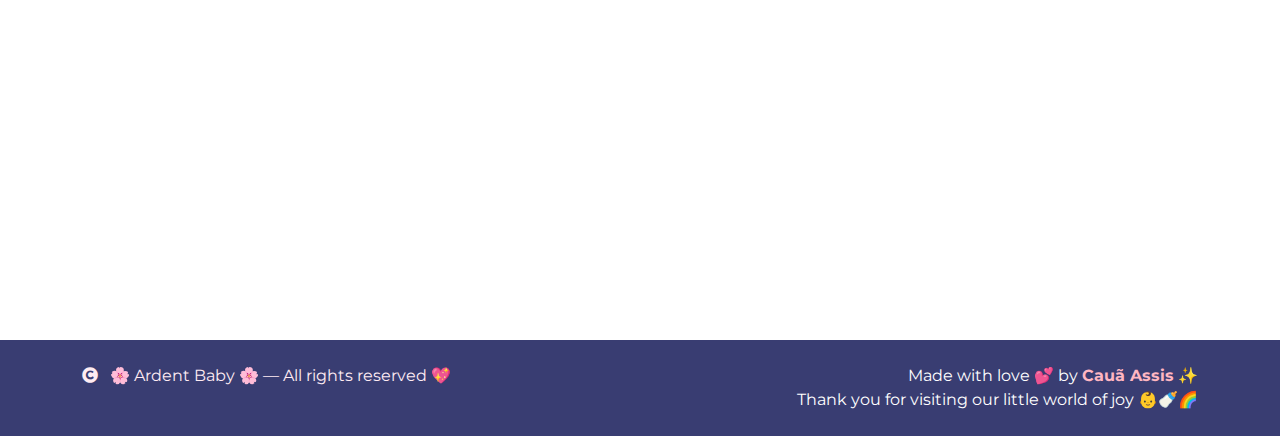
<file: testimonial.html>
<!DOCTYPE html>
<html lang="en">

    <head>
        <meta charset="utf-8">
        <title>Ardent Baby - Testimonial</title>
        <meta content="width=device-width, initial-scale=1.0" name="viewport">
        <meta content="" name="keywords">
        <meta content="" name="description">

        <!-- Google Web Fonts -->
        <link rel="preconnect" href="https://fonts.googleapis.com">
        <link rel="preconnect" href="https://fonts.gstatic.com" crossorigin>
        <link href="https://fonts.googleapis.com/css2?family=Fredoka:wght@600;700&family=Montserrat:wght@200;400;600&display=swap" rel="stylesheet"> 

        <!-- Icon Font Stylesheet -->
        <link rel="stylesheet" href="https://use.fontawesome.com/releases/v5.15.4/css/all.css"/>
        <link href="https://cdn.jsdelivr.net/npm/bootstrap-icons@1.4.1/font/bootstrap-icons.css" rel="stylesheet">

        <!-- Libraries Stylesheet -->
        <link href="lib/animate/animate.min.css" rel="stylesheet">
        <link href="lib/lightbox/css/lightbox.min.css" rel="stylesheet">
        <link href="lib/owlcarousel/assets/owl.carousel.min.css" rel="stylesheet">

        <!-- Customized Bootstrap Stylesheet -->
        <link href="css/bootstrap.min.css" rel="stylesheet">

        <!-- Template Stylesheet -->
        <link href="css/style.css" rel="stylesheet">

        

    </head>

    <body>

        <!-- Spinner Start -->
        <div id="spinner" class="show w-100 vh-100 bg-white position-fixed translate-middle top-50 start-50  d-flex align-items-center justify-content-center">
            <div class="spinner-grow text-primary" role="status"></div>
        </div>
        <!-- Spinner End -->


        <!-- Navbar start -->
        <div class="container-fluid border-bottom bg-light wow fadeIn" data-wow-delay="0.1s">
            <div class="container topbar bg-primary d-none d-lg-block py-2" style="border-radius: 0 40px">
                <div class="d-flex justify-content-between">
                    <div class="top-info ps-2">
                        <small class="me-3"><i class="fas fa-map-marker-alt me-2 text-secondary"></i> <a href="#" class="text-white">6600 Chase Oaks Blvd #150, Plano, TX 75023</a></small>
                        <small class="me-3"><i class="fas fa-envelope me-2 text-secondary"></i><a href="#" class="text-white">contact@ardentbaby.com</a></small>
                    </div>
                    <div class="top-link pe-2">
                        <a href="" class="btn btn-light btn-sm-square rounded-circle"><i class="fab fa-facebook-f text-secondary"></i></a>
                        <a href="" class="btn btn-light btn-sm-square rounded-circle"><i class="fab fa-twitter text-secondary"></i></a>
                        <a href="" class="btn btn-light btn-sm-square rounded-circle"><i class="fab fa-instagram text-secondary"></i></a>
                    </div>
                </div>
            </div>
            <div class="container px-0">
                <nav class="navbar navbar-light navbar-expand-xl py-3">
                    <a href="index.html" class="navbar-brand"><h1 class="text-primary display-6">Ardent <span class="text-secondary">Baby</span></h1></a>
                    <button class="navbar-toggler py-2 px-3" type="button" data-bs-toggle="collapse" data-bs-target="#navbarCollapse">
                        <span class="fa fa-bars text-primary"></span>
                    </button>
                    <div class="collapse navbar-collapse" id="navbarCollapse">
                        <div class="navbar-nav mx-auto">
                            <a href="index.html" class="nav-item nav-link">Home</a>
                            <a href="about.html" class="nav-item nav-link">About</a>
                            <a href="service.html" class="nav-item nav-link">Services</a>
                            <div class="nav-item dropdown">
                                <a href="#" class="nav-link dropdown-toggle active" data-bs-toggle="dropdown">Pages</a>
                                <div class="dropdown-menu m-0 bg-secondary rounded-0">
                                    <a href="blog.html" class="dropdown-item">Our Blog</a>
                                    <a href="team.html" class="dropdown-item">Our Team</a>
                                    <a href="testimonial.html" class="dropdown-item active">Testimonial</a>
                                </div>
                            </div>
                            <a href="contact.html" class="nav-item nav-link">Contact</a>
                        </div>
                        <div class="d-flex me-4">
                            <div id="phone-tada" class="d-flex align-items-center justify-content-center">
                                <a href="" class="position-relative wow tada" data-wow-delay=".9s" >
                                    <i class="fa fa-phone-alt text-primary fa-2x me-4"></i>
                                    <div class="position-absolute" style="top: -7px; left: 20px;">
                                        <span><i class="fa fa-comment-dots text-secondary"></i></span>
                                    </div>
                                </a>
                            </div>
                            <div class="d-flex flex-column pe-3 border-end border-primary">
                                <span class="text-primary">Have any questions?</span>
                                <a href="#"><span class="text-secondary">Free: + 0123 456 7890</span></a>
                            </div>
                        </div>
                        <button class="btn-search btn btn-primary btn-md-square rounded-circle" data-bs-toggle="modal" data-bs-target="#searchModal"><i class="fas fa-search text-white"></i></button>
                    </div>
                </nav>
            </div>
        </div>
        <!-- Navbar End -->


        <!-- Modal Search Start -->
        <div class="modal fade" id="searchModal" tabindex="-1" aria-labelledby="exampleModalLabel" aria-hidden="true">
            <div class="modal-dialog modal-fullscreen">
                <div class="modal-content rounded-0">
                    <div class="modal-header">
                        <h5 class="modal-title" id="exampleModalLabel">Search by keyword</h5>
                        <button type="button" class="btn-close" data-bs-dismiss="modal" aria-label="Close"></button>
                    </div>
                    <div class="modal-body d-flex align-items-center">
                        <div class="input-group w-75 mx-auto d-flex">
                            <input type="search" class="form-control p-3" placeholder="keywords" aria-describedby="search-icon-1">
                            <span id="search-icon-1" class="input-group-text p-3"><i class="fa fa-search"></i></span>
                        </div>
                    </div>
                </div>
            </div>
        </div>
        <!-- Modal Search End -->

        
        <!-- Page Header Start -->
        <div class="container-fluid page-header py-5 wow fadeIn" data-wow-delay="0.1s">
            <div class="container text-center py-5">
                <h1 class="display-2 text-white mb-4">Testimonial</h1>
                <nav aria-label="breadcrumb">
                    <ol class="breadcrumb justify-content-center mb-0">
                        <li class="breadcrumb-item"><a href="#">Home</a></li>
                        <li class="breadcrumb-item"><a href="#">Pages</a></li>
                        <li class="breadcrumb-item text-white" aria-current="page">Testimonial</li>
                    </ol>
                </nav>
            </div>
        </div>
        <!-- Page Header End -->


        <!-- Testimonial Start -->
        <div class="container-fluid testimonial py-5">
            <div class="container py-5">
                <div class="mx-auto text-center wow fadeIn" data-wow-delay="0.1s" style="max-width: 700px;">
                    <h4 class="text-primary mb-4 border-bottom border-primary border-2 d-inline-block p-2 title-border-radius">Our Testimonials</h4>
                    <h1 class="mb-5 display-3">Parents Say About Us</h1>
                </div>
                <div class="owl-carousel testimonial-carousel wow fadeIn" data-wow-delay="0.3s">
                    <div class="testimonial-item img-border-radius bg-light border border-primary p-4">
                        <div class="p-4 position-relative">
                            <i class="fa fa-quote-right fa-2x text-primary position-absolute" style="top: 15px; right: 15px;"></i>
                            <div class="d-flex align-items-center">
                                <div class="border border-primary bg-white rounded-circle">
                                    <img src="img/foto2.jpg" class="rounded-circle p-2" style="width: 80px; height: 80px; border-style: dotted; border-color: var(--bs-primary);" alt="">
                                </div>
                                <div class="ms-4">
                                    <h4 class="text-dark">Sarah Thompson</h4>
                                    <p class="m-0 pb-3">Profession</p>
                                    <div class="d-flex pe-5">
                                        <i class="fas fa-star text-primary"></i>
                                        <i class="fas fa-star text-primary"></i>
                                        <i class="fas fa-star text-primary"></i>
                                        <i class="fas fa-star text-primary"></i>
                                        <i class="fas fa-star text-primary"></i>
                                    </div>
                                </div>
                            </div>
                            <div class="border-top border-primary mt-4 pt-3">
                                <p class="mb-0">Ardent Baby has been a blessing for our family. Knowing that Emma is nurtured and happy while we are at work gives us complete peace of mind.
                                </p>
                            </div>
                        </div>
                    </div>
                    <div class="testimonial-item img-border-radius bg-light border border-primary p-4">
                        <div class="p-4 position-relative">
                            <i class="fa fa-quote-right fa-2x text-primary position-absolute" style="top: 15px; right: 15px;"></i>
                            <div class="d-flex align-items-center">
                                <div class="border border-primary bg-white rounded-circle">
                                    <img src="img/foto3.jpg" class="rounded-circle p-2" style="width: 80px; height: 80px; border-style: dotted; border-color: var(--bs-primary);" alt="">
                                </div>
                                <div class="ms-4">
                                    <h4 class="text-dark">Laura Harris</h4>
                                    <p class="m-0 pb-3">Profession</p>
                                    <div class="d-flex pe-5">
                                        <i class="fas fa-star text-primary"></i>
                                        <i class="fas fa-star text-primary"></i>
                                        <i class="fas fa-star text-primary"></i>
                                        <i class="fas fa-star text-primary"></i>
                                        <i class="fas fa-star text-primary"></i>
                                    </div>
                                </div>
                            </div>
                            <div class="border-top border-primary mt-4 pt-3">
                                <p class="mb-0">Ardent Baby provides an incredible environment for Oliver. He is always smiling and excited to go every day. The care and attention he receives are outstanding.
                                </p>
                            </div>
                        </div>
                    </div>
                    <div class="testimonial-item img-border-radius bg-light border border-primary p-4">
                        <div class="p-4 position-relative">
                            <i class="fa fa-quote-right fa-2x text-primary position-absolute" style="top: 15px; right: 15px;"></i>
                            <div class="d-flex align-items-center">
                                <div class="border border-primary bg-white rounded-circle">
                                    <img src="img/foto1.jpg" class="rounded-circle p-2" style="width: 80px; height: 80px; border-style: dotted; border-color: var(--bs-primary);" alt="">
                                </div>
                                <div class="ms-4">
                                    <h4 class="text-dark">Emily Miller</h4>
                                    <p class="m-0 pb-3">Profession</p>
                                    <div class="d-flex pe-5">
                                        <i class="fas fa-star text-primary"></i>
                                        <i class="fas fa-star text-primary"></i>
                                        <i class="fas fa-star text-primary"></i>
                                        <i class="fas fa-star text-primary"></i>
                                        <i class="fas fa-star text-primary"></i>
                                    </div>
                                </div>
                            </div>
                            <div class="border-top border-primary mt-4 pt-3">
                                <p class="mb-0">Sophia has grown so much since joining Ardent Baby. The staff’s dedication and kindness make us feel confident that she is in the best hands.
                                </p>
                            </div>
                        </div>
                    </div>
                </div>
            </div>
        </div>
        <!-- Testimonial End -->


       <!-- Footer Start -->
        <div class="container-fluid footer py-5 wow fadeIn" data-wow-delay="0.1s">
            <div class="container py-5">
                <div class="row g-5">
                    <div class="col-md-6 col-lg-4 col-xl-3">
                        <div class="footer-item">
                            <h2 class="fw-bold mb-3"><span class="text-primary mb-0">Ardent </span><span class="text-secondary">Baby</span></h2>
                            <p class="mb-4">At Ardent Baby, we believe every moment matters. We provide care, love, and safety so your baby can grow happy and healthy.</p>
                            <div class="border border-primary p-3 rounded bg-light">
                                <h5 class="mb-3">Newsletter</h5>
                                <div class="position-relative mx-auto border border-primary rounded" style="max-width: 400px;">
                                    <input class="form-control border-0 w-100 py-3 ps-4 pe-5" type="text" placeholder="Your email">
                                    <button type="button" class="btn btn-primary py-2 position-absolute top-0 end-0 mt-2 me-2 text-white">SignUp</button>
                                </div>
                            </div>
                        </div>
                    </div>
                    <div class="col-md-6 col-lg-4 col-xl-3">
                        <div class="footer-item">
                            <div class="d-flex flex-column p-4 ps-5 text-dark border border-primary" 
                            style="border-radius: 50% 20% / 10% 40%;">
                                <p>Monday: 8am to 5pm</p>
                                <p>Tuesday: 8am to 5pm</p>
                                <p>Wednes: 8am to 5pm</p>
                                <p>Thursday: 8am to 5pm</p>
                                <p>Friday: 8am to 5pm</p>
                                <p>Saturday: 8am to 5pm</p>
                                <p class="mb-0">Sunday: Closed</p>
                            </div>
                        </div>
                    </div>
                    <div class="col-md-6 col-lg-4 col-xl-3">
                        <div class="footer-item">
                            <h4 class="text-primary mb-4 border-bottom border-primary border-2 d-inline-block p-2 title-border-radius">LOCATION</h4>
                            <div class="d-flex flex-column align-items-start">
                                <a href="" class="text-body mb-4"><i class="fa fa-map-marker-alt text-primary me-2"></i> 6600 Chase Oaks Blvd. Suite 150, Plano, TX 75023, USA</a>
                                <a href="" class="text-start rounded-0 text-body mb-4"><i class="fa fa-phone-alt text-primary me-2"></i> (+012) 3456 7890 123</a>
                                <a href="" class="text-start rounded-0 text-body mb-4"><i class="fas fa-envelope text-primary me-2"></i> contact@ardentbaby.com</a>
                                <a href="" class="text-start rounded-0 text-body mb-4"><i class="fa fa-clock text-primary me-2"></i> 26/7 Hours Service</a>
                                <div class="footer-icon d-flex">
                                    <a class="btn btn-primary btn-sm-square me-3 rounded-circle text-white" href=""><i class="fab fa-facebook-f"></i></a>
                                    <a class="btn btn-primary btn-sm-square me-3 rounded-circle text-white" href=""><i class="fab fa-twitter"></i></a>
                                    <a href="#" class="btn btn-primary btn-sm-square me-3 rounded-circle text-white"><i class="fab fa-instagram"></i></a>
                                </div>
                            </div>
                        </div>
                    </div>
                    <div class="col-md-6 col-lg-4 col-xl-3">
                        <div class="footer-item">
                            <h4 class="text-primary mb-4 border-bottom border-primary border-2 d-inline-block p-2 title-border-radius">OUR GALLARY</h4>
                            <div class="row g-3">
                                <div class="col-4">
                                    <div class="footer-galary-img rounded-circle border border-primary">
                                        <img src="img/galary-1.jpg" class="img-fluid rounded-circle p-2" alt="">
                                    </div>
                               </div>
                               <div class="col-4">
                                    <div class="footer-galary-img rounded-circle border border-primary">
                                        <img src="img/galary-2.jpg" class="img-fluid rounded-circle p-2" alt="">
                                    </div>
                               </div>
                                <div class="col-4">
                                    <div class="footer-galary-img rounded-circle border border-primary">
                                        <img src="img/galary-3.jpg" class="img-fluid rounded-circle p-2" alt="">
                                    </div>
                               </div>
                                <div class="col-4">
                                    <div class="footer-galary-img rounded-circle border border-primary">
                                        <img src="img/galary-4.jpg" class="img-fluid rounded-circle p-2" alt="">
                                    </div>
                               </div>
                                <div class="col-4">
                                    <div class="footer-galary-img rounded-circle border border-primary">
                                        <img src="img/galary-5.jpg" class="img-fluid rounded-circle p-2" alt="">
                                    </div>
                               </div>
                                <div class="col-4">
                                    <div class="footer-galary-img rounded-circle border border-primary">
                                        <img src="img/galary-6.jpg" class="img-fluid rounded-circle p-2" alt="">
                                    </div>
                               </div>
                            </div>
                        </div>
                    </div>
                </div>
            </div>
        </div>
        <!-- Footer End -->


        <!-- Copyright Start -->
<div class="container-fluid copyright bg-dark py-4">
  <div class="container">
    <div class="row">
      <!-- Left side -->
      <div class="col-md-6 text-center text-md-start mb-3 mb-md-0">
        <span class="text-light">
          <i class="fas fa-copyright text-light me-2"></i>
          🌸 Ardent Baby 🌸 — All rights reserved 💖
        </span>
      </div>

      <!-- Right side -->
      <div class="col-md-6 my-auto text-center text-md-end text-white">
        Made with love 💕 by <span style="color:#ffb6c1; font-weight:bold;">Cauã Assis</span> ✨<br>
        Thank you for visiting our little world of joy 👶🍼🌈
      </div>
    </div>
  </div>
</div>
<!-- Copyright End -->



        <!-- Back to Top -->
<a href="#" class="btn btn-primary border-3 border-primary rounded-circle back-to-top">
  👶
</a>
 

        
    <!-- JavaScript Libraries -->
    <script src="https://ajax.googleapis.com/ajax/libs/jquery/3.6.4/jquery.min.js"></script>
    <script src="https://cdn.jsdelivr.net/npm/bootstrap@5.0.0/dist/js/bootstrap.bundle.min.js"></script>
    <script src="lib/wow/wow.min.js"></script>
    <script src="lib/easing/easing.min.js"></script>
    <script src="lib/waypoints/waypoints.min.js"></script>
    <script src="lib/lightbox/js/lightbox.min.js"></script>
    <script src="lib/owlcarousel/owl.carousel.min.js"></script>

    <!-- Template Javascript -->
    <script src="js/main.js"></script>
    </body>

</html>
</file>
<file: css/style.css>
/*** Spinner Start ***/
#spinner {
    opacity: 0;
    visibility: hidden;
    transition: opacity .8s ease-out, visibility 0s linear .5s;
    z-index: 99999;
 }

 #spinner.show {
     transition: opacity .8s ease-out, visibility 0s linear .0s;
     visibility: visible;
     opacity: 1;
 }
/*** Spinner End ***/


/*** Common CSS Start ***/
.back-to-top {
    position: fixed;
    right: 30px;
    bottom: 30px;
    display: flex;
    width: 45px;
    height: 45px;
    align-items: center;
    justify-content: center;
    transition: 0.5s;
    z-index: 99;
}

h1,
h2,
h3,
.h1,
.h2,
.h3 {
    font-weight: 200;
    font-family: 'Montserrat', sans-serif;
}

h4,
h5,
h6,
.h4,
.h5,
.h6 {
    font-weight: 600;
    font-family: 'Montserrat', sans-serif;
}

.display-1,
.display-2,
.display-3,
.display-4,
.display-5,
.display-6 {
    font-weight: 700;
    font-family: 'Fredoka', sans-serif;
}

.display-4,
.display-5,
.display-6 {
    font-weight: 600;
}

.wow,
.animated {
    animation-duration: 2s !important;
}
/*** Common CSS End ***/


/*** Button Start ***/
.btn {
    font-weight: 600;
    transition: .5s;
}

.btn-square {
    width: 32px;
    height: 32px;
}

.btn-sm-square {
    width: 34px;
    height: 34px;
}

.btn-md-square {
    width: 44px;
    height: 44px;
}

.btn-lg-square {
    width: 56px;
    height: 56px;
}

.btn-square,
.btn-sm-square,
.btn-md-square,
.btn-lg-square {
    padding: 0;
    display: flex;
    align-items: center;
    justify-content: center;
    font-weight: normal;
}

.btn.btn-primary {
    border: 0;
    color: var(--bs-white);
}

.btn.btn-primary:hover {
    background: var(--bs-secondary);
    color: var(--bs-primary);
}

.btn-border-radius {
    border-radius: 25% 10%;
}

.img-border-radius {
    border-radius: 50% 20% / 10% 40%;
}

.title-border-radius {
    border-radius: 10% 30%;
}
/*** Button End ***/


/*** Topbar Start ***/
.topbar .top-info {
    font-size: medium;
    font-weight: 400;
    font-family: 'Montserrat', sans-serif;
    letter-spacing: 1px;
    display: flex;
    align-items: center;
}

.topbar .top-link {
    display: flex;
    align-items: center;
    justify-content: center;
}

.topbar .top-link a {
    margin-right: 10px;
}

.topbar .top-link a:hover {
    background: var(--bs-secondary) !important;
}

.topbar .top-link a:hover i {
    color: var(--bs-primary) !important;
}
/*** Topbar End ***/


/*** Navbar Start ***/
.navbar {
    border-bottom: 1px solid rgba(255, 255, 255, .1);
}

.navbar .navbar-nav .nav-link {
    padding: 10px 12px;
    font-size: 16px;
    font-weight: 600;
    transition: .5s;
}

.navbar .navbar-nav .nav-link:hover,
.navbar .navbar-nav .nav-link.active,
.fixed-top.bg-white .navbar .navbar-nav .nav-link:hover,
.fixed-top.bg-white .navbar .navbar-nav .nav-link.active {
    color: var(--bs-primary);
}

.navbar .dropdown-toggle::after {
    border: none;
    content: "\f107";
    font-family: "Font Awesome 5 Free";
    font-weight: 700;
    vertical-align: middle;
    margin-left: 8px;
}

@media (min-width: 1200px) {
    .navbar .nav-item .dropdown-menu {
        display: block;
        visibility: hidden;
        top: 100%;
        font-weight: 400;
        font-family: 'Fredoka', sans-serif;
        transform: rotateX(-75deg);
        transform-origin: 0% 0%;
        border: 0;
        transition: .5s;
        opacity: 0;
    }
}

.dropdown .dropdown-menu a:hover {
    background: var(--bs-secondary);
    color: var(--bs-primary);
}

.navbar .nav-item:hover .dropdown-menu {
    transform: rotateX(0deg);
    visibility: visible;
    background: var(--bs-light) !important;
    border-radius: 10px !important;
    transition: .5s;
    opacity: 1;
}

#searchModal .modal-content {
    background: rgba(255, 255, 255, .8);
}
/*** Navbar End ***/


/*** Hero Header ***/
.hero-header,
.page-header {
    background: linear-gradient(rgba(0, 0, 0, 0.5), rgba(0, 0, 0, 0.05)), url(../img/hero-img.jpg);
    background-position: center center;
    background-repeat: no-repeat;
    background-size: cover;
}
/*** Hero Header ***/


/*** About Start ***/
.video {
    position: relative;
    height: 100%;
    min-height: 400px;
    background: linear-gradient(rgba(255, 255, 255, 0.1), rgba(255, 255, 255, 0.1)), url(../img/about.jpg);
    background-position: center center;
    background-repeat: no-repeat;
    background-size: cover;
    border-radius: 10px;
}

.video .btn-play {
    position: absolute;
    z-index: 3;
    top: 50%;
    left: 50%;
    transform: translateX(-50%) translateY(-50%);
    box-sizing: content-box;
    display: block;
    width: 32px;
    height: 44px;
    border-radius: 50%;
    border: none;
    outline: none;
    padding: 18px 20px 18px 28px;
}

.video .btn-play:before {
    content: "";
    position: absolute;
    z-index: 0;
    left: 50%;
    top: 50%;
    transform: translateX(-50%) translateY(-50%);
    display: block;
    width: 100px;
    height: 100px;
    background: var(--bs-secondary);
    border-radius: 50%;
    animation: pulse-border 1500ms ease-out infinite;
}

.video .btn-play:after {
    content: "";
    position: absolute;
    z-index: 1;
    left: 50%;
    top: 50%;
    transform: translateX(-50%) translateY(-50%);
    display: block;
    width: 100px;
    height: 100px;
    background: var(--bs-primary);
    border-radius: 50%;
    transition: all 200ms;
}

.video .btn-play img {
    position: relative;
    z-index: 3;
    max-width: 100%;
    width: auto;
    height: auto;
}

.video .btn-play span {
    display: block;
    position: relative;
    z-index: 3;
    width: 0;
    height: 0;
    border-left: 32px solid var(--bs-white);
    border-top: 22px solid transparent;
    border-bottom: 22px solid transparent;
}

@keyframes pulse-border {
    0% {
        transform: translateX(-50%) translateY(-50%) translateZ(0) scale(1);
        opacity: 1;
    }

    100% {
        transform: translateX(-50%) translateY(-50%) translateZ(0) scale(1.5);
        opacity: 0;
    }
}

#videoModal {
    z-index: 99999;
}

#videoModal .modal-dialog {
    position: relative;
    max-width: 800px;
    margin: 60px auto 0 auto;
}

#videoModal .modal-body {
    position: relative;
    padding: 0px;
}

#videoModal .close {
    position: absolute;
    width: 30px;
    height: 30px;
    right: 0px;
    top: -30px;
    z-index: 999;
    font-size: 30px;
    font-weight: normal;
    color: #FFFFFF;
    background: #000000;
    opacity: 1;
}

.video.border {
    border-radius: 50% 20% / 10% 40%;
}

.about {
    background: linear-gradient(rgba(255, 255, 255, 0.8), rgba(255, 255, 255, 0.8)), url(../img/background.jpg);
    background-position: center center;
    background-repeat: no-repeat;
    background-size: cover;
}
/*** About End ***/


/*** service Start ***/
.service {
    background: linear-gradient(rgba(255, 72, 128, 0.05), rgba(255, 72, 128, 0.2));
}

.service .service-item {
    box-shadow: 0 0 45px rgba(0, 0, 0, .1);
    width: 100%;
    height: 100%;
    border-radius: 50% 20% / 10% 40%;
    transition: 0.5s;
    position: relative;
}

.service-content::after {
    position: absolute;
    content: "";
    width: 0;
    height: 100%;
    top: 0;
    left: 0;
    right: auto;
    background: transparent;
    border-radius: 50% 20% / 10% 40%;
    transition: .5s;
}

.service-item:hover {
    border: 1px solid var(--bs-secondary) !important;
}

.service-item:hover .service-content::after {
    background: var(--bs-secondary);
    width: 100%;
    opacity: 1;
    z-index: 1;
}

.service-item .service-content .service-content-inner {
    position: relative;
    z-index: 2;
}

.service-item .service-content-inner i,
.service-item .service-content-inner p,
.service-item .service-content-inner a.h4 {
    transition: 0.5s;
}

.service-item:hover .service-content-inner i,
.service-item:hover .service-content-inner p {
    color: var(--bs-white) !important;
}
.service-item:hover .service-content-inner a.h4 {
    color: var(--bs-primary);
}

.service-item:hover .service-content-inner a.btn-primary {
    background: var(--bs-white) !important;
    color: var(--bs-primary) !important;
}

.service-item .service-content-inner a.btn-primary:hover {
    background: var(--bs-primary) !important;
    color: var(--bs-white) !important;
}
/*** Service End ***/


/*** Programs Start ***/
.program {
    background: linear-gradient(rgba(255, 72, 128, 0.1), rgba(255, 72, 128, 0.1));
}

.program .program-item .program-img .program-rate {
    position: absolute;
    width: 100px; 
    top: -20px; 
    left: 50%; 
    margin-left: -50px; 
    border-radius: 10% / 50%;
}

.program .program-item .program-text {
    padding-top: 150px; 
    margin-top: -125px;
}

.program .program-item .program-img img,
.program .program-item .program-teacher img,
.program .program-item:hover .program-text-inner a.h4 {
    transition: 0.5s;
}

.program .program-item:hover .program-img img,
.program .program-item:hover .program-teacher img {
    transform: scale(1.2);
}

.program .program-item:hover .program-text-inner a.h4 {
    color: var(--bs-primary) !important;
}
/*** Programs End ***/


/*** Events Start ***/
.events .events-item {
    width: 100%;
    height: 100%;
    border-radius: 30%;
    position: relative;
}

.events .events-item .events-inner .events-rate {
    position: absolute;
    width: 120px; 
    top: -20px; 
    left: 50%; 
    margin-left: -60px; 
    border-radius: 10% / 50%;
}

.events .events-item .events-inner .events-img .event-overlay {
    position: absolute;
    top: 50%; 
    left: 50%;
    transform: translate(-50%, -50%);
    transition: 0.5s;
    z-index: 1;
    opacity: 0;
}

.events .events-item .events-inner .events-img:hover .event-overlay {
    opacity: 1;
}

.events .events-item .events-img::after {
    position: absolute;
    content: "";
    width: 100%;
    height: 0;
    top: 0;
    left: 0;
    bottom: auto;
    background: rgba(77, 101, 249, .7);
    border-radius: 10px;
    transition: 0.5s;
}

.events .events-item:hover .events-img::after {
    height: 100%;
    opacity: 1;
}

.events .events-item .events-text a.h4,
.events .events-item .events-img img {
    transition: 0.5s;
}

.events .events-item:hover .events-text a.h4 {
    color: var(--bs-primary) !important;
}

.events .events-item:hover .events-img img {
    transform: scale(1.3);
}
/*** Events End ***/


/*** Blog Start ***/
.blog .blog-item .blog-img::after {
    position: absolute;
    content: "";
    width: 100%;
    height: 0;
    top: 0;
    left: 0;
    bottom: auto;
    background: rgba(77, 101, 249, .7);
    border-radius: 10px 10px 0 0;
    transition: 0.5s;
}

.blog .blog-item:hover .blog-img::after {
    height: 100%;
    opacity: 1;
}

.blog .blog-item .blog-date-comments {
    padding-top: 150px !important; 
    margin-top: -125px;
}

.blog .blog-item .blog-img img,
.blog .blog-item .blog-content img,
.blog .blog-item .blog-text-inner a.h4 {
    transition: 0.5s;
}

.blog .blog-item:hover .blog-img img {
    transform: scale(1.3);
}

.blog .blog-item:hover .blog-content img {
    transform: scale(1.3);
}

.blog .blog-item:hover .blog-text-inner a.h4 {
    color: var(--bs-primary);
}
/*** Blog End ***/



/*** Team Start ***/
.team .team-item {
    position: relative;
    width: 100%;
    height: 100%;
}

.team .team-item .team-icon {
    position: absolute;
    bottom: 120px;
    left: 50%;
    transform: translateX(-50%);
}

.team .team-item .team-icon a.share-link {
    opacity: 0;
    transition: 0.5s;
}

.team .team-item:hover .team-icon a.share-link {
    opacity: 1;
}

.team .team-item .team-content,
.team .team-item .team-content h4,
.team .team-item .team-content p {
    transition: 0.5s;
}

.team .team-item:hover .team-content {
    background: var(--bs-primary) !important;
    border-radius: 0 0 10px 10px;
}

.team .team-item:hover .team-content h4 {
    color: var(--bs-white) !important;
}

.team .team-item:hover .team-content p {
    color: var(--bs-dark) !important;
}
/*** Team end ***/


/*** testimonial Start ***/
.testimonial .testimonial-carousel {
    position: relative;
    
}

.testimonial .testimonial-carousel .owl-dots {
    margin-top: 30px;
    display: flex;
    align-items: center;
    justify-content: center;
}

.testimonial .testimonial-carousel .owl-dot {
    position: relative;
    display: inline-block;
    margin: 0 5px;
    width: 15px;
    height: 15px;
    background: var(--bs-primary);
    border-radius: 10px;
    transition: 0.5s;
}

.testimonial .testimonial-carousel .owl-dot.active {
    width: 30px;
    background: var(--bs-secondary);
}
/*** testimonial End ***/


/*** Footer Start ***/
.footer {
    background: linear-gradient(rgba(255, 255, 255, .8), rgba(255, 255, 255, 1)), url(../img/background.jpg);
    background-position: top center;
    background-repeat: no-repeat;
    background-size: cover;
}

.footer .footer-galary-img img {
    width: 100%;
    border-style: dotted; 
    border-color: var(--bs-primary);
    transition: 0.5s;
}

.footer .footer-galary-img img:hover {
    transform: scale(1.2);
}

.footer-item a.text-body:hover {
    color: var(--bs-secondary) !important;
}
/*** Footer End ***/
</file>
